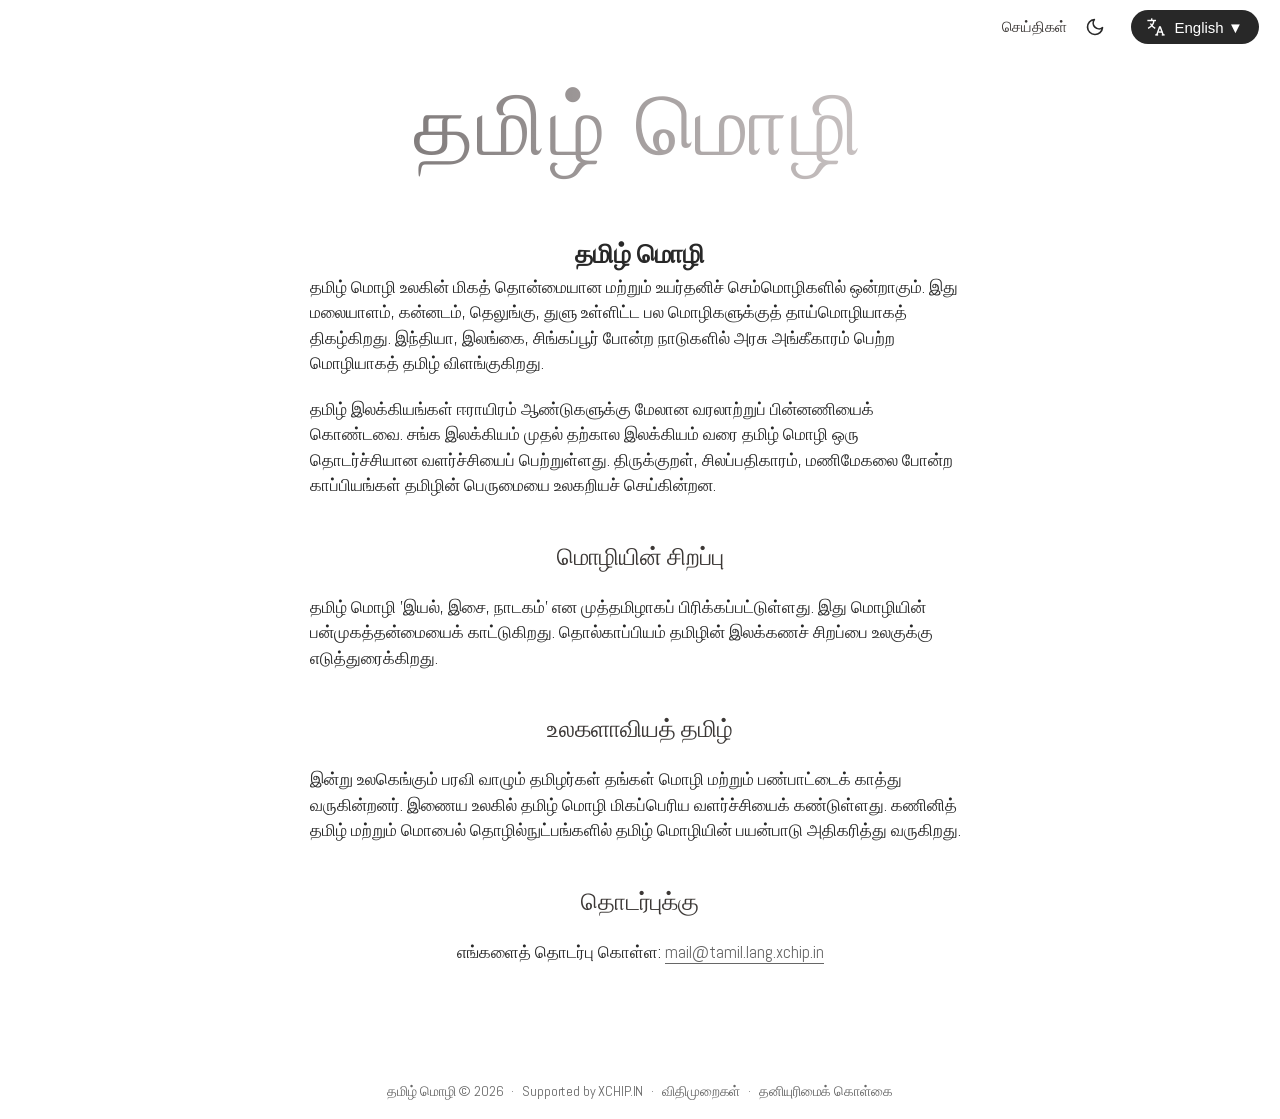
<file: index.html>
<!DOCTYPE html><html lang="en" class="__variable_bde904 __variable_f241f1"><head><meta charSet="utf-8"/><meta name="viewport" content="width=device-width, initial-scale=1"/><link rel="preload" href="/_next/static/media/4c7c43bdd7a35c63-s.p.woff2" as="font" crossorigin="" type="font/woff2"/><link rel="preload" href="/_next/static/media/5e1bda47f81ec89a-s.p.woff2" as="font" crossorigin="" type="font/woff2"/><link rel="preload" href="/_next/static/media/6681946d7a6ccbb7-s.p.woff2" as="font" crossorigin="" type="font/woff2"/><link rel="preload" href="/_next/static/media/84f090e3b62fb9e3-s.p.woff2" as="font" crossorigin="" type="font/woff2"/><link rel="preload" href="/_next/static/media/e6fd32ec5acdd27d-s.p.woff2" as="font" crossorigin="" type="font/woff2"/><link rel="stylesheet" href="/_next/static/css/48e87e5d915b7bb9.css" data-precedence="next"/><link rel="preload" as="script" fetchPriority="low" href="/_next/static/chunks/webpack-5a1255510ad6fb88.js"/><script src="/_next/static/chunks/4bd1b696-1129ded6c0b3841f.js" async=""></script><script src="/_next/static/chunks/517-d280133a0a607e3b.js" async=""></script><script src="/_next/static/chunks/main-app-f2e2899c8849ef08.js" async=""></script><script src="/_next/static/chunks/463-9179946f20cd15da.js" async=""></script><script src="/_next/static/chunks/51-3ece5718265432c0.js" async=""></script><script src="/_next/static/chunks/app/page-1ddaba3588563422.js" async=""></script><meta name="next-size-adjust"/><title>தமிழ் மொழி | முகப்பு</title><meta name="description" content="தமிழ் மொழியின் வரலாறு, சிறப்பு மற்றும் உலகளாவிய வளர்ச்சி குறித்த தளம்."/><link rel="canonical" href="https://tamil.lang.xchip.in"/><script>
              (function() {
                try {
                  var theme = localStorage.getItem('theme');
                  var supportDarkMode = window.matchMedia('(prefers-color-scheme: dark)').matches === true;
                  if (!theme && supportDarkMode) theme = 'dark';
                  if (theme === 'dark') document.documentElement.classList.add('darkmode');
                } catch (e) {}
              })();
            </script><script src="/_next/static/chunks/polyfills-42372ed130431b0a.js" noModule=""></script></head><body><div id="wrapper"><header id="header"><div id="site-header" class="site-header" style="justify-content:flex-end"><div class="navbar-logo navbar-logo-hidden"><a href="/">தமிழ் மொழி</a></div><div class="nav-group"><nav class="top-nav"><a href="/news">செய்திகள்</a></nav><button class="dark-mode-toggle" aria-label="Toggle dark mode"><svg id="sun" xmlns="http://www.w3.org/2000/svg" width="20" height="20" viewBox="0 0 24 24" fill="none" stroke="currentColor" stroke-width="2" stroke-linecap="round" stroke-linejoin="round"><circle cx="12" cy="12" r="5"></circle><line x1="12" y1="1" x2="12" y2="3"></line><line x1="12" y1="21" x2="12" y2="23"></line><line x1="4.22" y1="4.22" x2="5.64" y2="5.64"></line><line x1="18.36" y1="18.36" x2="19.78" y2="19.78"></line><line x1="1" y1="12" x2="3" y2="12"></line><line x1="21" y1="12" x2="23" y2="12"></line><line x1="4.22" y1="19.78" x2="5.64" y2="18.36"></line><line x1="18.36" y1="5.64" x2="19.78" y2="4.22"></line></svg><svg id="moon" xmlns="http://www.w3.org/2000/svg" width="20" height="20" viewBox="0 0 24 24" fill="none" stroke="currentColor" stroke-width="2" stroke-linecap="round" stroke-linejoin="round"><path d="M21 12.79A9 9 0 1 1 11.21 3 7 7 0 0 0 21 12.79z"></path></svg></button><div class="lang-dropdown-container"><button class="lang-btn" aria-label="Select language"><svg viewBox="0 0 24 24" width="18" height="18" xmlns="http://www.w3.org/2000/svg" style="flex-shrink:0"><line x1="0.5" y1="3.35" x2="12" y2="3.35" stroke="currentColor" stroke-width="1.92" stroke-miterlimit="10"></line><line x1="6.25" y1="0.48" x2="6.25" y2="3.35" stroke="currentColor" stroke-width="1.92" stroke-miterlimit="10"></line><path d="M9.12,3.35c0,3.52-3.28,8.2-7.66,10.55" stroke="currentColor" stroke-width="1.92" stroke-miterlimit="10" fill="none"></path><path d="M4.51,7.37A16.4,16.4,0,0,0,11,13.9" stroke="currentColor" stroke-width="1.92" stroke-miterlimit="10" fill="none"></path><polyline points="12.96 22.52 16.79 11.98 17.75 11.98 21.58 22.52" stroke="currentColor" stroke-width="1.92" stroke-miterlimit="10" fill="none"></polyline><line x1="20.43" y1="18.69" x2="15.07" y2="18.69" stroke="currentColor" stroke-width="1.92" stroke-miterlimit="10"></line><line x1="11.04" y1="22.52" x2="14.88" y2="22.52" stroke="currentColor" stroke-width="1.92" stroke-miterlimit="10"></line><line x1="19.67" y1="22.52" x2="23.5" y2="22.52" stroke="currentColor" stroke-width="1.92" stroke-miterlimit="10"></line></svg><span class="lang-text">English<!-- --> ▼</span></button></div><button id="menu-toggle" class="hamburger " aria-label="Open menu" aria-expanded="false" aria-controls="mobile-menu" type="button"><span></span><span></span><span></span></button></div></div><div id="mobile-menu" class="mobile-menu-overlay " aria-hidden="true" style="display:none"><div class="mobile-menu-header">தமிழ் மொழி</div><button class="mobile-menu-close" aria-label="Close menu">✕</button><nav class="mobile-menu-nav" role="navigation" aria-label="Mobile"><a href="/">முகப்பு</a><a href="/news">செய்திகள்</a></nav></div><div role="banner" class="logo-container"><a class="logo" href="/">தமிழ் மொழி</a></div></header><main id="main" class="index content"><article class="content"><h1 style="text-align:center">தமிழ் மொழி</h1><p>தமிழ் மொழி உலகின் மிகத் தொன்மையான மற்றும் உயர்தனிச் செம்மொழிகளில் ஒன்றாகும். இது மலையாளம், கன்னடம், தெலுங்கு, துளு உள்ளிட்ட பல மொழிகளுக்குத் தாய்மொழியாகத் திகழ்கிறது. இந்தியா, இலங்கை, சிங்கப்பூர் போன்ற நாடுகளில் அரசு அங்கீகாரம் பெற்ற மொழியாகத் தமிழ் விளங்குகிறது.</p><p>தமிழ் இலக்கியங்கள் ஈராயிரம் ஆண்டுகளுக்கு மேலான வரலாற்றுப் பின்னணியைக் கொண்டவை. சங்க இலக்கியம் முதல் தற்கால இலக்கியம் வரை தமிழ் மொழி ஒரு தொடர்ச்சியான வளர்ச்சியைப் பெற்றுள்ளது. திருக்குறள், சிலப்பதிகாரம், மணிமேகலை போன்ற காப்பியங்கள் தமிழின் பெருமையை உலகறியச் செய்கின்றன.</p><h2 style="text-align:center">மொழியின் சிறப்பு</h2><p>தமிழ் மொழி &#x27;இயல், இசை, நாடகம்&#x27; என முத்தமிழாகப் பிரிக்கப்பட்டுள்ளது. இது மொழியின் பன்முகத்தன்மையைக் காட்டுகிறது. தொல்காப்பியம் தமிழின் இலக்கணச் சிறப்பை உலகுக்கு எடுத்துரைக்கிறது.</p><h2 style="text-align:center">உலகளாவியத் தமிழ்</h2><p>இன்று உலகெங்கும் பரவி வாழும் தமிழர்கள் தங்கள் மொழி மற்றும் பண்பாட்டைக் காத்து வருகின்றனர். இணைய உலகில் தமிழ் மொழி மிகப்பெரிய வளர்ச்சியைக் கண்டுள்ளது. கணினித் தமிழ் மற்றும் மொபைல் தொழில்நுட்பங்களில் தமிழ் மொழியின் பயன்பாடு அதிகரித்து வருகிறது.</p><h2 style="text-align:center">தொடர்புக்கு</h2><p style="text-align:center">எங்களைத் தொடர்பு கொள்ள: <a href="mailto:mail@tamil.lang.xchip.in">mail@tamil.lang.xchip.in</a></p></article></main><footer id="footer"><div><span><a href="/">தமிழ் மொழி</a> © <!-- -->2026</span><span class="footer-separator">·</span><span>Supported by<!-- --> <a href="https://www.xchip.in" target="_blank" rel="noopener noreferrer">XCHIP.IN</a></span><span class="footer-separator" id="first-footer-separator">·</span><span><a href="/legal/terms">விதிமுறைகள்</a></span><span class="footer-separator">·</span><span><a href="/legal/privacy">தனியுரிமைக் கொள்கை</a></span></div></footer></div><script src="/_next/static/chunks/webpack-5a1255510ad6fb88.js" async=""></script><script>(self.__next_f=self.__next_f||[]).push([0])</script><script>self.__next_f.push([1,"7:\"$Sreact.fragment\"\n8:I[5244,[],\"\"]\n9:I[3866,[],\"\"]\na:I[4719,[\"463\",\"static/chunks/463-9179946f20cd15da.js\",\"51\",\"static/chunks/51-3ece5718265432c0.js\",\"974\",\"static/chunks/app/page-1ddaba3588563422.js\"],\"default\"]\nb:I[2509,[\"463\",\"static/chunks/463-9179946f20cd15da.js\",\"51\",\"static/chunks/51-3ece5718265432c0.js\",\"974\",\"static/chunks/app/page-1ddaba3588563422.js\"],\"default\"]\nc:I[6213,[],\"OutletBoundary\"]\ne:I[6213,[],\"MetadataBoundary\"]\n10:I[6213,[],\"ViewportBoundary\"]\n12:I[4835,[],\"\"]\n1:HL[\"/_next/static/media/4c7c43bdd7a35c63-s.p.woff2\",\"font\",{\"crossOrigin\":\"\",\"type\":\"font/woff2\"}]\n2:HL[\"/_next/static/media/5e1bda47f81ec89a-s.p.woff2\",\"font\",{\"crossOrigin\":\"\",\"type\":\"font/woff2\"}]\n3:HL[\"/_next/static/media/6681946d7a6ccbb7-s.p.woff2\",\"font\",{\"crossOrigin\":\"\",\"type\":\"font/woff2\"}]\n4:HL[\"/_next/static/media/84f090e3b62fb9e3-s.p.woff2\",\"font\",{\"crossOrigin\":\"\",\"type\":\"font/woff2\"}]\n5:HL[\"/_next/static/media/e6fd32ec5acdd27d-s.p.woff2\",\"font\",{\"crossOrigin\":\"\",\"type\":\"font/woff2\"}]\n6:HL[\"/_next/static/css/48e87e5d915b7bb9.css\",\"style\"]\n"])</script><script>self.__next_f.push([1,"0:{\"P\":null,\"b\":\"b-frshAvfudmJvDi7wuSL\",\"p\":\"\",\"c\":[\"\",\"\"],\"i\":false,\"f\":[[[\"\",{\"children\":[\"__PAGE__\",{}]},\"$undefined\",\"$undefined\",true],[\"\",[\"$\",\"$7\",\"c\",{\"children\":[[[\"$\",\"link\",\"0\",{\"rel\":\"stylesheet\",\"href\":\"/_next/static/css/48e87e5d915b7bb9.css\",\"precedence\":\"next\",\"crossOrigin\":\"$undefined\",\"nonce\":\"$undefined\"}]],[\"$\",\"html\",null,{\"lang\":\"en\",\"className\":\"__variable_bde904 __variable_f241f1\",\"children\":[[\"$\",\"head\",null,{\"children\":[\"$\",\"script\",null,{\"dangerouslySetInnerHTML\":{\"__html\":\"\\n              (function() {\\n                try {\\n                  var theme = localStorage.getItem('theme');\\n                  var supportDarkMode = window.matchMedia('(prefers-color-scheme: dark)').matches === true;\\n                  if (!theme \u0026\u0026 supportDarkMode) theme = 'dark';\\n                  if (theme === 'dark') document.documentElement.classList.add('darkmode');\\n                } catch (e) {}\\n              })();\\n            \"}}]}],[\"$\",\"body\",null,{\"children\":[\"$\",\"$L8\",null,{\"parallelRouterKey\":\"children\",\"segmentPath\":[\"children\"],\"error\":\"$undefined\",\"errorStyles\":\"$undefined\",\"errorScripts\":\"$undefined\",\"template\":[\"$\",\"$L9\",null,{}],\"templateStyles\":\"$undefined\",\"templateScripts\":\"$undefined\",\"notFound\":[[\"$\",\"title\",null,{\"children\":\"404: This page could not be found.\"}],[\"$\",\"div\",null,{\"style\":{\"fontFamily\":\"system-ui,\\\"Segoe UI\\\",Roboto,Helvetica,Arial,sans-serif,\\\"Apple Color Emoji\\\",\\\"Segoe UI Emoji\\\"\",\"height\":\"100vh\",\"textAlign\":\"center\",\"display\":\"flex\",\"flexDirection\":\"column\",\"alignItems\":\"center\",\"justifyContent\":\"center\"},\"children\":[\"$\",\"div\",null,{\"children\":[[\"$\",\"style\",null,{\"dangerouslySetInnerHTML\":{\"__html\":\"body{color:#000;background:#fff;margin:0}.next-error-h1{border-right:1px solid rgba(0,0,0,.3)}@media (prefers-color-scheme:dark){body{color:#fff;background:#000}.next-error-h1{border-right:1px solid rgba(255,255,255,.3)}}\"}}],[\"$\",\"h1\",null,{\"className\":\"next-error-h1\",\"style\":{\"display\":\"inline-block\",\"margin\":\"0 20px 0 0\",\"padding\":\"0 23px 0 0\",\"fontSize\":24,\"fontWeight\":500,\"verticalAlign\":\"top\",\"lineHeight\":\"49px\"},\"children\":\"404\"}],[\"$\",\"div\",null,{\"style\":{\"display\":\"inline-block\"},\"children\":[\"$\",\"h2\",null,{\"style\":{\"fontSize\":14,\"fontWeight\":400,\"lineHeight\":\"49px\",\"margin\":0},\"children\":\"This page could not be found.\"}]}]]}]}]],\"notFoundStyles\":[]}]}]]}]]}],{\"children\":[\"__PAGE__\",[\"$\",\"$7\",\"c\",{\"children\":[[\"$\",\"div\",null,{\"id\":\"wrapper\",\"children\":[[\"$\",\"$La\",null,{\"showLogo\":true,\"showNavbarLogo\":true}],[\"$\",\"main\",null,{\"id\":\"main\",\"className\":\"index content\",\"children\":[\"$\",\"article\",null,{\"className\":\"content\",\"children\":[[\"$\",\"h1\",null,{\"style\":{\"textAlign\":\"center\"},\"children\":\"தமிழ் மொழி\"}],[\"$\",\"p\",null,{\"children\":\"தமிழ் மொழி உலகின் மிகத் தொன்மையான மற்றும் உயர்தனிச் செம்மொழிகளில் ஒன்றாகும். இது மலையாளம், கன்னடம், தெலுங்கு, துளு உள்ளிட்ட பல மொழிகளுக்குத் தாய்மொழியாகத் திகழ்கிறது. இந்தியா, இலங்கை, சிங்கப்பூர் போன்ற நாடுகளில் அரசு அங்கீகாரம் பெற்ற மொழியாகத் தமிழ் விளங்குகிறது.\"}],[\"$\",\"p\",null,{\"children\":\"தமிழ் இலக்கியங்கள் ஈராயிரம் ஆண்டுகளுக்கு மேலான வரலாற்றுப் பின்னணியைக் கொண்டவை. சங்க இலக்கியம் முதல் தற்கால இலக்கியம் வரை தமிழ் மொழி ஒரு தொடர்ச்சியான வளர்ச்சியைப் பெற்றுள்ளது. திருக்குறள், சிலப்பதிகாரம், மணிமேகலை போன்ற காப்பியங்கள் தமிழின் பெருமையை உலகறியச் செய்கின்றன.\"}],[\"$\",\"h2\",null,{\"style\":{\"textAlign\":\"center\"},\"children\":\"மொழியின் சிறப்பு\"}],[\"$\",\"p\",null,{\"children\":\"தமிழ் மொழி 'இயல், இசை, நாடகம்' என முத்தமிழாகப் பிரிக்கப்பட்டுள்ளது. இது மொழியின் பன்முகத்தன்மையைக் காட்டுகிறது. தொல்காப்பியம் தமிழின் இலக்கணச் சிறப்பை உலகுக்கு எடுத்துரைக்கிறது.\"}],[\"$\",\"h2\",null,{\"style\":{\"textAlign\":\"center\"},\"children\":\"உலகளாவியத் தமிழ்\"}],[\"$\",\"p\",null,{\"children\":\"இன்று உலகெங்கும் பரவி வாழும் தமிழர்கள் தங்கள் மொழி மற்றும் பண்பாட்டைக் காத்து வருகின்றனர். இணைய உலகில் தமிழ் மொழி மிகப்பெரிய வளர்ச்சியைக் கண்டுள்ளது. கணினித் தமிழ் மற்றும் மொபைல் தொழில்நுட்பங்களில் தமிழ் மொழியின் பயன்பாடு அதிகரித்து வருகிறது.\"}],[\"$\",\"h2\",null,{\"style\":{\"textAlign\":\"center\"},\"children\":\"தொடர்புக்கு\"}],[\"$\",\"p\",null,{\"style\":{\"textAlign\":\"center\"},\"children\":[\"எங்களைத் தொடர்பு கொள்ள: \",[\"$\",\"a\",null,{\"href\":\"mailto:mail@tamil.lang.xchip.in\",\"children\":\"mail@tamil.lang.xchip.in\"}]]}]]}]}],[\"$\",\"$Lb\",null,{}]]}],null,[\"$\",\"$Lc\",null,{\"children\":\"$Ld\"}]]}],{},null]},null],[\"$\",\"$7\",\"h\",{\"children\":[null,[\"$\",\"$7\",\"ygT_4AnmS3zRXimuLc13u\",{\"children\":[[\"$\",\"$Le\",null,{\"children\":\"$Lf\"}],[\"$\",\"$L10\",null,{\"children\":\"$L11\"}],[\"$\",\"meta\",null,{\"name\":\"next-size-adjust\"}]]}]]}]]],\"m\":\"$undefined\",\"G\":[\"$12\",\"$undefined\"],\"s\":false,\"S\":true}\n"])</script><script>self.__next_f.push([1,"11:[[\"$\",\"meta\",\"0\",{\"name\":\"viewport\",\"content\":\"width=device-width, initial-scale=1\"}]]\nf:[[\"$\",\"meta\",\"0\",{\"charSet\":\"utf-8\"}],[\"$\",\"title\",\"1\",{\"children\":\"தமிழ் மொழி | முகப்பு\"}],[\"$\",\"meta\",\"2\",{\"name\":\"description\",\"content\":\"தமிழ் மொழியின் வரலாறு, சிறப்பு மற்றும் உலகளாவிய வளர்ச்சி குறித்த தளம்.\"}],[\"$\",\"link\",\"3\",{\"rel\":\"canonical\",\"href\":\"https://tamil.lang.xchip.in\"}]]\n"])</script><script>self.__next_f.push([1,"d:null\n"])</script></body></html>
</file>
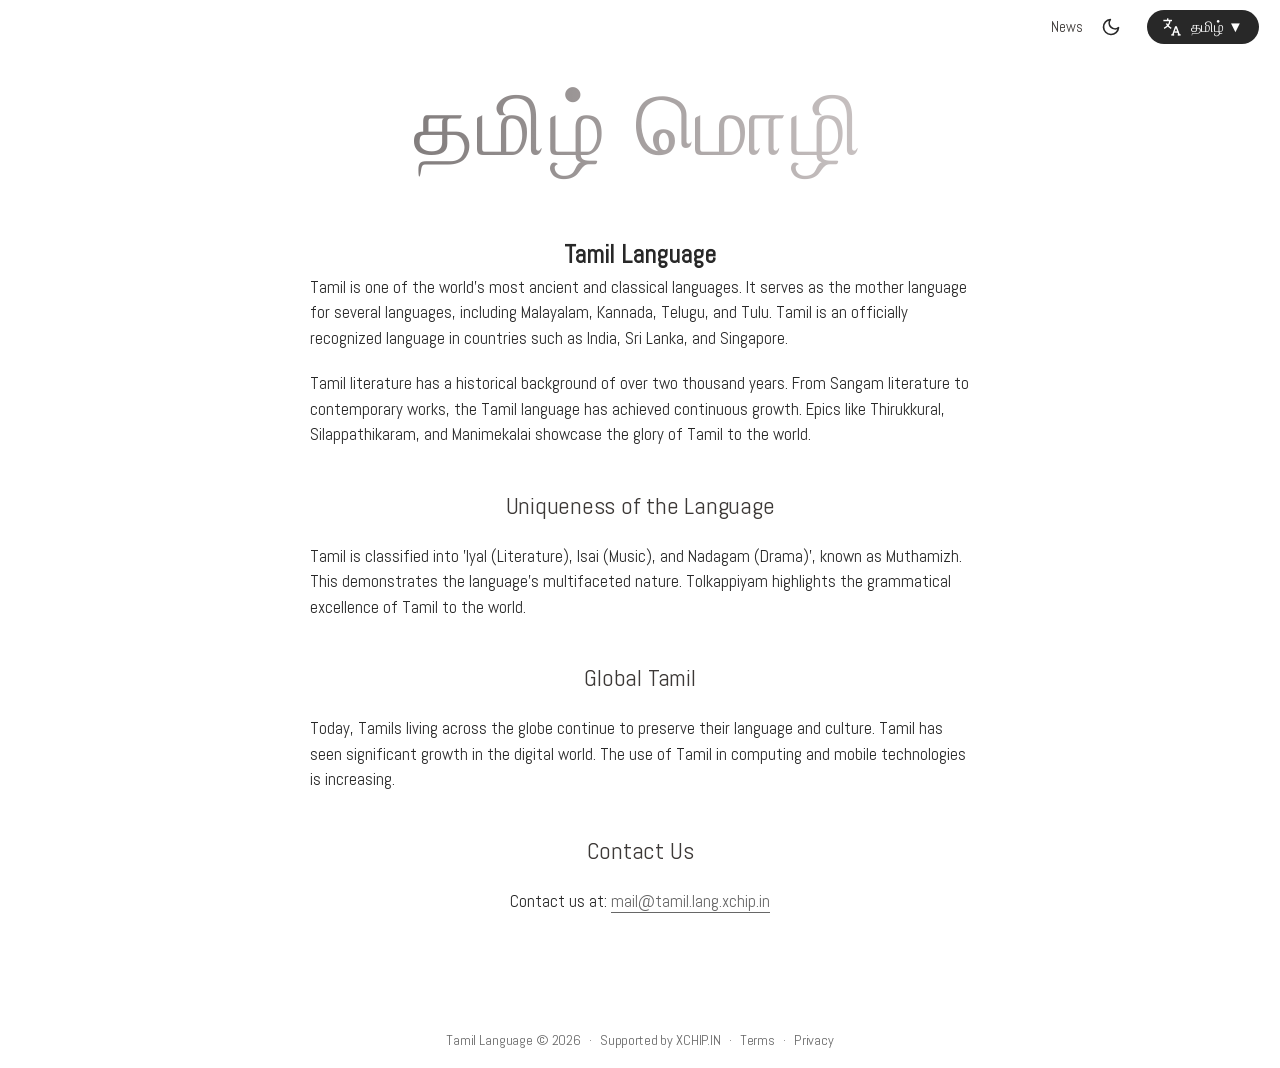
<file: en.html>
<!DOCTYPE html><html lang="en" class="__variable_bde904 __variable_f241f1"><head><meta charSet="utf-8"/><meta name="viewport" content="width=device-width, initial-scale=1"/><link rel="preload" href="/_next/static/media/4c7c43bdd7a35c63-s.p.woff2" as="font" crossorigin="" type="font/woff2"/><link rel="preload" href="/_next/static/media/5e1bda47f81ec89a-s.p.woff2" as="font" crossorigin="" type="font/woff2"/><link rel="preload" href="/_next/static/media/6681946d7a6ccbb7-s.p.woff2" as="font" crossorigin="" type="font/woff2"/><link rel="preload" href="/_next/static/media/84f090e3b62fb9e3-s.p.woff2" as="font" crossorigin="" type="font/woff2"/><link rel="preload" href="/_next/static/media/e6fd32ec5acdd27d-s.p.woff2" as="font" crossorigin="" type="font/woff2"/><link rel="stylesheet" href="/_next/static/css/48e87e5d915b7bb9.css" data-precedence="next"/><link rel="preload" as="script" fetchPriority="low" href="/_next/static/chunks/webpack-5a1255510ad6fb88.js"/><script src="/_next/static/chunks/4bd1b696-1129ded6c0b3841f.js" async=""></script><script src="/_next/static/chunks/517-d280133a0a607e3b.js" async=""></script><script src="/_next/static/chunks/main-app-f2e2899c8849ef08.js" async=""></script><script src="/_next/static/chunks/463-9179946f20cd15da.js" async=""></script><script src="/_next/static/chunks/51-3ece5718265432c0.js" async=""></script><script src="/_next/static/chunks/app/en/page-5094a0fef3529b3d.js" async=""></script><meta name="next-size-adjust"/><title>Tamil Language | Home</title><meta name="description" content="Exploring the history, beauty, and significance of the Tamil language."/><link rel="canonical" href="https://tamil.lang.xchip.in"/><script>
              (function() {
                try {
                  var theme = localStorage.getItem('theme');
                  var supportDarkMode = window.matchMedia('(prefers-color-scheme: dark)').matches === true;
                  if (!theme && supportDarkMode) theme = 'dark';
                  if (theme === 'dark') document.documentElement.classList.add('darkmode');
                } catch (e) {}
              })();
            </script><script src="/_next/static/chunks/polyfills-42372ed130431b0a.js" noModule=""></script></head><body><div id="wrapper"><header id="header"><div id="site-header" class="site-header" style="justify-content:flex-end"><div class="navbar-logo navbar-logo-hidden"><a href="/en">தமிழ் மொழி</a></div><div class="nav-group"><nav class="top-nav"><a href="/en/news">News</a></nav><button class="dark-mode-toggle" aria-label="Toggle dark mode"><svg id="sun" xmlns="http://www.w3.org/2000/svg" width="20" height="20" viewBox="0 0 24 24" fill="none" stroke="currentColor" stroke-width="2" stroke-linecap="round" stroke-linejoin="round"><circle cx="12" cy="12" r="5"></circle><line x1="12" y1="1" x2="12" y2="3"></line><line x1="12" y1="21" x2="12" y2="23"></line><line x1="4.22" y1="4.22" x2="5.64" y2="5.64"></line><line x1="18.36" y1="18.36" x2="19.78" y2="19.78"></line><line x1="1" y1="12" x2="3" y2="12"></line><line x1="21" y1="12" x2="23" y2="12"></line><line x1="4.22" y1="19.78" x2="5.64" y2="18.36"></line><line x1="18.36" y1="5.64" x2="19.78" y2="4.22"></line></svg><svg id="moon" xmlns="http://www.w3.org/2000/svg" width="20" height="20" viewBox="0 0 24 24" fill="none" stroke="currentColor" stroke-width="2" stroke-linecap="round" stroke-linejoin="round"><path d="M21 12.79A9 9 0 1 1 11.21 3 7 7 0 0 0 21 12.79z"></path></svg></button><div class="lang-dropdown-container"><button class="lang-btn" aria-label="Select language"><svg viewBox="0 0 24 24" width="18" height="18" xmlns="http://www.w3.org/2000/svg" style="flex-shrink:0"><line x1="0.5" y1="3.35" x2="12" y2="3.35" stroke="currentColor" stroke-width="1.92" stroke-miterlimit="10"></line><line x1="6.25" y1="0.48" x2="6.25" y2="3.35" stroke="currentColor" stroke-width="1.92" stroke-miterlimit="10"></line><path d="M9.12,3.35c0,3.52-3.28,8.2-7.66,10.55" stroke="currentColor" stroke-width="1.92" stroke-miterlimit="10" fill="none"></path><path d="M4.51,7.37A16.4,16.4,0,0,0,11,13.9" stroke="currentColor" stroke-width="1.92" stroke-miterlimit="10" fill="none"></path><polyline points="12.96 22.52 16.79 11.98 17.75 11.98 21.58 22.52" stroke="currentColor" stroke-width="1.92" stroke-miterlimit="10" fill="none"></polyline><line x1="20.43" y1="18.69" x2="15.07" y2="18.69" stroke="currentColor" stroke-width="1.92" stroke-miterlimit="10"></line><line x1="11.04" y1="22.52" x2="14.88" y2="22.52" stroke="currentColor" stroke-width="1.92" stroke-miterlimit="10"></line><line x1="19.67" y1="22.52" x2="23.5" y2="22.52" stroke="currentColor" stroke-width="1.92" stroke-miterlimit="10"></line></svg><span class="lang-text">தமிழ்<!-- --> ▼</span></button></div><button id="menu-toggle" class="hamburger " aria-label="Open menu" aria-expanded="false" aria-controls="mobile-menu" type="button"><span></span><span></span><span></span></button></div></div><div id="mobile-menu" class="mobile-menu-overlay " aria-hidden="true" style="display:none"><div class="mobile-menu-header">தமிழ் மொழி</div><button class="mobile-menu-close" aria-label="Close menu">✕</button><nav class="mobile-menu-nav" role="navigation" aria-label="Mobile"><a href="/en">Home</a><a href="/en/news">News</a></nav></div><div role="banner" class="logo-container"><a class="logo" href="/en">தமிழ் மொழி</a></div></header><main id="main" class="index content"><article class="content"><h1 style="text-align:center">Tamil Language</h1><p>Tamil is one of the world&#x27;s most ancient and classical languages. It serves as the mother language for several languages, including Malayalam, Kannada, Telugu, and Tulu. Tamil is an officially recognized language in countries such as India, Sri Lanka, and Singapore.</p><p>Tamil literature has a historical background of over two thousand years. From Sangam literature to contemporary works, the Tamil language has achieved continuous growth. Epics like Thirukkural, Silappathikaram, and Manimekalai showcase the glory of Tamil to the world.</p><h2 style="text-align:center">Uniqueness of the Language</h2><p>Tamil is classified into &#x27;Iyal (Literature), Isai (Music), and Nadagam (Drama)&#x27;, known as Muthamizh. This demonstrates the language&#x27;s multifaceted nature. Tolkappiyam highlights the grammatical excellence of Tamil to the world.</p><h2 style="text-align:center">Global Tamil</h2><p>Today, Tamils living across the globe continue to preserve their language and culture. Tamil has seen significant growth in the digital world. The use of Tamil in computing and mobile technologies is increasing.</p><h2 style="text-align:center">Contact Us</h2><p style="text-align:center">Contact us at:<!-- --> <a href="mailto:mail@tamil.lang.xchip.in">mail@tamil.lang.xchip.in</a></p></article></main><footer id="footer"><div><span><a href="/en">Tamil Language</a> © <!-- -->2026</span><span class="footer-separator">·</span><span>Supported by<!-- --> <a href="https://www.xchip.in" target="_blank" rel="noopener noreferrer">XCHIP.IN</a></span><span class="footer-separator" id="first-footer-separator">·</span><span><a href="/en/legal/terms">Terms</a></span><span class="footer-separator">·</span><span><a href="/en/legal/privacy">Privacy</a></span></div></footer></div><script src="/_next/static/chunks/webpack-5a1255510ad6fb88.js" async=""></script><script>(self.__next_f=self.__next_f||[]).push([0])</script><script>self.__next_f.push([1,"7:\"$Sreact.fragment\"\n8:I[5244,[],\"\"]\n9:I[3866,[],\"\"]\na:I[4719,[\"463\",\"static/chunks/463-9179946f20cd15da.js\",\"51\",\"static/chunks/51-3ece5718265432c0.js\",\"496\",\"static/chunks/app/en/page-5094a0fef3529b3d.js\"],\"default\"]\nb:I[2509,[\"463\",\"static/chunks/463-9179946f20cd15da.js\",\"51\",\"static/chunks/51-3ece5718265432c0.js\",\"496\",\"static/chunks/app/en/page-5094a0fef3529b3d.js\"],\"default\"]\nc:I[6213,[],\"OutletBoundary\"]\ne:I[6213,[],\"MetadataBoundary\"]\n10:I[6213,[],\"ViewportBoundary\"]\n12:I[4835,[],\"\"]\n1:HL[\"/_next/static/media/4c7c43bdd7a35c63-s.p.woff2\",\"font\",{\"crossOrigin\":\"\",\"type\":\"font/woff2\"}]\n2:HL[\"/_next/static/media/5e1bda47f81ec89a-s.p.woff2\",\"font\",{\"crossOrigin\":\"\",\"type\":\"font/woff2\"}]\n3:HL[\"/_next/static/media/6681946d7a6ccbb7-s.p.woff2\",\"font\",{\"crossOrigin\":\"\",\"type\":\"font/woff2\"}]\n4:HL[\"/_next/static/media/84f090e3b62fb9e3-s.p.woff2\",\"font\",{\"crossOrigin\":\"\",\"type\":\"font/woff2\"}]\n5:HL[\"/_next/static/media/e6fd32ec5acdd27d-s.p.woff2\",\"font\",{\"crossOrigin\":\"\",\"type\":\"font/woff2\"}]\n6:HL[\"/_next/static/css/48e87e5d915b7bb9.css\",\"style\"]\n"])</script><script>self.__next_f.push([1,"0:{\"P\":null,\"b\":\"b-frshAvfudmJvDi7wuSL\",\"p\":\"\",\"c\":[\"\",\"en\"],\"i\":false,\"f\":[[[\"\",{\"children\":[\"en\",{\"children\":[\"__PAGE__\",{}]}]},\"$undefined\",\"$undefined\",true],[\"\",[\"$\",\"$7\",\"c\",{\"children\":[[[\"$\",\"link\",\"0\",{\"rel\":\"stylesheet\",\"href\":\"/_next/static/css/48e87e5d915b7bb9.css\",\"precedence\":\"next\",\"crossOrigin\":\"$undefined\",\"nonce\":\"$undefined\"}]],[\"$\",\"html\",null,{\"lang\":\"en\",\"className\":\"__variable_bde904 __variable_f241f1\",\"children\":[[\"$\",\"head\",null,{\"children\":[\"$\",\"script\",null,{\"dangerouslySetInnerHTML\":{\"__html\":\"\\n              (function() {\\n                try {\\n                  var theme = localStorage.getItem('theme');\\n                  var supportDarkMode = window.matchMedia('(prefers-color-scheme: dark)').matches === true;\\n                  if (!theme \u0026\u0026 supportDarkMode) theme = 'dark';\\n                  if (theme === 'dark') document.documentElement.classList.add('darkmode');\\n                } catch (e) {}\\n              })();\\n            \"}}]}],[\"$\",\"body\",null,{\"children\":[\"$\",\"$L8\",null,{\"parallelRouterKey\":\"children\",\"segmentPath\":[\"children\"],\"error\":\"$undefined\",\"errorStyles\":\"$undefined\",\"errorScripts\":\"$undefined\",\"template\":[\"$\",\"$L9\",null,{}],\"templateStyles\":\"$undefined\",\"templateScripts\":\"$undefined\",\"notFound\":[[\"$\",\"title\",null,{\"children\":\"404: This page could not be found.\"}],[\"$\",\"div\",null,{\"style\":{\"fontFamily\":\"system-ui,\\\"Segoe UI\\\",Roboto,Helvetica,Arial,sans-serif,\\\"Apple Color Emoji\\\",\\\"Segoe UI Emoji\\\"\",\"height\":\"100vh\",\"textAlign\":\"center\",\"display\":\"flex\",\"flexDirection\":\"column\",\"alignItems\":\"center\",\"justifyContent\":\"center\"},\"children\":[\"$\",\"div\",null,{\"children\":[[\"$\",\"style\",null,{\"dangerouslySetInnerHTML\":{\"__html\":\"body{color:#000;background:#fff;margin:0}.next-error-h1{border-right:1px solid rgba(0,0,0,.3)}@media (prefers-color-scheme:dark){body{color:#fff;background:#000}.next-error-h1{border-right:1px solid rgba(255,255,255,.3)}}\"}}],[\"$\",\"h1\",null,{\"className\":\"next-error-h1\",\"style\":{\"display\":\"inline-block\",\"margin\":\"0 20px 0 0\",\"padding\":\"0 23px 0 0\",\"fontSize\":24,\"fontWeight\":500,\"verticalAlign\":\"top\",\"lineHeight\":\"49px\"},\"children\":\"404\"}],[\"$\",\"div\",null,{\"style\":{\"display\":\"inline-block\"},\"children\":[\"$\",\"h2\",null,{\"style\":{\"fontSize\":14,\"fontWeight\":400,\"lineHeight\":\"49px\",\"margin\":0},\"children\":\"This page could not be found.\"}]}]]}]}]],\"notFoundStyles\":[]}]}]]}]]}],{\"children\":[\"en\",[\"$\",\"$7\",\"c\",{\"children\":[null,[\"$\",\"$L8\",null,{\"parallelRouterKey\":\"children\",\"segmentPath\":[\"children\",\"en\",\"children\"],\"error\":\"$undefined\",\"errorStyles\":\"$undefined\",\"errorScripts\":\"$undefined\",\"template\":[\"$\",\"$L9\",null,{}],\"templateStyles\":\"$undefined\",\"templateScripts\":\"$undefined\",\"notFound\":\"$undefined\",\"notFoundStyles\":\"$undefined\"}]]}],{\"children\":[\"__PAGE__\",[\"$\",\"$7\",\"c\",{\"children\":[[\"$\",\"div\",null,{\"id\":\"wrapper\",\"children\":[[\"$\",\"$La\",null,{\"showLogo\":true,\"showNavbarLogo\":true}],[\"$\",\"main\",null,{\"id\":\"main\",\"className\":\"index content\",\"children\":[\"$\",\"article\",null,{\"className\":\"content\",\"children\":[[\"$\",\"h1\",null,{\"style\":{\"textAlign\":\"center\"},\"children\":\"Tamil Language\"}],[\"$\",\"p\",null,{\"children\":\"Tamil is one of the world's most ancient and classical languages. It serves as the mother language for several languages, including Malayalam, Kannada, Telugu, and Tulu. Tamil is an officially recognized language in countries such as India, Sri Lanka, and Singapore.\"}],[\"$\",\"p\",null,{\"children\":\"Tamil literature has a historical background of over two thousand years. From Sangam literature to contemporary works, the Tamil language has achieved continuous growth. Epics like Thirukkural, Silappathikaram, and Manimekalai showcase the glory of Tamil to the world.\"}],[\"$\",\"h2\",null,{\"style\":{\"textAlign\":\"center\"},\"children\":\"Uniqueness of the Language\"}],[\"$\",\"p\",null,{\"children\":\"Tamil is classified into 'Iyal (Literature), Isai (Music), and Nadagam (Drama)', known as Muthamizh. This demonstrates the language's multifaceted nature. Tolkappiyam highlights the grammatical excellence of Tamil to the world.\"}],[\"$\",\"h2\",null,{\"style\":{\"textAlign\":\"center\"},\"children\":\"Global Tamil\"}],[\"$\",\"p\",null,{\"children\":\"Today, Tamils living across the globe continue to preserve their language and culture. Tamil has seen significant growth in the digital world. The use of Tamil in computing and mobile technologies is increasing.\"}],[\"$\",\"h2\",null,{\"style\":{\"textAlign\":\"center\"},\"children\":\"Contact Us\"}],[\"$\",\"p\",null,{\"style\":{\"textAlign\":\"center\"},\"children\":[\"Contact us at:\",\" \",[\"$\",\"a\",null,{\"href\":\"mailto:mail@tamil.lang.xchip.in\",\"children\":\"mail@tamil.lang.xchip.in\"}]]}]]}]}],[\"$\",\"$Lb\",null,{}]]}],null,[\"$\",\"$Lc\",null,{\"children\":\"$Ld\"}]]}],{},null]},null]},null],[\"$\",\"$7\",\"h\",{\"children\":[null,[\"$\",\"$7\",\"QO1A96CgPkH37VZsE8oUb\",{\"children\":[[\"$\",\"$Le\",null,{\"children\":\"$Lf\"}],[\"$\",\"$L10\",null,{\"children\":\"$L11\"}],[\"$\",\"meta\",null,{\"name\":\"next-size-adjust\"}]]}]]}]]],\"m\":\"$undefined\",\"G\":[\"$12\",\"$undefined\"],\"s\":false,\"S\":true}\n"])</script><script>self.__next_f.push([1,"11:[[\"$\",\"meta\",\"0\",{\"name\":\"viewport\",\"content\":\"width=device-width, initial-scale=1\"}]]\nf:[[\"$\",\"meta\",\"0\",{\"charSet\":\"utf-8\"}],[\"$\",\"title\",\"1\",{\"children\":\"Tamil Language | Home\"}],[\"$\",\"meta\",\"2\",{\"name\":\"description\",\"content\":\"Exploring the history, beauty, and significance of the Tamil language.\"}],[\"$\",\"link\",\"3\",{\"rel\":\"canonical\",\"href\":\"https://tamil.lang.xchip.in\"}]]\n"])</script><script>self.__next_f.push([1,"d:null\n"])</script></body></html>
</file>
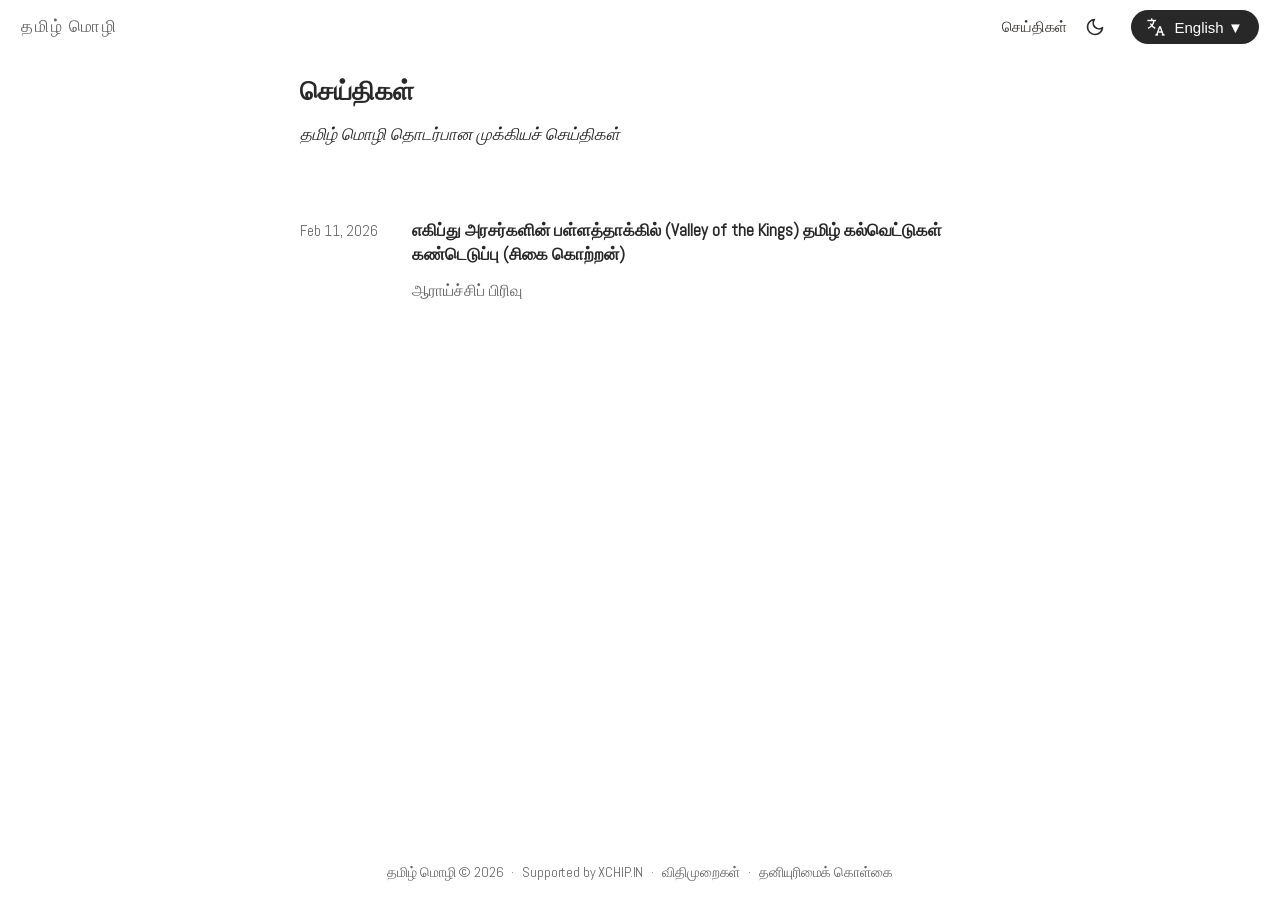
<file: news.html>
<!DOCTYPE html><html lang="en" class="__variable_bde904 __variable_f241f1"><head><meta charSet="utf-8"/><meta name="viewport" content="width=device-width, initial-scale=1"/><link rel="preload" href="/_next/static/media/4c7c43bdd7a35c63-s.p.woff2" as="font" crossorigin="" type="font/woff2"/><link rel="preload" href="/_next/static/media/5e1bda47f81ec89a-s.p.woff2" as="font" crossorigin="" type="font/woff2"/><link rel="preload" href="/_next/static/media/6681946d7a6ccbb7-s.p.woff2" as="font" crossorigin="" type="font/woff2"/><link rel="preload" href="/_next/static/media/84f090e3b62fb9e3-s.p.woff2" as="font" crossorigin="" type="font/woff2"/><link rel="preload" href="/_next/static/media/e6fd32ec5acdd27d-s.p.woff2" as="font" crossorigin="" type="font/woff2"/><link rel="stylesheet" href="/_next/static/css/48e87e5d915b7bb9.css" data-precedence="next"/><link rel="preload" as="script" fetchPriority="low" href="/_next/static/chunks/webpack-5a1255510ad6fb88.js"/><script src="/_next/static/chunks/4bd1b696-1129ded6c0b3841f.js" async=""></script><script src="/_next/static/chunks/517-d280133a0a607e3b.js" async=""></script><script src="/_next/static/chunks/main-app-f2e2899c8849ef08.js" async=""></script><script src="/_next/static/chunks/463-9179946f20cd15da.js" async=""></script><script src="/_next/static/chunks/51-3ece5718265432c0.js" async=""></script><script src="/_next/static/chunks/app/news/page-eedc5449624ed4db.js" async=""></script><meta name="next-size-adjust"/><title>தமிழ் செய்திகள் | கட்டுரைகள்</title><meta name="description" content="தமிழ் மொழி தொடர்பான முக்கிய மற்றும் அண்மைக்காலச் செய்திகள்."/><link rel="canonical" href="https://tamil.lang.xchip.in"/><script>
              (function() {
                try {
                  var theme = localStorage.getItem('theme');
                  var supportDarkMode = window.matchMedia('(prefers-color-scheme: dark)').matches === true;
                  if (!theme && supportDarkMode) theme = 'dark';
                  if (theme === 'dark') document.documentElement.classList.add('darkmode');
                } catch (e) {}
              })();
            </script><script src="/_next/static/chunks/polyfills-42372ed130431b0a.js" noModule=""></script></head><body><div id="wrapper"><header id="header"><div id="site-header" class="site-header" style="justify-content:space-between"><div class="navbar-logo "><a href="/">தமிழ் மொழி</a></div><div class="nav-group"><nav class="top-nav"><a href="/news">செய்திகள்</a></nav><button class="dark-mode-toggle" aria-label="Toggle dark mode"><svg id="sun" xmlns="http://www.w3.org/2000/svg" width="20" height="20" viewBox="0 0 24 24" fill="none" stroke="currentColor" stroke-width="2" stroke-linecap="round" stroke-linejoin="round"><circle cx="12" cy="12" r="5"></circle><line x1="12" y1="1" x2="12" y2="3"></line><line x1="12" y1="21" x2="12" y2="23"></line><line x1="4.22" y1="4.22" x2="5.64" y2="5.64"></line><line x1="18.36" y1="18.36" x2="19.78" y2="19.78"></line><line x1="1" y1="12" x2="3" y2="12"></line><line x1="21" y1="12" x2="23" y2="12"></line><line x1="4.22" y1="19.78" x2="5.64" y2="18.36"></line><line x1="18.36" y1="5.64" x2="19.78" y2="4.22"></line></svg><svg id="moon" xmlns="http://www.w3.org/2000/svg" width="20" height="20" viewBox="0 0 24 24" fill="none" stroke="currentColor" stroke-width="2" stroke-linecap="round" stroke-linejoin="round"><path d="M21 12.79A9 9 0 1 1 11.21 3 7 7 0 0 0 21 12.79z"></path></svg></button><div class="lang-dropdown-container"><button class="lang-btn" aria-label="Select language"><svg viewBox="0 0 24 24" width="18" height="18" xmlns="http://www.w3.org/2000/svg" style="flex-shrink:0"><line x1="0.5" y1="3.35" x2="12" y2="3.35" stroke="currentColor" stroke-width="1.92" stroke-miterlimit="10"></line><line x1="6.25" y1="0.48" x2="6.25" y2="3.35" stroke="currentColor" stroke-width="1.92" stroke-miterlimit="10"></line><path d="M9.12,3.35c0,3.52-3.28,8.2-7.66,10.55" stroke="currentColor" stroke-width="1.92" stroke-miterlimit="10" fill="none"></path><path d="M4.51,7.37A16.4,16.4,0,0,0,11,13.9" stroke="currentColor" stroke-width="1.92" stroke-miterlimit="10" fill="none"></path><polyline points="12.96 22.52 16.79 11.98 17.75 11.98 21.58 22.52" stroke="currentColor" stroke-width="1.92" stroke-miterlimit="10" fill="none"></polyline><line x1="20.43" y1="18.69" x2="15.07" y2="18.69" stroke="currentColor" stroke-width="1.92" stroke-miterlimit="10"></line><line x1="11.04" y1="22.52" x2="14.88" y2="22.52" stroke="currentColor" stroke-width="1.92" stroke-miterlimit="10"></line><line x1="19.67" y1="22.52" x2="23.5" y2="22.52" stroke="currentColor" stroke-width="1.92" stroke-miterlimit="10"></line></svg><span class="lang-text">English<!-- --> ▼</span></button></div><button id="menu-toggle" class="hamburger " aria-label="Open menu" aria-expanded="false" aria-controls="mobile-menu" type="button"><span></span><span></span><span></span></button></div></div><div id="mobile-menu" class="mobile-menu-overlay " aria-hidden="true" style="display:none"><div class="mobile-menu-header">தமிழ் மொழி</div><button class="mobile-menu-close" aria-label="Close menu">✕</button><nav class="mobile-menu-nav" role="navigation" aria-label="Mobile"><a href="/">முகப்பு</a><a href="/news">செய்திகள்</a></nav></div></header><main id="main" class="index list"><h1 class="blog-page-title">செய்திகள்</h1><div class="content"><p>தமிழ் மொழி தொடர்பான முக்கியச் செய்திகள்</p></div><div class="post-group"><ul><li><a class="post-item-link" href="/news/egypt-tamil-discovery"><time class="desktop-time">Feb 11, 2026</time><div class="post-info"><div class="post-title">எகிப்து அரசர்களின் பள்ளத்தாக்கில் (Valley of the Kings) தமிழ் கல்வெட்டுகள் கண்டெடுப்பு (சிகை கொற்றன்)</div><div class="author-date-wrapper"><span class="author">ஆராய்ச்சிப் பிரிவு</span><time class="mobile-time">Feb 11, 2026</time></div></div></a></li></ul></div></main><footer id="footer"><div><span><a href="/">தமிழ் மொழி</a> © <!-- -->2026</span><span class="footer-separator">·</span><span>Supported by<!-- --> <a href="https://www.xchip.in" target="_blank" rel="noopener noreferrer">XCHIP.IN</a></span><span class="footer-separator" id="first-footer-separator">·</span><span><a href="/legal/terms">விதிமுறைகள்</a></span><span class="footer-separator">·</span><span><a href="/legal/privacy">தனியுரிமைக் கொள்கை</a></span></div></footer></div><script src="/_next/static/chunks/webpack-5a1255510ad6fb88.js" async=""></script><script>(self.__next_f=self.__next_f||[]).push([0])</script><script>self.__next_f.push([1,"7:\"$Sreact.fragment\"\n8:I[5244,[],\"\"]\n9:I[3866,[],\"\"]\na:I[4719,[\"463\",\"static/chunks/463-9179946f20cd15da.js\",\"51\",\"static/chunks/51-3ece5718265432c0.js\",\"324\",\"static/chunks/app/news/page-eedc5449624ed4db.js\"],\"default\"]\nb:I[4839,[\"463\",\"static/chunks/463-9179946f20cd15da.js\",\"51\",\"static/chunks/51-3ece5718265432c0.js\",\"324\",\"static/chunks/app/news/page-eedc5449624ed4db.js\"],\"\"]\nc:I[2509,[\"463\",\"static/chunks/463-9179946f20cd15da.js\",\"51\",\"static/chunks/51-3ece5718265432c0.js\",\"324\",\"static/chunks/app/news/page-eedc5449624ed4db.js\"],\"default\"]\nd:I[6213,[],\"OutletBoundary\"]\nf:I[6213,[],\"MetadataBoundary\"]\n11:I[6213,[],\"ViewportBoundary\"]\n13:I[4835,[],\"\"]\n1:HL[\"/_next/static/media/4c7c43bdd7a35c63-s.p.woff2\",\"font\",{\"crossOrigin\":\"\",\"type\":\"font/woff2\"}]\n2:HL[\"/_next/static/media/5e1bda47f81ec89a-s.p.woff2\",\"font\",{\"crossOrigin\":\"\",\"type\":\"font/woff2\"}]\n3:HL[\"/_next/static/media/6681946d7a6ccbb7-s.p.woff2\",\"font\",{\"crossOrigin\":\"\",\"type\":\"font/woff2\"}]\n4:HL[\"/_next/static/media/84f090e3b62fb9e3-s.p.woff2\",\"font\",{\"crossOrigin\":\"\",\"type\":\"font/woff2\"}]\n5:HL[\"/_next/static/media/e6fd32ec5acdd27d-s.p.woff2\",\"font\",{\"crossOrigin\":\"\",\"type\":\"font/woff2\"}]\n6:HL[\"/_next/static/css/48e87e5d915b7bb9.css\",\"style\"]\n"])</script><script>self.__next_f.push([1,"0:{\"P\":null,\"b\":\"b-frshAvfudmJvDi7wuSL\",\"p\":\"\",\"c\":[\"\",\"news\"],\"i\":false,\"f\":[[[\"\",{\"children\":[\"news\",{\"children\":[\"__PAGE__\",{}]}]},\"$undefined\",\"$undefined\",true],[\"\",[\"$\",\"$7\",\"c\",{\"children\":[[[\"$\",\"link\",\"0\",{\"rel\":\"stylesheet\",\"href\":\"/_next/static/css/48e87e5d915b7bb9.css\",\"precedence\":\"next\",\"crossOrigin\":\"$undefined\",\"nonce\":\"$undefined\"}]],[\"$\",\"html\",null,{\"lang\":\"en\",\"className\":\"__variable_bde904 __variable_f241f1\",\"children\":[[\"$\",\"head\",null,{\"children\":[\"$\",\"script\",null,{\"dangerouslySetInnerHTML\":{\"__html\":\"\\n              (function() {\\n                try {\\n                  var theme = localStorage.getItem('theme');\\n                  var supportDarkMode = window.matchMedia('(prefers-color-scheme: dark)').matches === true;\\n                  if (!theme \u0026\u0026 supportDarkMode) theme = 'dark';\\n                  if (theme === 'dark') document.documentElement.classList.add('darkmode');\\n                } catch (e) {}\\n              })();\\n            \"}}]}],[\"$\",\"body\",null,{\"children\":[\"$\",\"$L8\",null,{\"parallelRouterKey\":\"children\",\"segmentPath\":[\"children\"],\"error\":\"$undefined\",\"errorStyles\":\"$undefined\",\"errorScripts\":\"$undefined\",\"template\":[\"$\",\"$L9\",null,{}],\"templateStyles\":\"$undefined\",\"templateScripts\":\"$undefined\",\"notFound\":[[\"$\",\"title\",null,{\"children\":\"404: This page could not be found.\"}],[\"$\",\"div\",null,{\"style\":{\"fontFamily\":\"system-ui,\\\"Segoe UI\\\",Roboto,Helvetica,Arial,sans-serif,\\\"Apple Color Emoji\\\",\\\"Segoe UI Emoji\\\"\",\"height\":\"100vh\",\"textAlign\":\"center\",\"display\":\"flex\",\"flexDirection\":\"column\",\"alignItems\":\"center\",\"justifyContent\":\"center\"},\"children\":[\"$\",\"div\",null,{\"children\":[[\"$\",\"style\",null,{\"dangerouslySetInnerHTML\":{\"__html\":\"body{color:#000;background:#fff;margin:0}.next-error-h1{border-right:1px solid rgba(0,0,0,.3)}@media (prefers-color-scheme:dark){body{color:#fff;background:#000}.next-error-h1{border-right:1px solid rgba(255,255,255,.3)}}\"}}],[\"$\",\"h1\",null,{\"className\":\"next-error-h1\",\"style\":{\"display\":\"inline-block\",\"margin\":\"0 20px 0 0\",\"padding\":\"0 23px 0 0\",\"fontSize\":24,\"fontWeight\":500,\"verticalAlign\":\"top\",\"lineHeight\":\"49px\"},\"children\":\"404\"}],[\"$\",\"div\",null,{\"style\":{\"display\":\"inline-block\"},\"children\":[\"$\",\"h2\",null,{\"style\":{\"fontSize\":14,\"fontWeight\":400,\"lineHeight\":\"49px\",\"margin\":0},\"children\":\"This page could not be found.\"}]}]]}]}]],\"notFoundStyles\":[]}]}]]}]]}],{\"children\":[\"news\",[\"$\",\"$7\",\"c\",{\"children\":[null,[\"$\",\"$L8\",null,{\"parallelRouterKey\":\"children\",\"segmentPath\":[\"children\",\"news\",\"children\"],\"error\":\"$undefined\",\"errorStyles\":\"$undefined\",\"errorScripts\":\"$undefined\",\"template\":[\"$\",\"$L9\",null,{}],\"templateStyles\":\"$undefined\",\"templateScripts\":\"$undefined\",\"notFound\":\"$undefined\",\"notFoundStyles\":\"$undefined\"}]]}],{\"children\":[\"__PAGE__\",[\"$\",\"$7\",\"c\",{\"children\":[[\"$\",\"div\",null,{\"id\":\"wrapper\",\"children\":[[\"$\",\"$La\",null,{\"showLogo\":false}],[\"$\",\"main\",null,{\"id\":\"main\",\"className\":\"index list\",\"children\":[[\"$\",\"h1\",null,{\"className\":\"blog-page-title\",\"children\":\"செய்திகள்\"}],[\"$\",\"div\",null,{\"className\":\"content\",\"children\":[\"$\",\"p\",null,{\"children\":\"தமிழ் மொழி தொடர்பான முக்கியச் செய்திகள்\"}]}],[\"$\",\"div\",null,{\"className\":\"post-group\",\"children\":[\"$\",\"ul\",null,{\"children\":[[\"$\",\"li\",\"egypt-tamil-discovery\",{\"children\":[\"$\",\"$Lb\",null,{\"href\":\"/news/egypt-tamil-discovery\",\"className\":\"post-item-link\",\"children\":[[\"$\",\"time\",null,{\"className\":\"desktop-time\",\"children\":\"Feb 11, 2026\"}],[\"$\",\"div\",null,{\"className\":\"post-info\",\"children\":[[\"$\",\"div\",null,{\"className\":\"post-title\",\"children\":\"எகிப்து அரசர்களின் பள்ளத்தாக்கில் (Valley of the Kings) தமிழ் கல்வெட்டுகள் கண்டெடுப்பு (சிகை கொற்றன்)\"}],[\"$\",\"div\",null,{\"className\":\"author-date-wrapper\",\"children\":[[\"$\",\"span\",null,{\"className\":\"author\",\"children\":\"ஆராய்ச்சிப் பிரிவு\"}],[\"$\",\"time\",null,{\"className\":\"mobile-time\",\"children\":\"Feb 11, 2026\"}]]}]]}]]}]}]]}]}]]}],[\"$\",\"$Lc\",null,{}]]}],null,[\"$\",\"$Ld\",null,{\"children\":\"$Le\"}]]}],{},null]},null]},null],[\"$\",\"$7\",\"h\",{\"children\":[null,[\"$\",\"$7\",\"lRmHV2AbHQ0d2Q12PUcf1\",{\"children\":[[\"$\",\"$Lf\",null,{\"children\":\"$L10\"}],[\"$\",\"$L11\",null,{\"children\":\"$L12\"}],[\"$\",\"meta\",null,{\"name\":\"next-size-adjust\"}]]}]]}]]],\"m\":\"$undefined\",\"G\":[\"$13\",\"$undefined\"],\"s\":false,\"S\":true}\n"])</script><script>self.__next_f.push([1,"12:[[\"$\",\"meta\",\"0\",{\"name\":\"viewport\",\"content\":\"width=device-width, initial-scale=1\"}]]\n10:[[\"$\",\"meta\",\"0\",{\"charSet\":\"utf-8\"}],[\"$\",\"title\",\"1\",{\"children\":\"தமிழ் செய்திகள் | கட்டுரைகள்\"}],[\"$\",\"meta\",\"2\",{\"name\":\"description\",\"content\":\"தமிழ் மொழி தொடர்பான முக்கிய மற்றும் அண்மைக்காலச் செய்திகள்.\"}],[\"$\",\"link\",\"3\",{\"rel\":\"canonical\",\"href\":\"https://tamil.lang.xchip.in\"}]]\n"])</script><script>self.__next_f.push([1,"e:null\n"])</script></body></html>
</file>
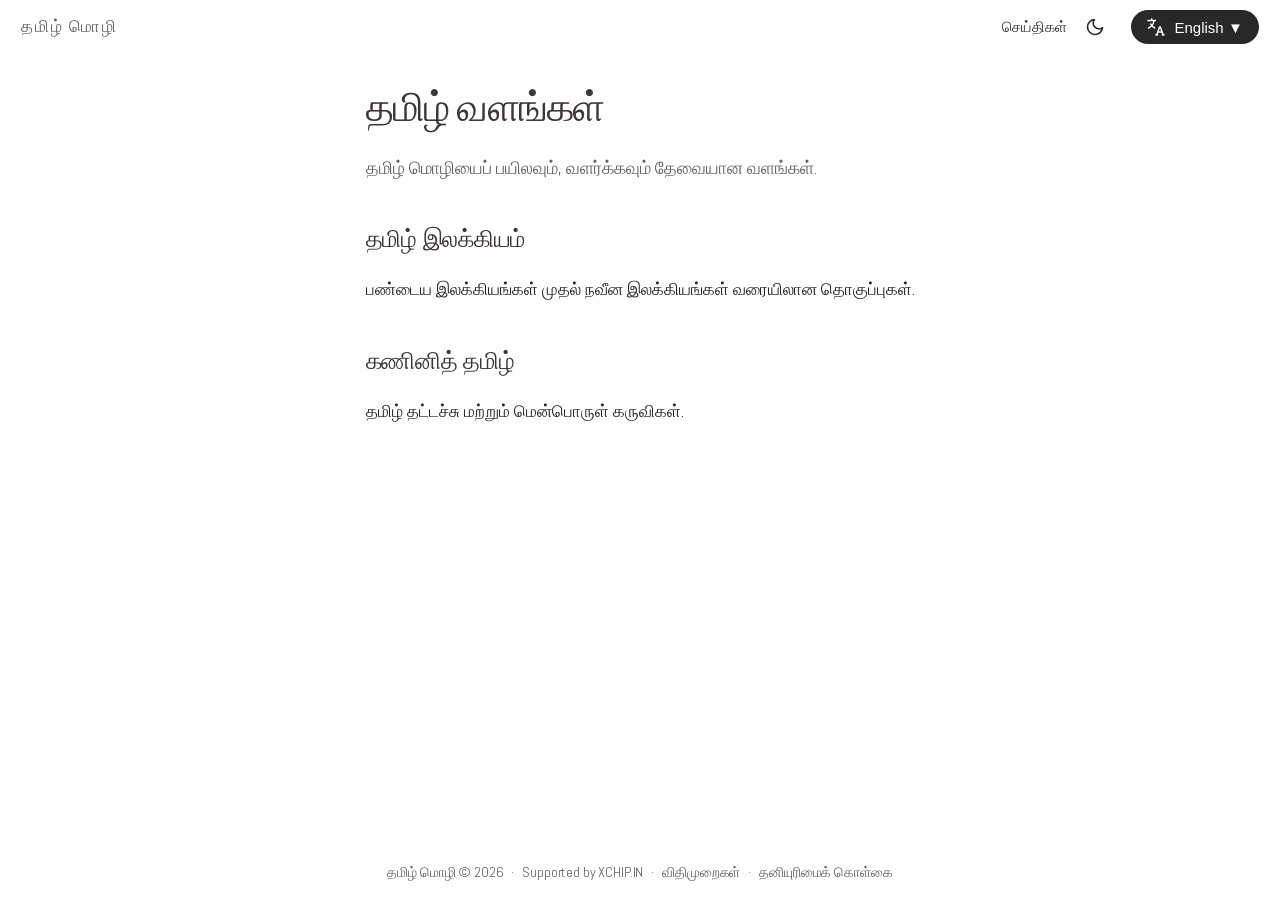
<file: solutions.html>
<!DOCTYPE html><html lang="en" class="__variable_bde904 __variable_f241f1"><head><meta charSet="utf-8"/><meta name="viewport" content="width=device-width, initial-scale=1"/><link rel="preload" href="/_next/static/media/4c7c43bdd7a35c63-s.p.woff2" as="font" crossorigin="" type="font/woff2"/><link rel="preload" href="/_next/static/media/5e1bda47f81ec89a-s.p.woff2" as="font" crossorigin="" type="font/woff2"/><link rel="preload" href="/_next/static/media/6681946d7a6ccbb7-s.p.woff2" as="font" crossorigin="" type="font/woff2"/><link rel="preload" href="/_next/static/media/84f090e3b62fb9e3-s.p.woff2" as="font" crossorigin="" type="font/woff2"/><link rel="preload" href="/_next/static/media/e6fd32ec5acdd27d-s.p.woff2" as="font" crossorigin="" type="font/woff2"/><link rel="stylesheet" href="/_next/static/css/48e87e5d915b7bb9.css" data-precedence="next"/><link rel="preload" as="script" fetchPriority="low" href="/_next/static/chunks/webpack-5a1255510ad6fb88.js"/><script src="/_next/static/chunks/4bd1b696-1129ded6c0b3841f.js" async=""></script><script src="/_next/static/chunks/517-d280133a0a607e3b.js" async=""></script><script src="/_next/static/chunks/main-app-f2e2899c8849ef08.js" async=""></script><script src="/_next/static/chunks/463-9179946f20cd15da.js" async=""></script><script src="/_next/static/chunks/51-3ece5718265432c0.js" async=""></script><script src="/_next/static/chunks/app/solutions/page-395179a4f01ea277.js" async=""></script><meta name="next-size-adjust"/><title>தமிழ் மொழி</title><meta name="description" content="தமிழ் மொழி"/><link rel="canonical" href="https://tamil.lang.xchip.in"/><script>
              (function() {
                try {
                  var theme = localStorage.getItem('theme');
                  var supportDarkMode = window.matchMedia('(prefers-color-scheme: dark)').matches === true;
                  if (!theme && supportDarkMode) theme = 'dark';
                  if (theme === 'dark') document.documentElement.classList.add('darkmode');
                } catch (e) {}
              })();
            </script><script src="/_next/static/chunks/polyfills-42372ed130431b0a.js" noModule=""></script></head><body><div id="wrapper"><header id="header"><div id="site-header" class="site-header" style="justify-content:space-between"><div class="navbar-logo "><a href="/">தமிழ் மொழி</a></div><div class="nav-group"><nav class="top-nav"><a href="/news">செய்திகள்</a></nav><button class="dark-mode-toggle" aria-label="Toggle dark mode"><svg id="sun" xmlns="http://www.w3.org/2000/svg" width="20" height="20" viewBox="0 0 24 24" fill="none" stroke="currentColor" stroke-width="2" stroke-linecap="round" stroke-linejoin="round"><circle cx="12" cy="12" r="5"></circle><line x1="12" y1="1" x2="12" y2="3"></line><line x1="12" y1="21" x2="12" y2="23"></line><line x1="4.22" y1="4.22" x2="5.64" y2="5.64"></line><line x1="18.36" y1="18.36" x2="19.78" y2="19.78"></line><line x1="1" y1="12" x2="3" y2="12"></line><line x1="21" y1="12" x2="23" y2="12"></line><line x1="4.22" y1="19.78" x2="5.64" y2="18.36"></line><line x1="18.36" y1="5.64" x2="19.78" y2="4.22"></line></svg><svg id="moon" xmlns="http://www.w3.org/2000/svg" width="20" height="20" viewBox="0 0 24 24" fill="none" stroke="currentColor" stroke-width="2" stroke-linecap="round" stroke-linejoin="round"><path d="M21 12.79A9 9 0 1 1 11.21 3 7 7 0 0 0 21 12.79z"></path></svg></button><div class="lang-dropdown-container"><button class="lang-btn" aria-label="Select language"><svg viewBox="0 0 24 24" width="18" height="18" xmlns="http://www.w3.org/2000/svg" style="flex-shrink:0"><line x1="0.5" y1="3.35" x2="12" y2="3.35" stroke="currentColor" stroke-width="1.92" stroke-miterlimit="10"></line><line x1="6.25" y1="0.48" x2="6.25" y2="3.35" stroke="currentColor" stroke-width="1.92" stroke-miterlimit="10"></line><path d="M9.12,3.35c0,3.52-3.28,8.2-7.66,10.55" stroke="currentColor" stroke-width="1.92" stroke-miterlimit="10" fill="none"></path><path d="M4.51,7.37A16.4,16.4,0,0,0,11,13.9" stroke="currentColor" stroke-width="1.92" stroke-miterlimit="10" fill="none"></path><polyline points="12.96 22.52 16.79 11.98 17.75 11.98 21.58 22.52" stroke="currentColor" stroke-width="1.92" stroke-miterlimit="10" fill="none"></polyline><line x1="20.43" y1="18.69" x2="15.07" y2="18.69" stroke="currentColor" stroke-width="1.92" stroke-miterlimit="10"></line><line x1="11.04" y1="22.52" x2="14.88" y2="22.52" stroke="currentColor" stroke-width="1.92" stroke-miterlimit="10"></line><line x1="19.67" y1="22.52" x2="23.5" y2="22.52" stroke="currentColor" stroke-width="1.92" stroke-miterlimit="10"></line></svg><span class="lang-text">English<!-- --> ▼</span></button></div><button id="menu-toggle" class="hamburger " aria-label="Open menu" aria-expanded="false" aria-controls="mobile-menu" type="button"><span></span><span></span><span></span></button></div></div><div id="mobile-menu" class="mobile-menu-overlay " aria-hidden="true" style="display:none"><div class="mobile-menu-header">தமிழ் மொழி</div><button class="mobile-menu-close" aria-label="Close menu">✕</button><nav class="mobile-menu-nav" role="navigation" aria-label="Mobile"><a href="/">முகப்பு</a><a href="/news">செய்திகள்</a></nav></div></header><main id="main" class="index content"><article class="content"><h1 class="page-title">தமிழ் வளங்கள்</h1><p class="page-subtitle">தமிழ் மொழியைப் பயிலவும், வளர்க்கவும் தேவையான வளங்கள்.</p><h2>தமிழ் இலக்கியம்</h2><p>பண்டைய இலக்கியங்கள் முதல் நவீன இலக்கியங்கள் வரையிலான தொகுப்புகள்.</p><h2>கணினித் தமிழ்</h2><p>தமிழ் தட்டச்சு மற்றும் மென்பொருள் கருவிகள்.</p></article></main><footer id="footer"><div><span><a href="/">தமிழ் மொழி</a> © <!-- -->2026</span><span class="footer-separator">·</span><span>Supported by<!-- --> <a href="https://www.xchip.in" target="_blank" rel="noopener noreferrer">XCHIP.IN</a></span><span class="footer-separator" id="first-footer-separator">·</span><span><a href="/legal/terms">விதிமுறைகள்</a></span><span class="footer-separator">·</span><span><a href="/legal/privacy">தனியுரிமைக் கொள்கை</a></span></div></footer></div><script src="/_next/static/chunks/webpack-5a1255510ad6fb88.js" async=""></script><script>(self.__next_f=self.__next_f||[]).push([0])</script><script>self.__next_f.push([1,"7:\"$Sreact.fragment\"\n8:I[5244,[],\"\"]\n9:I[3866,[],\"\"]\na:I[4719,[\"463\",\"static/chunks/463-9179946f20cd15da.js\",\"51\",\"static/chunks/51-3ece5718265432c0.js\",\"805\",\"static/chunks/app/solutions/page-395179a4f01ea277.js\"],\"default\"]\nb:I[2509,[\"463\",\"static/chunks/463-9179946f20cd15da.js\",\"51\",\"static/chunks/51-3ece5718265432c0.js\",\"805\",\"static/chunks/app/solutions/page-395179a4f01ea277.js\"],\"default\"]\nc:I[6213,[],\"OutletBoundary\"]\ne:I[6213,[],\"MetadataBoundary\"]\n10:I[6213,[],\"ViewportBoundary\"]\n12:I[4835,[],\"\"]\n1:HL[\"/_next/static/media/4c7c43bdd7a35c63-s.p.woff2\",\"font\",{\"crossOrigin\":\"\",\"type\":\"font/woff2\"}]\n2:HL[\"/_next/static/media/5e1bda47f81ec89a-s.p.woff2\",\"font\",{\"crossOrigin\":\"\",\"type\":\"font/woff2\"}]\n3:HL[\"/_next/static/media/6681946d7a6ccbb7-s.p.woff2\",\"font\",{\"crossOrigin\":\"\",\"type\":\"font/woff2\"}]\n4:HL[\"/_next/static/media/84f090e3b62fb9e3-s.p.woff2\",\"font\",{\"crossOrigin\":\"\",\"type\":\"font/woff2\"}]\n5:HL[\"/_next/static/media/e6fd32ec5acdd27d-s.p.woff2\",\"font\",{\"crossOrigin\":\"\",\"type\":\"font/woff2\"}]\n6:HL[\"/_next/static/css/48e87e5d915b7bb9.css\",\"style\"]\n"])</script><script>self.__next_f.push([1,"0:{\"P\":null,\"b\":\"b-frshAvfudmJvDi7wuSL\",\"p\":\"\",\"c\":[\"\",\"solutions\"],\"i\":false,\"f\":[[[\"\",{\"children\":[\"solutions\",{\"children\":[\"__PAGE__\",{}]}]},\"$undefined\",\"$undefined\",true],[\"\",[\"$\",\"$7\",\"c\",{\"children\":[[[\"$\",\"link\",\"0\",{\"rel\":\"stylesheet\",\"href\":\"/_next/static/css/48e87e5d915b7bb9.css\",\"precedence\":\"next\",\"crossOrigin\":\"$undefined\",\"nonce\":\"$undefined\"}]],[\"$\",\"html\",null,{\"lang\":\"en\",\"className\":\"__variable_bde904 __variable_f241f1\",\"children\":[[\"$\",\"head\",null,{\"children\":[\"$\",\"script\",null,{\"dangerouslySetInnerHTML\":{\"__html\":\"\\n              (function() {\\n                try {\\n                  var theme = localStorage.getItem('theme');\\n                  var supportDarkMode = window.matchMedia('(prefers-color-scheme: dark)').matches === true;\\n                  if (!theme \u0026\u0026 supportDarkMode) theme = 'dark';\\n                  if (theme === 'dark') document.documentElement.classList.add('darkmode');\\n                } catch (e) {}\\n              })();\\n            \"}}]}],[\"$\",\"body\",null,{\"children\":[\"$\",\"$L8\",null,{\"parallelRouterKey\":\"children\",\"segmentPath\":[\"children\"],\"error\":\"$undefined\",\"errorStyles\":\"$undefined\",\"errorScripts\":\"$undefined\",\"template\":[\"$\",\"$L9\",null,{}],\"templateStyles\":\"$undefined\",\"templateScripts\":\"$undefined\",\"notFound\":[[\"$\",\"title\",null,{\"children\":\"404: This page could not be found.\"}],[\"$\",\"div\",null,{\"style\":{\"fontFamily\":\"system-ui,\\\"Segoe UI\\\",Roboto,Helvetica,Arial,sans-serif,\\\"Apple Color Emoji\\\",\\\"Segoe UI Emoji\\\"\",\"height\":\"100vh\",\"textAlign\":\"center\",\"display\":\"flex\",\"flexDirection\":\"column\",\"alignItems\":\"center\",\"justifyContent\":\"center\"},\"children\":[\"$\",\"div\",null,{\"children\":[[\"$\",\"style\",null,{\"dangerouslySetInnerHTML\":{\"__html\":\"body{color:#000;background:#fff;margin:0}.next-error-h1{border-right:1px solid rgba(0,0,0,.3)}@media (prefers-color-scheme:dark){body{color:#fff;background:#000}.next-error-h1{border-right:1px solid rgba(255,255,255,.3)}}\"}}],[\"$\",\"h1\",null,{\"className\":\"next-error-h1\",\"style\":{\"display\":\"inline-block\",\"margin\":\"0 20px 0 0\",\"padding\":\"0 23px 0 0\",\"fontSize\":24,\"fontWeight\":500,\"verticalAlign\":\"top\",\"lineHeight\":\"49px\"},\"children\":\"404\"}],[\"$\",\"div\",null,{\"style\":{\"display\":\"inline-block\"},\"children\":[\"$\",\"h2\",null,{\"style\":{\"fontSize\":14,\"fontWeight\":400,\"lineHeight\":\"49px\",\"margin\":0},\"children\":\"This page could not be found.\"}]}]]}]}]],\"notFoundStyles\":[]}]}]]}]]}],{\"children\":[\"solutions\",[\"$\",\"$7\",\"c\",{\"children\":[null,[\"$\",\"$L8\",null,{\"parallelRouterKey\":\"children\",\"segmentPath\":[\"children\",\"solutions\",\"children\"],\"error\":\"$undefined\",\"errorStyles\":\"$undefined\",\"errorScripts\":\"$undefined\",\"template\":[\"$\",\"$L9\",null,{}],\"templateStyles\":\"$undefined\",\"templateScripts\":\"$undefined\",\"notFound\":\"$undefined\",\"notFoundStyles\":\"$undefined\"}]]}],{\"children\":[\"__PAGE__\",[\"$\",\"$7\",\"c\",{\"children\":[[\"$\",\"div\",null,{\"id\":\"wrapper\",\"children\":[[\"$\",\"$La\",null,{\"showLogo\":false}],[\"$\",\"main\",null,{\"id\":\"main\",\"className\":\"index content\",\"children\":[\"$\",\"article\",null,{\"className\":\"content\",\"children\":[[\"$\",\"h1\",null,{\"className\":\"page-title\",\"children\":\"தமிழ் வளங்கள்\"}],[\"$\",\"p\",null,{\"className\":\"page-subtitle\",\"children\":\"தமிழ் மொழியைப் பயிலவும், வளர்க்கவும் தேவையான வளங்கள்.\"}],[\"$\",\"h2\",null,{\"children\":\"தமிழ் இலக்கியம்\"}],[\"$\",\"p\",null,{\"children\":\"பண்டைய இலக்கியங்கள் முதல் நவீன இலக்கியங்கள் வரையிலான தொகுப்புகள்.\"}],[\"$\",\"h2\",null,{\"children\":\"கணினித் தமிழ்\"}],[\"$\",\"p\",null,{\"children\":\"தமிழ் தட்டச்சு மற்றும் மென்பொருள் கருவிகள்.\"}]]}]}],[\"$\",\"$Lb\",null,{}]]}],null,[\"$\",\"$Lc\",null,{\"children\":\"$Ld\"}]]}],{},null]},null]},null],[\"$\",\"$7\",\"h\",{\"children\":[null,[\"$\",\"$7\",\"KMXfnr-0hxvMNElOUnA0n\",{\"children\":[[\"$\",\"$Le\",null,{\"children\":\"$Lf\"}],[\"$\",\"$L10\",null,{\"children\":\"$L11\"}],[\"$\",\"meta\",null,{\"name\":\"next-size-adjust\"}]]}]]}]]],\"m\":\"$undefined\",\"G\":[\"$12\",\"$undefined\"],\"s\":false,\"S\":true}\n"])</script><script>self.__next_f.push([1,"11:[[\"$\",\"meta\",\"0\",{\"name\":\"viewport\",\"content\":\"width=device-width, initial-scale=1\"}]]\nf:[[\"$\",\"meta\",\"0\",{\"charSet\":\"utf-8\"}],[\"$\",\"title\",\"1\",{\"children\":\"தமிழ் மொழி\"}],[\"$\",\"meta\",\"2\",{\"name\":\"description\",\"content\":\"தமிழ் மொழி\"}],[\"$\",\"link\",\"3\",{\"rel\":\"canonical\",\"href\":\"https://tamil.lang.xchip.in\"}]]\n"])</script><script>self.__next_f.push([1,"d:null\n"])</script></body></html>
</file>
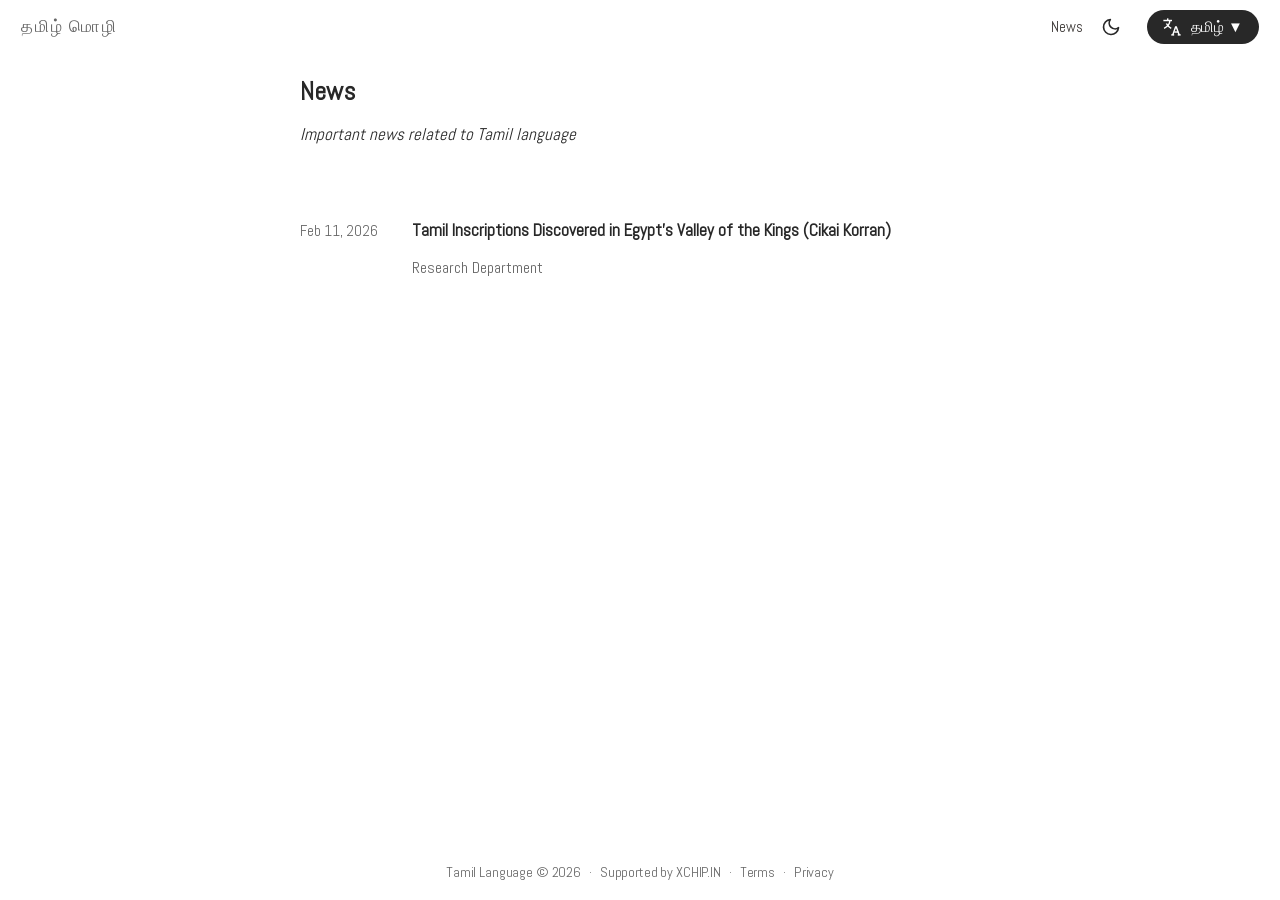
<file: en/news.html>
<!DOCTYPE html><html lang="en" class="__variable_bde904 __variable_f241f1"><head><meta charSet="utf-8"/><meta name="viewport" content="width=device-width, initial-scale=1"/><link rel="preload" href="/_next/static/media/4c7c43bdd7a35c63-s.p.woff2" as="font" crossorigin="" type="font/woff2"/><link rel="preload" href="/_next/static/media/5e1bda47f81ec89a-s.p.woff2" as="font" crossorigin="" type="font/woff2"/><link rel="preload" href="/_next/static/media/6681946d7a6ccbb7-s.p.woff2" as="font" crossorigin="" type="font/woff2"/><link rel="preload" href="/_next/static/media/84f090e3b62fb9e3-s.p.woff2" as="font" crossorigin="" type="font/woff2"/><link rel="preload" href="/_next/static/media/e6fd32ec5acdd27d-s.p.woff2" as="font" crossorigin="" type="font/woff2"/><link rel="stylesheet" href="/_next/static/css/48e87e5d915b7bb9.css" data-precedence="next"/><link rel="preload" as="script" fetchPriority="low" href="/_next/static/chunks/webpack-5a1255510ad6fb88.js"/><script src="/_next/static/chunks/4bd1b696-1129ded6c0b3841f.js" async=""></script><script src="/_next/static/chunks/517-d280133a0a607e3b.js" async=""></script><script src="/_next/static/chunks/main-app-f2e2899c8849ef08.js" async=""></script><script src="/_next/static/chunks/463-9179946f20cd15da.js" async=""></script><script src="/_next/static/chunks/51-3ece5718265432c0.js" async=""></script><script src="/_next/static/chunks/app/en/news/page-a34ae9a7bf9f7239.js" async=""></script><meta name="next-size-adjust"/><title>Tamil News | Articles</title><meta name="description" content="Latest news and research articles related to the Tamil language."/><link rel="canonical" href="https://tamil.lang.xchip.in"/><script>
              (function() {
                try {
                  var theme = localStorage.getItem('theme');
                  var supportDarkMode = window.matchMedia('(prefers-color-scheme: dark)').matches === true;
                  if (!theme && supportDarkMode) theme = 'dark';
                  if (theme === 'dark') document.documentElement.classList.add('darkmode');
                } catch (e) {}
              })();
            </script><script src="/_next/static/chunks/polyfills-42372ed130431b0a.js" noModule=""></script></head><body><div id="wrapper"><header id="header"><div id="site-header" class="site-header" style="justify-content:space-between"><div class="navbar-logo "><a href="/en">தமிழ் மொழி</a></div><div class="nav-group"><nav class="top-nav"><a href="/en/news">News</a></nav><button class="dark-mode-toggle" aria-label="Toggle dark mode"><svg id="sun" xmlns="http://www.w3.org/2000/svg" width="20" height="20" viewBox="0 0 24 24" fill="none" stroke="currentColor" stroke-width="2" stroke-linecap="round" stroke-linejoin="round"><circle cx="12" cy="12" r="5"></circle><line x1="12" y1="1" x2="12" y2="3"></line><line x1="12" y1="21" x2="12" y2="23"></line><line x1="4.22" y1="4.22" x2="5.64" y2="5.64"></line><line x1="18.36" y1="18.36" x2="19.78" y2="19.78"></line><line x1="1" y1="12" x2="3" y2="12"></line><line x1="21" y1="12" x2="23" y2="12"></line><line x1="4.22" y1="19.78" x2="5.64" y2="18.36"></line><line x1="18.36" y1="5.64" x2="19.78" y2="4.22"></line></svg><svg id="moon" xmlns="http://www.w3.org/2000/svg" width="20" height="20" viewBox="0 0 24 24" fill="none" stroke="currentColor" stroke-width="2" stroke-linecap="round" stroke-linejoin="round"><path d="M21 12.79A9 9 0 1 1 11.21 3 7 7 0 0 0 21 12.79z"></path></svg></button><div class="lang-dropdown-container"><button class="lang-btn" aria-label="Select language"><svg viewBox="0 0 24 24" width="18" height="18" xmlns="http://www.w3.org/2000/svg" style="flex-shrink:0"><line x1="0.5" y1="3.35" x2="12" y2="3.35" stroke="currentColor" stroke-width="1.92" stroke-miterlimit="10"></line><line x1="6.25" y1="0.48" x2="6.25" y2="3.35" stroke="currentColor" stroke-width="1.92" stroke-miterlimit="10"></line><path d="M9.12,3.35c0,3.52-3.28,8.2-7.66,10.55" stroke="currentColor" stroke-width="1.92" stroke-miterlimit="10" fill="none"></path><path d="M4.51,7.37A16.4,16.4,0,0,0,11,13.9" stroke="currentColor" stroke-width="1.92" stroke-miterlimit="10" fill="none"></path><polyline points="12.96 22.52 16.79 11.98 17.75 11.98 21.58 22.52" stroke="currentColor" stroke-width="1.92" stroke-miterlimit="10" fill="none"></polyline><line x1="20.43" y1="18.69" x2="15.07" y2="18.69" stroke="currentColor" stroke-width="1.92" stroke-miterlimit="10"></line><line x1="11.04" y1="22.52" x2="14.88" y2="22.52" stroke="currentColor" stroke-width="1.92" stroke-miterlimit="10"></line><line x1="19.67" y1="22.52" x2="23.5" y2="22.52" stroke="currentColor" stroke-width="1.92" stroke-miterlimit="10"></line></svg><span class="lang-text">தமிழ்<!-- --> ▼</span></button></div><button id="menu-toggle" class="hamburger " aria-label="Open menu" aria-expanded="false" aria-controls="mobile-menu" type="button"><span></span><span></span><span></span></button></div></div><div id="mobile-menu" class="mobile-menu-overlay " aria-hidden="true" style="display:none"><div class="mobile-menu-header">தமிழ் மொழி</div><button class="mobile-menu-close" aria-label="Close menu">✕</button><nav class="mobile-menu-nav" role="navigation" aria-label="Mobile"><a href="/en">Home</a><a href="/en/news">News</a></nav></div></header><main id="main" class="index list"><h1 class="blog-page-title">News</h1><div class="content"><p>Important news related to Tamil language</p></div><div class="post-group"><ul><li><a class="post-item-link" href="/en/news/egypt-tamil-discovery"><time class="desktop-time">Feb 11, 2026</time><div class="post-info"><div class="post-title">Tamil Inscriptions Discovered in Egypt&#x27;s Valley of the Kings (Cikai Korran)</div><div class="author-date-wrapper"><span class="author">Research Department</span><time class="mobile-time">Feb 11, 2026</time></div></div></a></li></ul></div></main><footer id="footer"><div><span><a href="/en">Tamil Language</a> © <!-- -->2026</span><span class="footer-separator">·</span><span>Supported by<!-- --> <a href="https://www.xchip.in" target="_blank" rel="noopener noreferrer">XCHIP.IN</a></span><span class="footer-separator" id="first-footer-separator">·</span><span><a href="/en/legal/terms">Terms</a></span><span class="footer-separator">·</span><span><a href="/en/legal/privacy">Privacy</a></span></div></footer></div><script src="/_next/static/chunks/webpack-5a1255510ad6fb88.js" async=""></script><script>(self.__next_f=self.__next_f||[]).push([0])</script><script>self.__next_f.push([1,"7:\"$Sreact.fragment\"\n8:I[5244,[],\"\"]\n9:I[3866,[],\"\"]\na:I[4719,[\"463\",\"static/chunks/463-9179946f20cd15da.js\",\"51\",\"static/chunks/51-3ece5718265432c0.js\",\"994\",\"static/chunks/app/en/news/page-a34ae9a7bf9f7239.js\"],\"default\"]\nb:I[4839,[\"463\",\"static/chunks/463-9179946f20cd15da.js\",\"51\",\"static/chunks/51-3ece5718265432c0.js\",\"994\",\"static/chunks/app/en/news/page-a34ae9a7bf9f7239.js\"],\"\"]\nc:I[2509,[\"463\",\"static/chunks/463-9179946f20cd15da.js\",\"51\",\"static/chunks/51-3ece5718265432c0.js\",\"994\",\"static/chunks/app/en/news/page-a34ae9a7bf9f7239.js\"],\"default\"]\nd:I[6213,[],\"OutletBoundary\"]\nf:I[6213,[],\"MetadataBoundary\"]\n11:I[6213,[],\"ViewportBoundary\"]\n13:I[4835,[],\"\"]\n1:HL[\"/_next/static/media/4c7c43bdd7a35c63-s.p.woff2\",\"font\",{\"crossOrigin\":\"\",\"type\":\"font/woff2\"}]\n2:HL[\"/_next/static/media/5e1bda47f81ec89a-s.p.woff2\",\"font\",{\"crossOrigin\":\"\",\"type\":\"font/woff2\"}]\n3:HL[\"/_next/static/media/6681946d7a6ccbb7-s.p.woff2\",\"font\",{\"crossOrigin\":\"\",\"type\":\"font/woff2\"}]\n4:HL[\"/_next/static/media/84f090e3b62fb9e3-s.p.woff2\",\"font\",{\"crossOrigin\":\"\",\"type\":\"font/woff2\"}]\n5:HL[\"/_next/static/media/e6fd32ec5acdd27d-s.p.woff2\",\"font\",{\"crossOrigin\":\"\",\"type\":\"font/woff2\"}]\n6:HL[\"/_next/static/css/48e87e5d915b7bb9.css\",\"style\"]\n"])</script><script>self.__next_f.push([1,"0:{\"P\":null,\"b\":\"b-frshAvfudmJvDi7wuSL\",\"p\":\"\",\"c\":[\"\",\"en\",\"news\"],\"i\":false,\"f\":[[[\"\",{\"children\":[\"en\",{\"children\":[\"news\",{\"children\":[\"__PAGE__\",{}]}]}]},\"$undefined\",\"$undefined\",true],[\"\",[\"$\",\"$7\",\"c\",{\"children\":[[[\"$\",\"link\",\"0\",{\"rel\":\"stylesheet\",\"href\":\"/_next/static/css/48e87e5d915b7bb9.css\",\"precedence\":\"next\",\"crossOrigin\":\"$undefined\",\"nonce\":\"$undefined\"}]],[\"$\",\"html\",null,{\"lang\":\"en\",\"className\":\"__variable_bde904 __variable_f241f1\",\"children\":[[\"$\",\"head\",null,{\"children\":[\"$\",\"script\",null,{\"dangerouslySetInnerHTML\":{\"__html\":\"\\n              (function() {\\n                try {\\n                  var theme = localStorage.getItem('theme');\\n                  var supportDarkMode = window.matchMedia('(prefers-color-scheme: dark)').matches === true;\\n                  if (!theme \u0026\u0026 supportDarkMode) theme = 'dark';\\n                  if (theme === 'dark') document.documentElement.classList.add('darkmode');\\n                } catch (e) {}\\n              })();\\n            \"}}]}],[\"$\",\"body\",null,{\"children\":[\"$\",\"$L8\",null,{\"parallelRouterKey\":\"children\",\"segmentPath\":[\"children\"],\"error\":\"$undefined\",\"errorStyles\":\"$undefined\",\"errorScripts\":\"$undefined\",\"template\":[\"$\",\"$L9\",null,{}],\"templateStyles\":\"$undefined\",\"templateScripts\":\"$undefined\",\"notFound\":[[\"$\",\"title\",null,{\"children\":\"404: This page could not be found.\"}],[\"$\",\"div\",null,{\"style\":{\"fontFamily\":\"system-ui,\\\"Segoe UI\\\",Roboto,Helvetica,Arial,sans-serif,\\\"Apple Color Emoji\\\",\\\"Segoe UI Emoji\\\"\",\"height\":\"100vh\",\"textAlign\":\"center\",\"display\":\"flex\",\"flexDirection\":\"column\",\"alignItems\":\"center\",\"justifyContent\":\"center\"},\"children\":[\"$\",\"div\",null,{\"children\":[[\"$\",\"style\",null,{\"dangerouslySetInnerHTML\":{\"__html\":\"body{color:#000;background:#fff;margin:0}.next-error-h1{border-right:1px solid rgba(0,0,0,.3)}@media (prefers-color-scheme:dark){body{color:#fff;background:#000}.next-error-h1{border-right:1px solid rgba(255,255,255,.3)}}\"}}],[\"$\",\"h1\",null,{\"className\":\"next-error-h1\",\"style\":{\"display\":\"inline-block\",\"margin\":\"0 20px 0 0\",\"padding\":\"0 23px 0 0\",\"fontSize\":24,\"fontWeight\":500,\"verticalAlign\":\"top\",\"lineHeight\":\"49px\"},\"children\":\"404\"}],[\"$\",\"div\",null,{\"style\":{\"display\":\"inline-block\"},\"children\":[\"$\",\"h2\",null,{\"style\":{\"fontSize\":14,\"fontWeight\":400,\"lineHeight\":\"49px\",\"margin\":0},\"children\":\"This page could not be found.\"}]}]]}]}]],\"notFoundStyles\":[]}]}]]}]]}],{\"children\":[\"en\",[\"$\",\"$7\",\"c\",{\"children\":[null,[\"$\",\"$L8\",null,{\"parallelRouterKey\":\"children\",\"segmentPath\":[\"children\",\"en\",\"children\"],\"error\":\"$undefined\",\"errorStyles\":\"$undefined\",\"errorScripts\":\"$undefined\",\"template\":[\"$\",\"$L9\",null,{}],\"templateStyles\":\"$undefined\",\"templateScripts\":\"$undefined\",\"notFound\":\"$undefined\",\"notFoundStyles\":\"$undefined\"}]]}],{\"children\":[\"news\",[\"$\",\"$7\",\"c\",{\"children\":[null,[\"$\",\"$L8\",null,{\"parallelRouterKey\":\"children\",\"segmentPath\":[\"children\",\"en\",\"children\",\"news\",\"children\"],\"error\":\"$undefined\",\"errorStyles\":\"$undefined\",\"errorScripts\":\"$undefined\",\"template\":[\"$\",\"$L9\",null,{}],\"templateStyles\":\"$undefined\",\"templateScripts\":\"$undefined\",\"notFound\":\"$undefined\",\"notFoundStyles\":\"$undefined\"}]]}],{\"children\":[\"__PAGE__\",[\"$\",\"$7\",\"c\",{\"children\":[[\"$\",\"div\",null,{\"id\":\"wrapper\",\"children\":[[\"$\",\"$La\",null,{\"showLogo\":false}],[\"$\",\"main\",null,{\"id\":\"main\",\"className\":\"index list\",\"children\":[[\"$\",\"h1\",null,{\"className\":\"blog-page-title\",\"children\":\"News\"}],[\"$\",\"div\",null,{\"className\":\"content\",\"children\":[\"$\",\"p\",null,{\"children\":\"Important news related to Tamil language\"}]}],[\"$\",\"div\",null,{\"className\":\"post-group\",\"children\":[\"$\",\"ul\",null,{\"children\":[[\"$\",\"li\",\"egypt-tamil-discovery\",{\"children\":[\"$\",\"$Lb\",null,{\"href\":\"/en/news/egypt-tamil-discovery\",\"className\":\"post-item-link\",\"children\":[[\"$\",\"time\",null,{\"className\":\"desktop-time\",\"children\":\"Feb 11, 2026\"}],[\"$\",\"div\",null,{\"className\":\"post-info\",\"children\":[[\"$\",\"div\",null,{\"className\":\"post-title\",\"children\":\"Tamil Inscriptions Discovered in Egypt's Valley of the Kings (Cikai Korran)\"}],[\"$\",\"div\",null,{\"className\":\"author-date-wrapper\",\"children\":[[\"$\",\"span\",null,{\"className\":\"author\",\"children\":\"Research Department\"}],[\"$\",\"time\",null,{\"className\":\"mobile-time\",\"children\":\"Feb 11, 2026\"}]]}]]}]]}]}]]}]}]]}],[\"$\",\"$Lc\",null,{}]]}],null,[\"$\",\"$Ld\",null,{\"children\":\"$Le\"}]]}],{},null]},null]},null]},null],[\"$\",\"$7\",\"h\",{\"children\":[null,[\"$\",\"$7\",\"xr00e49AYPk7LuJ2cd6zX\",{\"children\":[[\"$\",\"$Lf\",null,{\"children\":\"$L10\"}],[\"$\",\"$L11\",null,{\"children\":\"$L12\"}],[\"$\",\"meta\",null,{\"name\":\"next-size-adjust\"}]]}]]}]]],\"m\":\"$undefined\",\"G\":[\"$13\",\"$undefined\"],\"s\":false,\"S\":true}\n"])</script><script>self.__next_f.push([1,"12:[[\"$\",\"meta\",\"0\",{\"name\":\"viewport\",\"content\":\"width=device-width, initial-scale=1\"}]]\n10:[[\"$\",\"meta\",\"0\",{\"charSet\":\"utf-8\"}],[\"$\",\"title\",\"1\",{\"children\":\"Tamil News | Articles\"}],[\"$\",\"meta\",\"2\",{\"name\":\"description\",\"content\":\"Latest news and research articles related to the Tamil language.\"}],[\"$\",\"link\",\"3\",{\"rel\":\"canonical\",\"href\":\"https://tamil.lang.xchip.in\"}]]\n"])</script><script>self.__next_f.push([1,"e:null\n"])</script></body></html>
</file>
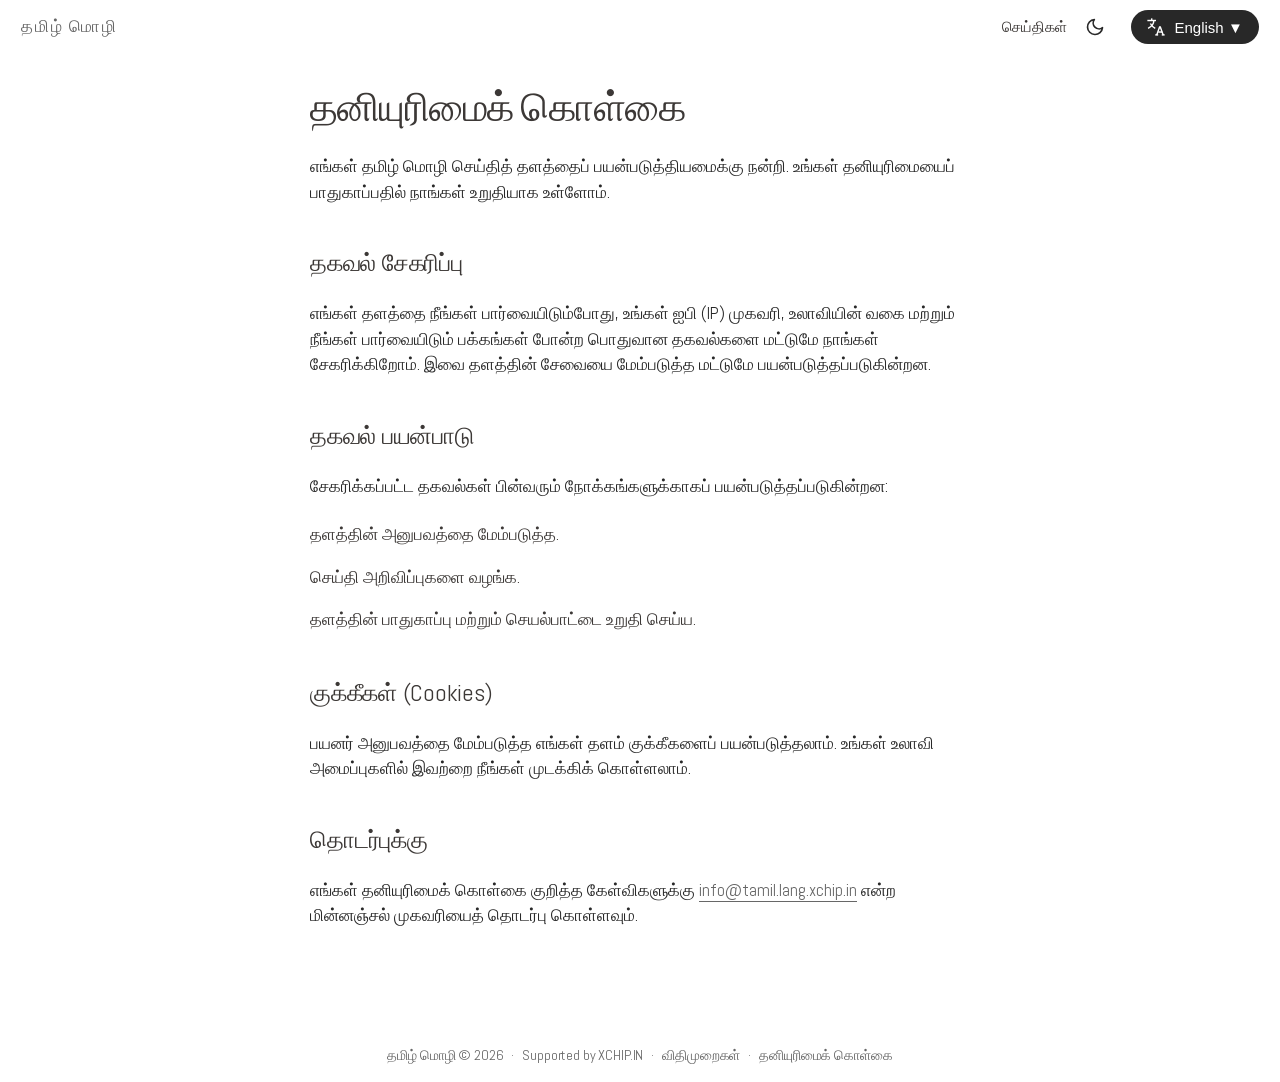
<file: legal/privacy.html>
<!DOCTYPE html><html lang="en" class="__variable_bde904 __variable_f241f1"><head><meta charSet="utf-8"/><meta name="viewport" content="width=device-width, initial-scale=1"/><link rel="preload" href="/_next/static/media/4c7c43bdd7a35c63-s.p.woff2" as="font" crossorigin="" type="font/woff2"/><link rel="preload" href="/_next/static/media/5e1bda47f81ec89a-s.p.woff2" as="font" crossorigin="" type="font/woff2"/><link rel="preload" href="/_next/static/media/6681946d7a6ccbb7-s.p.woff2" as="font" crossorigin="" type="font/woff2"/><link rel="preload" href="/_next/static/media/84f090e3b62fb9e3-s.p.woff2" as="font" crossorigin="" type="font/woff2"/><link rel="preload" href="/_next/static/media/e6fd32ec5acdd27d-s.p.woff2" as="font" crossorigin="" type="font/woff2"/><link rel="stylesheet" href="/_next/static/css/48e87e5d915b7bb9.css" data-precedence="next"/><link rel="preload" as="script" fetchPriority="low" href="/_next/static/chunks/webpack-5a1255510ad6fb88.js"/><script src="/_next/static/chunks/4bd1b696-1129ded6c0b3841f.js" async=""></script><script src="/_next/static/chunks/517-d280133a0a607e3b.js" async=""></script><script src="/_next/static/chunks/main-app-f2e2899c8849ef08.js" async=""></script><script src="/_next/static/chunks/463-9179946f20cd15da.js" async=""></script><script src="/_next/static/chunks/51-3ece5718265432c0.js" async=""></script><script src="/_next/static/chunks/app/legal/privacy/page-b847a6a89c045e97.js" async=""></script><meta name="next-size-adjust"/><title>தமிழ் மொழி</title><meta name="description" content="தமிழ் மொழி"/><link rel="canonical" href="https://tamil.lang.xchip.in"/><script>
              (function() {
                try {
                  var theme = localStorage.getItem('theme');
                  var supportDarkMode = window.matchMedia('(prefers-color-scheme: dark)').matches === true;
                  if (!theme && supportDarkMode) theme = 'dark';
                  if (theme === 'dark') document.documentElement.classList.add('darkmode');
                } catch (e) {}
              })();
            </script><script src="/_next/static/chunks/polyfills-42372ed130431b0a.js" noModule=""></script></head><body><div id="wrapper"><header id="header"><div id="site-header" class="site-header" style="justify-content:space-between"><div class="navbar-logo "><a href="/">தமிழ் மொழி</a></div><div class="nav-group"><nav class="top-nav"><a href="/news">செய்திகள்</a></nav><button class="dark-mode-toggle" aria-label="Toggle dark mode"><svg id="sun" xmlns="http://www.w3.org/2000/svg" width="20" height="20" viewBox="0 0 24 24" fill="none" stroke="currentColor" stroke-width="2" stroke-linecap="round" stroke-linejoin="round"><circle cx="12" cy="12" r="5"></circle><line x1="12" y1="1" x2="12" y2="3"></line><line x1="12" y1="21" x2="12" y2="23"></line><line x1="4.22" y1="4.22" x2="5.64" y2="5.64"></line><line x1="18.36" y1="18.36" x2="19.78" y2="19.78"></line><line x1="1" y1="12" x2="3" y2="12"></line><line x1="21" y1="12" x2="23" y2="12"></line><line x1="4.22" y1="19.78" x2="5.64" y2="18.36"></line><line x1="18.36" y1="5.64" x2="19.78" y2="4.22"></line></svg><svg id="moon" xmlns="http://www.w3.org/2000/svg" width="20" height="20" viewBox="0 0 24 24" fill="none" stroke="currentColor" stroke-width="2" stroke-linecap="round" stroke-linejoin="round"><path d="M21 12.79A9 9 0 1 1 11.21 3 7 7 0 0 0 21 12.79z"></path></svg></button><div class="lang-dropdown-container"><button class="lang-btn" aria-label="Select language"><svg viewBox="0 0 24 24" width="18" height="18" xmlns="http://www.w3.org/2000/svg" style="flex-shrink:0"><line x1="0.5" y1="3.35" x2="12" y2="3.35" stroke="currentColor" stroke-width="1.92" stroke-miterlimit="10"></line><line x1="6.25" y1="0.48" x2="6.25" y2="3.35" stroke="currentColor" stroke-width="1.92" stroke-miterlimit="10"></line><path d="M9.12,3.35c0,3.52-3.28,8.2-7.66,10.55" stroke="currentColor" stroke-width="1.92" stroke-miterlimit="10" fill="none"></path><path d="M4.51,7.37A16.4,16.4,0,0,0,11,13.9" stroke="currentColor" stroke-width="1.92" stroke-miterlimit="10" fill="none"></path><polyline points="12.96 22.52 16.79 11.98 17.75 11.98 21.58 22.52" stroke="currentColor" stroke-width="1.92" stroke-miterlimit="10" fill="none"></polyline><line x1="20.43" y1="18.69" x2="15.07" y2="18.69" stroke="currentColor" stroke-width="1.92" stroke-miterlimit="10"></line><line x1="11.04" y1="22.52" x2="14.88" y2="22.52" stroke="currentColor" stroke-width="1.92" stroke-miterlimit="10"></line><line x1="19.67" y1="22.52" x2="23.5" y2="22.52" stroke="currentColor" stroke-width="1.92" stroke-miterlimit="10"></line></svg><span class="lang-text">English<!-- --> ▼</span></button></div><button id="menu-toggle" class="hamburger " aria-label="Open menu" aria-expanded="false" aria-controls="mobile-menu" type="button"><span></span><span></span><span></span></button></div></div><div id="mobile-menu" class="mobile-menu-overlay " aria-hidden="true" style="display:none"><div class="mobile-menu-header">தமிழ் மொழி</div><button class="mobile-menu-close" aria-label="Close menu">✕</button><nav class="mobile-menu-nav" role="navigation" aria-label="Mobile"><a href="/">முகப்பு</a><a href="/news">செய்திகள்</a></nav></div></header><main id="main" class="index content"><article class="content"><h1 class="page-title">தனியுரிமைக் கொள்கை</h1><p>எங்கள் தமிழ் மொழி செய்தித் தளத்தைப் பயன்படுத்தியமைக்கு நன்றி. உங்கள் தனியுரிமையைப் பாதுகாப்பதில் நாங்கள் உறுதியாக உள்ளோம்.</p><h2>தகவல் சேகரிப்பு</h2><p>எங்கள் தளத்தை நீங்கள் பார்வையிடும்போது, உங்கள் ஐபி (IP) முகவரி, உலாவியின் வகை மற்றும் நீங்கள் பார்வையிடும் பக்கங்கள் போன்ற பொதுவான தகவல்களை மட்டுமே நாங்கள் சேகரிக்கிறோம். இவை தளத்தின் சேவையை மேம்படுத்த மட்டுமே பயன்படுத்தப்படுகின்றன.</p><h2>தகவல் பயன்பாடு</h2><p>சேகரிக்கப்பட்ட தகவல்கள் பின்வரும் நோக்கங்களுக்காகப் பயன்படுத்தப்படுகின்றன:</p><ul><li>தளத்தின் அனுபவத்தை மேம்படுத்த.</li><li>செய்தி அறிவிப்புகளை வழங்க.</li><li>தளத்தின் பாதுகாப்பு மற்றும் செயல்பாட்டை உறுதி செய்ய.</li></ul><h2>குக்கீகள் (Cookies)</h2><p>பயனர் அனுபவத்தை மேம்படுத்த எங்கள் தளம் குக்கீகளைப் பயன்படுத்தலாம். உங்கள் உலாவி அமைப்புகளில் இவற்றை நீங்கள் முடக்கிக் கொள்ளலாம்.</p><h2>தொடர்புக்கு</h2><p>எங்கள் தனியுரிமைக் கொள்கை குறித்த கேள்விகளுக்கு <a href="mailto:info@tamil.lang.xchip.in">info@tamil.lang.xchip.in</a> என்ற மின்னஞ்சல் முகவரியைத் தொடர்பு கொள்ளவும்.</p></article></main><footer id="footer"><div><span><a href="/">தமிழ் மொழி</a> © <!-- -->2026</span><span class="footer-separator">·</span><span>Supported by<!-- --> <a href="https://www.xchip.in" target="_blank" rel="noopener noreferrer">XCHIP.IN</a></span><span class="footer-separator" id="first-footer-separator">·</span><span><a href="/legal/terms">விதிமுறைகள்</a></span><span class="footer-separator">·</span><span><a href="/legal/privacy">தனியுரிமைக் கொள்கை</a></span></div></footer></div><script src="/_next/static/chunks/webpack-5a1255510ad6fb88.js" async=""></script><script>(self.__next_f=self.__next_f||[]).push([0])</script><script>self.__next_f.push([1,"7:\"$Sreact.fragment\"\n8:I[5244,[],\"\"]\n9:I[3866,[],\"\"]\na:I[4719,[\"463\",\"static/chunks/463-9179946f20cd15da.js\",\"51\",\"static/chunks/51-3ece5718265432c0.js\",\"567\",\"static/chunks/app/legal/privacy/page-b847a6a89c045e97.js\"],\"default\"]\nb:I[2509,[\"463\",\"static/chunks/463-9179946f20cd15da.js\",\"51\",\"static/chunks/51-3ece5718265432c0.js\",\"567\",\"static/chunks/app/legal/privacy/page-b847a6a89c045e97.js\"],\"default\"]\nc:I[6213,[],\"OutletBoundary\"]\ne:I[6213,[],\"MetadataBoundary\"]\n10:I[6213,[],\"ViewportBoundary\"]\n12:I[4835,[],\"\"]\n1:HL[\"/_next/static/media/4c7c43bdd7a35c63-s.p.woff2\",\"font\",{\"crossOrigin\":\"\",\"type\":\"font/woff2\"}]\n2:HL[\"/_next/static/media/5e1bda47f81ec89a-s.p.woff2\",\"font\",{\"crossOrigin\":\"\",\"type\":\"font/woff2\"}]\n3:HL[\"/_next/static/media/6681946d7a6ccbb7-s.p.woff2\",\"font\",{\"crossOrigin\":\"\",\"type\":\"font/woff2\"}]\n4:HL[\"/_next/static/media/84f090e3b62fb9e3-s.p.woff2\",\"font\",{\"crossOrigin\":\"\",\"type\":\"font/woff2\"}]\n5:HL[\"/_next/static/media/e6fd32ec5acdd27d-s.p.woff2\",\"font\",{\"crossOrigin\":\"\",\"type\":\"font/woff2\"}]\n6:HL[\"/_next/static/css/48e87e5d915b7bb9.css\",\"style\"]\n"])</script><script>self.__next_f.push([1,"0:{\"P\":null,\"b\":\"b-frshAvfudmJvDi7wuSL\",\"p\":\"\",\"c\":[\"\",\"legal\",\"privacy\"],\"i\":false,\"f\":[[[\"\",{\"children\":[\"legal\",{\"children\":[\"privacy\",{\"children\":[\"__PAGE__\",{}]}]}]},\"$undefined\",\"$undefined\",true],[\"\",[\"$\",\"$7\",\"c\",{\"children\":[[[\"$\",\"link\",\"0\",{\"rel\":\"stylesheet\",\"href\":\"/_next/static/css/48e87e5d915b7bb9.css\",\"precedence\":\"next\",\"crossOrigin\":\"$undefined\",\"nonce\":\"$undefined\"}]],[\"$\",\"html\",null,{\"lang\":\"en\",\"className\":\"__variable_bde904 __variable_f241f1\",\"children\":[[\"$\",\"head\",null,{\"children\":[\"$\",\"script\",null,{\"dangerouslySetInnerHTML\":{\"__html\":\"\\n              (function() {\\n                try {\\n                  var theme = localStorage.getItem('theme');\\n                  var supportDarkMode = window.matchMedia('(prefers-color-scheme: dark)').matches === true;\\n                  if (!theme \u0026\u0026 supportDarkMode) theme = 'dark';\\n                  if (theme === 'dark') document.documentElement.classList.add('darkmode');\\n                } catch (e) {}\\n              })();\\n            \"}}]}],[\"$\",\"body\",null,{\"children\":[\"$\",\"$L8\",null,{\"parallelRouterKey\":\"children\",\"segmentPath\":[\"children\"],\"error\":\"$undefined\",\"errorStyles\":\"$undefined\",\"errorScripts\":\"$undefined\",\"template\":[\"$\",\"$L9\",null,{}],\"templateStyles\":\"$undefined\",\"templateScripts\":\"$undefined\",\"notFound\":[[\"$\",\"title\",null,{\"children\":\"404: This page could not be found.\"}],[\"$\",\"div\",null,{\"style\":{\"fontFamily\":\"system-ui,\\\"Segoe UI\\\",Roboto,Helvetica,Arial,sans-serif,\\\"Apple Color Emoji\\\",\\\"Segoe UI Emoji\\\"\",\"height\":\"100vh\",\"textAlign\":\"center\",\"display\":\"flex\",\"flexDirection\":\"column\",\"alignItems\":\"center\",\"justifyContent\":\"center\"},\"children\":[\"$\",\"div\",null,{\"children\":[[\"$\",\"style\",null,{\"dangerouslySetInnerHTML\":{\"__html\":\"body{color:#000;background:#fff;margin:0}.next-error-h1{border-right:1px solid rgba(0,0,0,.3)}@media (prefers-color-scheme:dark){body{color:#fff;background:#000}.next-error-h1{border-right:1px solid rgba(255,255,255,.3)}}\"}}],[\"$\",\"h1\",null,{\"className\":\"next-error-h1\",\"style\":{\"display\":\"inline-block\",\"margin\":\"0 20px 0 0\",\"padding\":\"0 23px 0 0\",\"fontSize\":24,\"fontWeight\":500,\"verticalAlign\":\"top\",\"lineHeight\":\"49px\"},\"children\":\"404\"}],[\"$\",\"div\",null,{\"style\":{\"display\":\"inline-block\"},\"children\":[\"$\",\"h2\",null,{\"style\":{\"fontSize\":14,\"fontWeight\":400,\"lineHeight\":\"49px\",\"margin\":0},\"children\":\"This page could not be found.\"}]}]]}]}]],\"notFoundStyles\":[]}]}]]}]]}],{\"children\":[\"legal\",[\"$\",\"$7\",\"c\",{\"children\":[null,[\"$\",\"$L8\",null,{\"parallelRouterKey\":\"children\",\"segmentPath\":[\"children\",\"legal\",\"children\"],\"error\":\"$undefined\",\"errorStyles\":\"$undefined\",\"errorScripts\":\"$undefined\",\"template\":[\"$\",\"$L9\",null,{}],\"templateStyles\":\"$undefined\",\"templateScripts\":\"$undefined\",\"notFound\":\"$undefined\",\"notFoundStyles\":\"$undefined\"}]]}],{\"children\":[\"privacy\",[\"$\",\"$7\",\"c\",{\"children\":[null,[\"$\",\"$L8\",null,{\"parallelRouterKey\":\"children\",\"segmentPath\":[\"children\",\"legal\",\"children\",\"privacy\",\"children\"],\"error\":\"$undefined\",\"errorStyles\":\"$undefined\",\"errorScripts\":\"$undefined\",\"template\":[\"$\",\"$L9\",null,{}],\"templateStyles\":\"$undefined\",\"templateScripts\":\"$undefined\",\"notFound\":\"$undefined\",\"notFoundStyles\":\"$undefined\"}]]}],{\"children\":[\"__PAGE__\",[\"$\",\"$7\",\"c\",{\"children\":[[\"$\",\"div\",null,{\"id\":\"wrapper\",\"children\":[[\"$\",\"$La\",null,{\"showLogo\":false}],[\"$\",\"main\",null,{\"id\":\"main\",\"className\":\"index content\",\"children\":[\"$\",\"article\",null,{\"className\":\"content\",\"children\":[[\"$\",\"h1\",null,{\"className\":\"page-title\",\"children\":\"தனியுரிமைக் கொள்கை\"}],[\"$\",\"p\",null,{\"children\":\"எங்கள் தமிழ் மொழி செய்தித் தளத்தைப் பயன்படுத்தியமைக்கு நன்றி. உங்கள் தனியுரிமையைப் பாதுகாப்பதில் நாங்கள் உறுதியாக உள்ளோம்.\"}],[\"$\",\"h2\",null,{\"children\":\"தகவல் சேகரிப்பு\"}],[\"$\",\"p\",null,{\"children\":\"எங்கள் தளத்தை நீங்கள் பார்வையிடும்போது, உங்கள் ஐபி (IP) முகவரி, உலாவியின் வகை மற்றும் நீங்கள் பார்வையிடும் பக்கங்கள் போன்ற பொதுவான தகவல்களை மட்டுமே நாங்கள் சேகரிக்கிறோம். இவை தளத்தின் சேவையை மேம்படுத்த மட்டுமே பயன்படுத்தப்படுகின்றன.\"}],[\"$\",\"h2\",null,{\"children\":\"தகவல் பயன்பாடு\"}],[\"$\",\"p\",null,{\"children\":\"சேகரிக்கப்பட்ட தகவல்கள் பின்வரும் நோக்கங்களுக்காகப் பயன்படுத்தப்படுகின்றன:\"}],[\"$\",\"ul\",null,{\"children\":[[\"$\",\"li\",null,{\"children\":\"தளத்தின் அனுபவத்தை மேம்படுத்த.\"}],[\"$\",\"li\",null,{\"children\":\"செய்தி அறிவிப்புகளை வழங்க.\"}],[\"$\",\"li\",null,{\"children\":\"தளத்தின் பாதுகாப்பு மற்றும் செயல்பாட்டை உறுதி செய்ய.\"}]]}],[\"$\",\"h2\",null,{\"children\":\"குக்கீகள் (Cookies)\"}],[\"$\",\"p\",null,{\"children\":\"பயனர் அனுபவத்தை மேம்படுத்த எங்கள் தளம் குக்கீகளைப் பயன்படுத்தலாம். உங்கள் உலாவி அமைப்புகளில் இவற்றை நீங்கள் முடக்கிக் கொள்ளலாம்.\"}],[\"$\",\"h2\",null,{\"children\":\"தொடர்புக்கு\"}],[\"$\",\"p\",null,{\"children\":[\"எங்கள் தனியுரிமைக் கொள்கை குறித்த கேள்விகளுக்கு \",[\"$\",\"a\",null,{\"href\":\"mailto:info@tamil.lang.xchip.in\",\"children\":\"info@tamil.lang.xchip.in\"}],\" என்ற மின்னஞ்சல் முகவரியைத் தொடர்பு கொள்ளவும்.\"]}]]}]}],[\"$\",\"$Lb\",null,{}]]}],null,[\"$\",\"$Lc\",null,{\"children\":\"$Ld\"}]]}],{},null]},null]},null]},null],[\"$\",\"$7\",\"h\",{\"children\":[null,[\"$\",\"$7\",\"tqdSaolUq_dYhlLuZOdAc\",{\"children\":[[\"$\",\"$Le\",null,{\"children\":\"$Lf\"}],[\"$\",\"$L10\",null,{\"children\":\"$L11\"}],[\"$\",\"meta\",null,{\"name\":\"next-size-adjust\"}]]}]]}]]],\"m\":\"$undefined\",\"G\":[\"$12\",\"$undefined\"],\"s\":false,\"S\":true}\n"])</script><script>self.__next_f.push([1,"11:[[\"$\",\"meta\",\"0\",{\"name\":\"viewport\",\"content\":\"width=device-width, initial-scale=1\"}]]\nf:[[\"$\",\"meta\",\"0\",{\"charSet\":\"utf-8\"}],[\"$\",\"title\",\"1\",{\"children\":\"தமிழ் மொழி\"}],[\"$\",\"meta\",\"2\",{\"name\":\"description\",\"content\":\"தமிழ் மொழி\"}],[\"$\",\"link\",\"3\",{\"rel\":\"canonical\",\"href\":\"https://tamil.lang.xchip.in\"}]]\n"])</script><script>self.__next_f.push([1,"d:null\n"])</script></body></html>
</file>
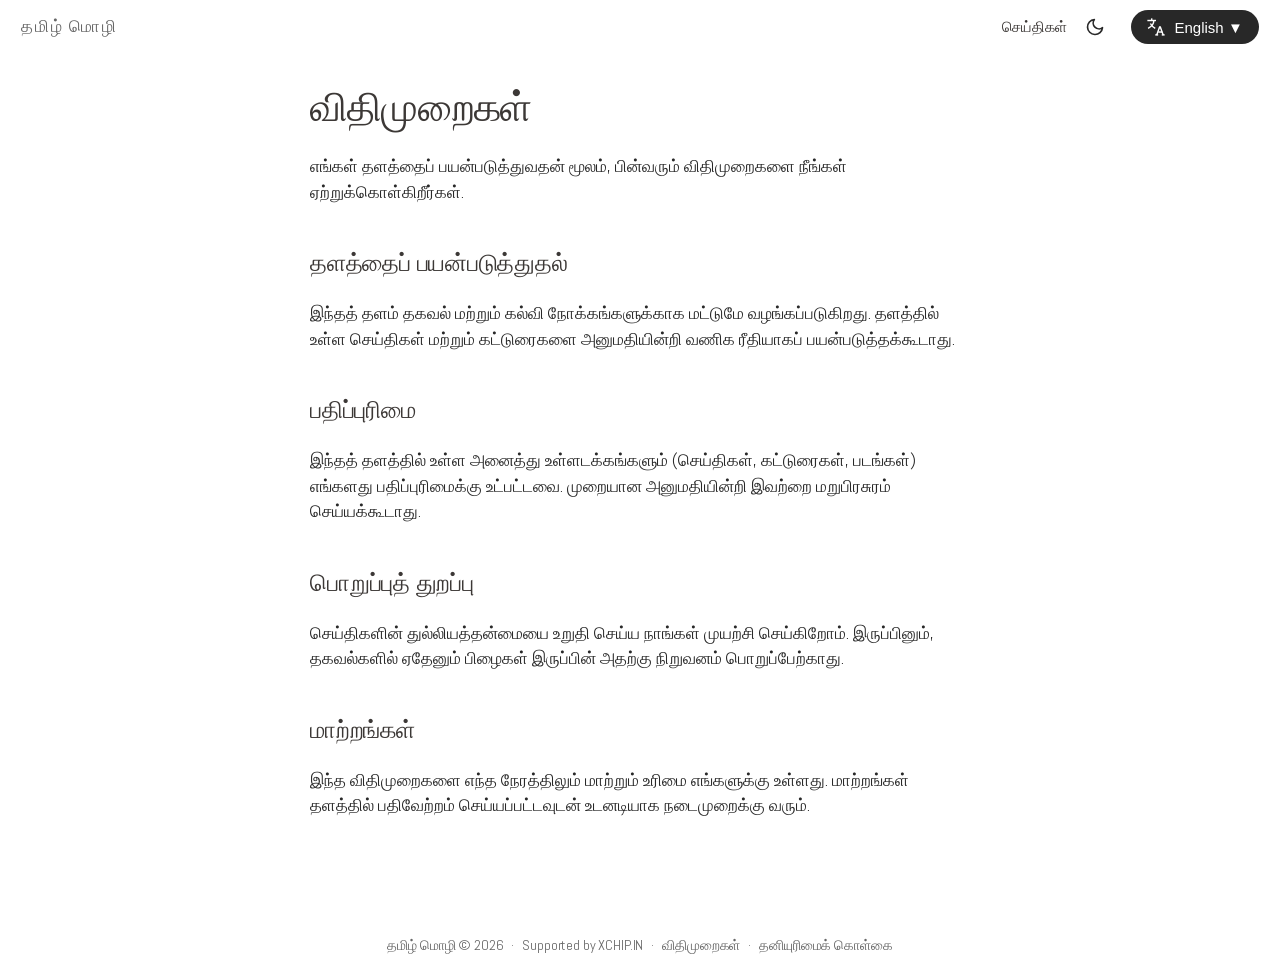
<file: legal/terms.html>
<!DOCTYPE html><html lang="en" class="__variable_bde904 __variable_f241f1"><head><meta charSet="utf-8"/><meta name="viewport" content="width=device-width, initial-scale=1"/><link rel="preload" href="/_next/static/media/4c7c43bdd7a35c63-s.p.woff2" as="font" crossorigin="" type="font/woff2"/><link rel="preload" href="/_next/static/media/5e1bda47f81ec89a-s.p.woff2" as="font" crossorigin="" type="font/woff2"/><link rel="preload" href="/_next/static/media/6681946d7a6ccbb7-s.p.woff2" as="font" crossorigin="" type="font/woff2"/><link rel="preload" href="/_next/static/media/84f090e3b62fb9e3-s.p.woff2" as="font" crossorigin="" type="font/woff2"/><link rel="preload" href="/_next/static/media/e6fd32ec5acdd27d-s.p.woff2" as="font" crossorigin="" type="font/woff2"/><link rel="stylesheet" href="/_next/static/css/48e87e5d915b7bb9.css" data-precedence="next"/><link rel="preload" as="script" fetchPriority="low" href="/_next/static/chunks/webpack-5a1255510ad6fb88.js"/><script src="/_next/static/chunks/4bd1b696-1129ded6c0b3841f.js" async=""></script><script src="/_next/static/chunks/517-d280133a0a607e3b.js" async=""></script><script src="/_next/static/chunks/main-app-f2e2899c8849ef08.js" async=""></script><script src="/_next/static/chunks/463-9179946f20cd15da.js" async=""></script><script src="/_next/static/chunks/51-3ece5718265432c0.js" async=""></script><script src="/_next/static/chunks/app/legal/terms/page-d180cd0c3c1bfdf6.js" async=""></script><meta name="next-size-adjust"/><title>தமிழ் மொழி</title><meta name="description" content="தமிழ் மொழி"/><link rel="canonical" href="https://tamil.lang.xchip.in"/><script>
              (function() {
                try {
                  var theme = localStorage.getItem('theme');
                  var supportDarkMode = window.matchMedia('(prefers-color-scheme: dark)').matches === true;
                  if (!theme && supportDarkMode) theme = 'dark';
                  if (theme === 'dark') document.documentElement.classList.add('darkmode');
                } catch (e) {}
              })();
            </script><script src="/_next/static/chunks/polyfills-42372ed130431b0a.js" noModule=""></script></head><body><div id="wrapper"><header id="header"><div id="site-header" class="site-header" style="justify-content:space-between"><div class="navbar-logo "><a href="/">தமிழ் மொழி</a></div><div class="nav-group"><nav class="top-nav"><a href="/news">செய்திகள்</a></nav><button class="dark-mode-toggle" aria-label="Toggle dark mode"><svg id="sun" xmlns="http://www.w3.org/2000/svg" width="20" height="20" viewBox="0 0 24 24" fill="none" stroke="currentColor" stroke-width="2" stroke-linecap="round" stroke-linejoin="round"><circle cx="12" cy="12" r="5"></circle><line x1="12" y1="1" x2="12" y2="3"></line><line x1="12" y1="21" x2="12" y2="23"></line><line x1="4.22" y1="4.22" x2="5.64" y2="5.64"></line><line x1="18.36" y1="18.36" x2="19.78" y2="19.78"></line><line x1="1" y1="12" x2="3" y2="12"></line><line x1="21" y1="12" x2="23" y2="12"></line><line x1="4.22" y1="19.78" x2="5.64" y2="18.36"></line><line x1="18.36" y1="5.64" x2="19.78" y2="4.22"></line></svg><svg id="moon" xmlns="http://www.w3.org/2000/svg" width="20" height="20" viewBox="0 0 24 24" fill="none" stroke="currentColor" stroke-width="2" stroke-linecap="round" stroke-linejoin="round"><path d="M21 12.79A9 9 0 1 1 11.21 3 7 7 0 0 0 21 12.79z"></path></svg></button><div class="lang-dropdown-container"><button class="lang-btn" aria-label="Select language"><svg viewBox="0 0 24 24" width="18" height="18" xmlns="http://www.w3.org/2000/svg" style="flex-shrink:0"><line x1="0.5" y1="3.35" x2="12" y2="3.35" stroke="currentColor" stroke-width="1.92" stroke-miterlimit="10"></line><line x1="6.25" y1="0.48" x2="6.25" y2="3.35" stroke="currentColor" stroke-width="1.92" stroke-miterlimit="10"></line><path d="M9.12,3.35c0,3.52-3.28,8.2-7.66,10.55" stroke="currentColor" stroke-width="1.92" stroke-miterlimit="10" fill="none"></path><path d="M4.51,7.37A16.4,16.4,0,0,0,11,13.9" stroke="currentColor" stroke-width="1.92" stroke-miterlimit="10" fill="none"></path><polyline points="12.96 22.52 16.79 11.98 17.75 11.98 21.58 22.52" stroke="currentColor" stroke-width="1.92" stroke-miterlimit="10" fill="none"></polyline><line x1="20.43" y1="18.69" x2="15.07" y2="18.69" stroke="currentColor" stroke-width="1.92" stroke-miterlimit="10"></line><line x1="11.04" y1="22.52" x2="14.88" y2="22.52" stroke="currentColor" stroke-width="1.92" stroke-miterlimit="10"></line><line x1="19.67" y1="22.52" x2="23.5" y2="22.52" stroke="currentColor" stroke-width="1.92" stroke-miterlimit="10"></line></svg><span class="lang-text">English<!-- --> ▼</span></button></div><button id="menu-toggle" class="hamburger " aria-label="Open menu" aria-expanded="false" aria-controls="mobile-menu" type="button"><span></span><span></span><span></span></button></div></div><div id="mobile-menu" class="mobile-menu-overlay " aria-hidden="true" style="display:none"><div class="mobile-menu-header">தமிழ் மொழி</div><button class="mobile-menu-close" aria-label="Close menu">✕</button><nav class="mobile-menu-nav" role="navigation" aria-label="Mobile"><a href="/">முகப்பு</a><a href="/news">செய்திகள்</a></nav></div></header><main id="main" class="index content"><article class="content"><h1 class="page-title">விதிமுறைகள்</h1><p>எங்கள் தளத்தைப் பயன்படுத்துவதன் மூலம், பின்வரும் விதிமுறைகளை நீங்கள் ஏற்றுக்கொள்கிறீர்கள்.</p><h2>தளத்தைப் பயன்படுத்துதல்</h2><p>இந்தத் தளம் தகவல் மற்றும் கல்வி நோக்கங்களுக்காக மட்டுமே வழங்கப்படுகிறது. தளத்தில் உள்ள செய்திகள் மற்றும் கட்டுரைகளை அனுமதியின்றி வணிக ரீதியாகப் பயன்படுத்தக்கூடாது.</p><h2>பதிப்புரிமை</h2><p>இந்தத் தளத்தில் உள்ள அனைத்து உள்ளடக்கங்களும் (செய்திகள், கட்டுரைகள், படங்கள்) எங்களது பதிப்புரிமைக்கு உட்பட்டவை. முறையான அனுமதியின்றி இவற்றை மறுபிரசுரம் செய்யக்கூடாது.</p><h2>பொறுப்புத் துறப்பு</h2><p>செய்திகளின் துல்லியத்தன்மையை உறுதி செய்ய நாங்கள் முயற்சி செய்கிறோம். இருப்பினும், தகவல்களில் ஏதேனும் பிழைகள் இருப்பின் அதற்கு நிறுவனம் பொறுப்பேற்காது.</p><h2>மாற்றங்கள்</h2><p>இந்த விதிமுறைகளை எந்த நேரத்திலும் மாற்றும் உரிமை எங்களுக்கு உள்ளது. மாற்றங்கள் தளத்தில் பதிவேற்றம் செய்யப்பட்டவுடன் உடனடியாக நடைமுறைக்கு வரும்.</p></article></main><footer id="footer"><div><span><a href="/">தமிழ் மொழி</a> © <!-- -->2026</span><span class="footer-separator">·</span><span>Supported by<!-- --> <a href="https://www.xchip.in" target="_blank" rel="noopener noreferrer">XCHIP.IN</a></span><span class="footer-separator" id="first-footer-separator">·</span><span><a href="/legal/terms">விதிமுறைகள்</a></span><span class="footer-separator">·</span><span><a href="/legal/privacy">தனியுரிமைக் கொள்கை</a></span></div></footer></div><script src="/_next/static/chunks/webpack-5a1255510ad6fb88.js" async=""></script><script>(self.__next_f=self.__next_f||[]).push([0])</script><script>self.__next_f.push([1,"7:\"$Sreact.fragment\"\n8:I[5244,[],\"\"]\n9:I[3866,[],\"\"]\na:I[4719,[\"463\",\"static/chunks/463-9179946f20cd15da.js\",\"51\",\"static/chunks/51-3ece5718265432c0.js\",\"592\",\"static/chunks/app/legal/terms/page-d180cd0c3c1bfdf6.js\"],\"default\"]\nb:I[2509,[\"463\",\"static/chunks/463-9179946f20cd15da.js\",\"51\",\"static/chunks/51-3ece5718265432c0.js\",\"592\",\"static/chunks/app/legal/terms/page-d180cd0c3c1bfdf6.js\"],\"default\"]\nc:I[6213,[],\"OutletBoundary\"]\ne:I[6213,[],\"MetadataBoundary\"]\n10:I[6213,[],\"ViewportBoundary\"]\n12:I[4835,[],\"\"]\n1:HL[\"/_next/static/media/4c7c43bdd7a35c63-s.p.woff2\",\"font\",{\"crossOrigin\":\"\",\"type\":\"font/woff2\"}]\n2:HL[\"/_next/static/media/5e1bda47f81ec89a-s.p.woff2\",\"font\",{\"crossOrigin\":\"\",\"type\":\"font/woff2\"}]\n3:HL[\"/_next/static/media/6681946d7a6ccbb7-s.p.woff2\",\"font\",{\"crossOrigin\":\"\",\"type\":\"font/woff2\"}]\n4:HL[\"/_next/static/media/84f090e3b62fb9e3-s.p.woff2\",\"font\",{\"crossOrigin\":\"\",\"type\":\"font/woff2\"}]\n5:HL[\"/_next/static/media/e6fd32ec5acdd27d-s.p.woff2\",\"font\",{\"crossOrigin\":\"\",\"type\":\"font/woff2\"}]\n6:HL[\"/_next/static/css/48e87e5d915b7bb9.css\",\"style\"]\n"])</script><script>self.__next_f.push([1,"0:{\"P\":null,\"b\":\"b-frshAvfudmJvDi7wuSL\",\"p\":\"\",\"c\":[\"\",\"legal\",\"terms\"],\"i\":false,\"f\":[[[\"\",{\"children\":[\"legal\",{\"children\":[\"terms\",{\"children\":[\"__PAGE__\",{}]}]}]},\"$undefined\",\"$undefined\",true],[\"\",[\"$\",\"$7\",\"c\",{\"children\":[[[\"$\",\"link\",\"0\",{\"rel\":\"stylesheet\",\"href\":\"/_next/static/css/48e87e5d915b7bb9.css\",\"precedence\":\"next\",\"crossOrigin\":\"$undefined\",\"nonce\":\"$undefined\"}]],[\"$\",\"html\",null,{\"lang\":\"en\",\"className\":\"__variable_bde904 __variable_f241f1\",\"children\":[[\"$\",\"head\",null,{\"children\":[\"$\",\"script\",null,{\"dangerouslySetInnerHTML\":{\"__html\":\"\\n              (function() {\\n                try {\\n                  var theme = localStorage.getItem('theme');\\n                  var supportDarkMode = window.matchMedia('(prefers-color-scheme: dark)').matches === true;\\n                  if (!theme \u0026\u0026 supportDarkMode) theme = 'dark';\\n                  if (theme === 'dark') document.documentElement.classList.add('darkmode');\\n                } catch (e) {}\\n              })();\\n            \"}}]}],[\"$\",\"body\",null,{\"children\":[\"$\",\"$L8\",null,{\"parallelRouterKey\":\"children\",\"segmentPath\":[\"children\"],\"error\":\"$undefined\",\"errorStyles\":\"$undefined\",\"errorScripts\":\"$undefined\",\"template\":[\"$\",\"$L9\",null,{}],\"templateStyles\":\"$undefined\",\"templateScripts\":\"$undefined\",\"notFound\":[[\"$\",\"title\",null,{\"children\":\"404: This page could not be found.\"}],[\"$\",\"div\",null,{\"style\":{\"fontFamily\":\"system-ui,\\\"Segoe UI\\\",Roboto,Helvetica,Arial,sans-serif,\\\"Apple Color Emoji\\\",\\\"Segoe UI Emoji\\\"\",\"height\":\"100vh\",\"textAlign\":\"center\",\"display\":\"flex\",\"flexDirection\":\"column\",\"alignItems\":\"center\",\"justifyContent\":\"center\"},\"children\":[\"$\",\"div\",null,{\"children\":[[\"$\",\"style\",null,{\"dangerouslySetInnerHTML\":{\"__html\":\"body{color:#000;background:#fff;margin:0}.next-error-h1{border-right:1px solid rgba(0,0,0,.3)}@media (prefers-color-scheme:dark){body{color:#fff;background:#000}.next-error-h1{border-right:1px solid rgba(255,255,255,.3)}}\"}}],[\"$\",\"h1\",null,{\"className\":\"next-error-h1\",\"style\":{\"display\":\"inline-block\",\"margin\":\"0 20px 0 0\",\"padding\":\"0 23px 0 0\",\"fontSize\":24,\"fontWeight\":500,\"verticalAlign\":\"top\",\"lineHeight\":\"49px\"},\"children\":\"404\"}],[\"$\",\"div\",null,{\"style\":{\"display\":\"inline-block\"},\"children\":[\"$\",\"h2\",null,{\"style\":{\"fontSize\":14,\"fontWeight\":400,\"lineHeight\":\"49px\",\"margin\":0},\"children\":\"This page could not be found.\"}]}]]}]}]],\"notFoundStyles\":[]}]}]]}]]}],{\"children\":[\"legal\",[\"$\",\"$7\",\"c\",{\"children\":[null,[\"$\",\"$L8\",null,{\"parallelRouterKey\":\"children\",\"segmentPath\":[\"children\",\"legal\",\"children\"],\"error\":\"$undefined\",\"errorStyles\":\"$undefined\",\"errorScripts\":\"$undefined\",\"template\":[\"$\",\"$L9\",null,{}],\"templateStyles\":\"$undefined\",\"templateScripts\":\"$undefined\",\"notFound\":\"$undefined\",\"notFoundStyles\":\"$undefined\"}]]}],{\"children\":[\"terms\",[\"$\",\"$7\",\"c\",{\"children\":[null,[\"$\",\"$L8\",null,{\"parallelRouterKey\":\"children\",\"segmentPath\":[\"children\",\"legal\",\"children\",\"terms\",\"children\"],\"error\":\"$undefined\",\"errorStyles\":\"$undefined\",\"errorScripts\":\"$undefined\",\"template\":[\"$\",\"$L9\",null,{}],\"templateStyles\":\"$undefined\",\"templateScripts\":\"$undefined\",\"notFound\":\"$undefined\",\"notFoundStyles\":\"$undefined\"}]]}],{\"children\":[\"__PAGE__\",[\"$\",\"$7\",\"c\",{\"children\":[[\"$\",\"div\",null,{\"id\":\"wrapper\",\"children\":[[\"$\",\"$La\",null,{\"showLogo\":false}],[\"$\",\"main\",null,{\"id\":\"main\",\"className\":\"index content\",\"children\":[\"$\",\"article\",null,{\"className\":\"content\",\"children\":[[\"$\",\"h1\",null,{\"className\":\"page-title\",\"children\":\"விதிமுறைகள்\"}],[\"$\",\"p\",null,{\"children\":\"எங்கள் தளத்தைப் பயன்படுத்துவதன் மூலம், பின்வரும் விதிமுறைகளை நீங்கள் ஏற்றுக்கொள்கிறீர்கள்.\"}],[\"$\",\"h2\",null,{\"children\":\"தளத்தைப் பயன்படுத்துதல்\"}],[\"$\",\"p\",null,{\"children\":\"இந்தத் தளம் தகவல் மற்றும் கல்வி நோக்கங்களுக்காக மட்டுமே வழங்கப்படுகிறது. தளத்தில் உள்ள செய்திகள் மற்றும் கட்டுரைகளை அனுமதியின்றி வணிக ரீதியாகப் பயன்படுத்தக்கூடாது.\"}],[\"$\",\"h2\",null,{\"children\":\"பதிப்புரிமை\"}],[\"$\",\"p\",null,{\"children\":\"இந்தத் தளத்தில் உள்ள அனைத்து உள்ளடக்கங்களும் (செய்திகள், கட்டுரைகள், படங்கள்) எங்களது பதிப்புரிமைக்கு உட்பட்டவை. முறையான அனுமதியின்றி இவற்றை மறுபிரசுரம் செய்யக்கூடாது.\"}],[\"$\",\"h2\",null,{\"children\":\"பொறுப்புத் துறப்பு\"}],[\"$\",\"p\",null,{\"children\":\"செய்திகளின் துல்லியத்தன்மையை உறுதி செய்ய நாங்கள் முயற்சி செய்கிறோம். இருப்பினும், தகவல்களில் ஏதேனும் பிழைகள் இருப்பின் அதற்கு நிறுவனம் பொறுப்பேற்காது.\"}],[\"$\",\"h2\",null,{\"children\":\"மாற்றங்கள்\"}],[\"$\",\"p\",null,{\"children\":\"இந்த விதிமுறைகளை எந்த நேரத்திலும் மாற்றும் உரிமை எங்களுக்கு உள்ளது. மாற்றங்கள் தளத்தில் பதிவேற்றம் செய்யப்பட்டவுடன் உடனடியாக நடைமுறைக்கு வரும்.\"}]]}]}],[\"$\",\"$Lb\",null,{}]]}],null,[\"$\",\"$Lc\",null,{\"children\":\"$Ld\"}]]}],{},null]},null]},null]},null],[\"$\",\"$7\",\"h\",{\"children\":[null,[\"$\",\"$7\",\"6NM_aHXACWg90yM7Nc7WS\",{\"children\":[[\"$\",\"$Le\",null,{\"children\":\"$Lf\"}],[\"$\",\"$L10\",null,{\"children\":\"$L11\"}],[\"$\",\"meta\",null,{\"name\":\"next-size-adjust\"}]]}]]}]]],\"m\":\"$undefined\",\"G\":[\"$12\",\"$undefined\"],\"s\":false,\"S\":true}\n"])</script><script>self.__next_f.push([1,"11:[[\"$\",\"meta\",\"0\",{\"name\":\"viewport\",\"content\":\"width=device-width, initial-scale=1\"}]]\nf:[[\"$\",\"meta\",\"0\",{\"charSet\":\"utf-8\"}],[\"$\",\"title\",\"1\",{\"children\":\"தமிழ் மொழி\"}],[\"$\",\"meta\",\"2\",{\"name\":\"description\",\"content\":\"தமிழ் மொழி\"}],[\"$\",\"link\",\"3\",{\"rel\":\"canonical\",\"href\":\"https://tamil.lang.xchip.in\"}]]\n"])</script><script>self.__next_f.push([1,"d:null\n"])</script></body></html>
</file>
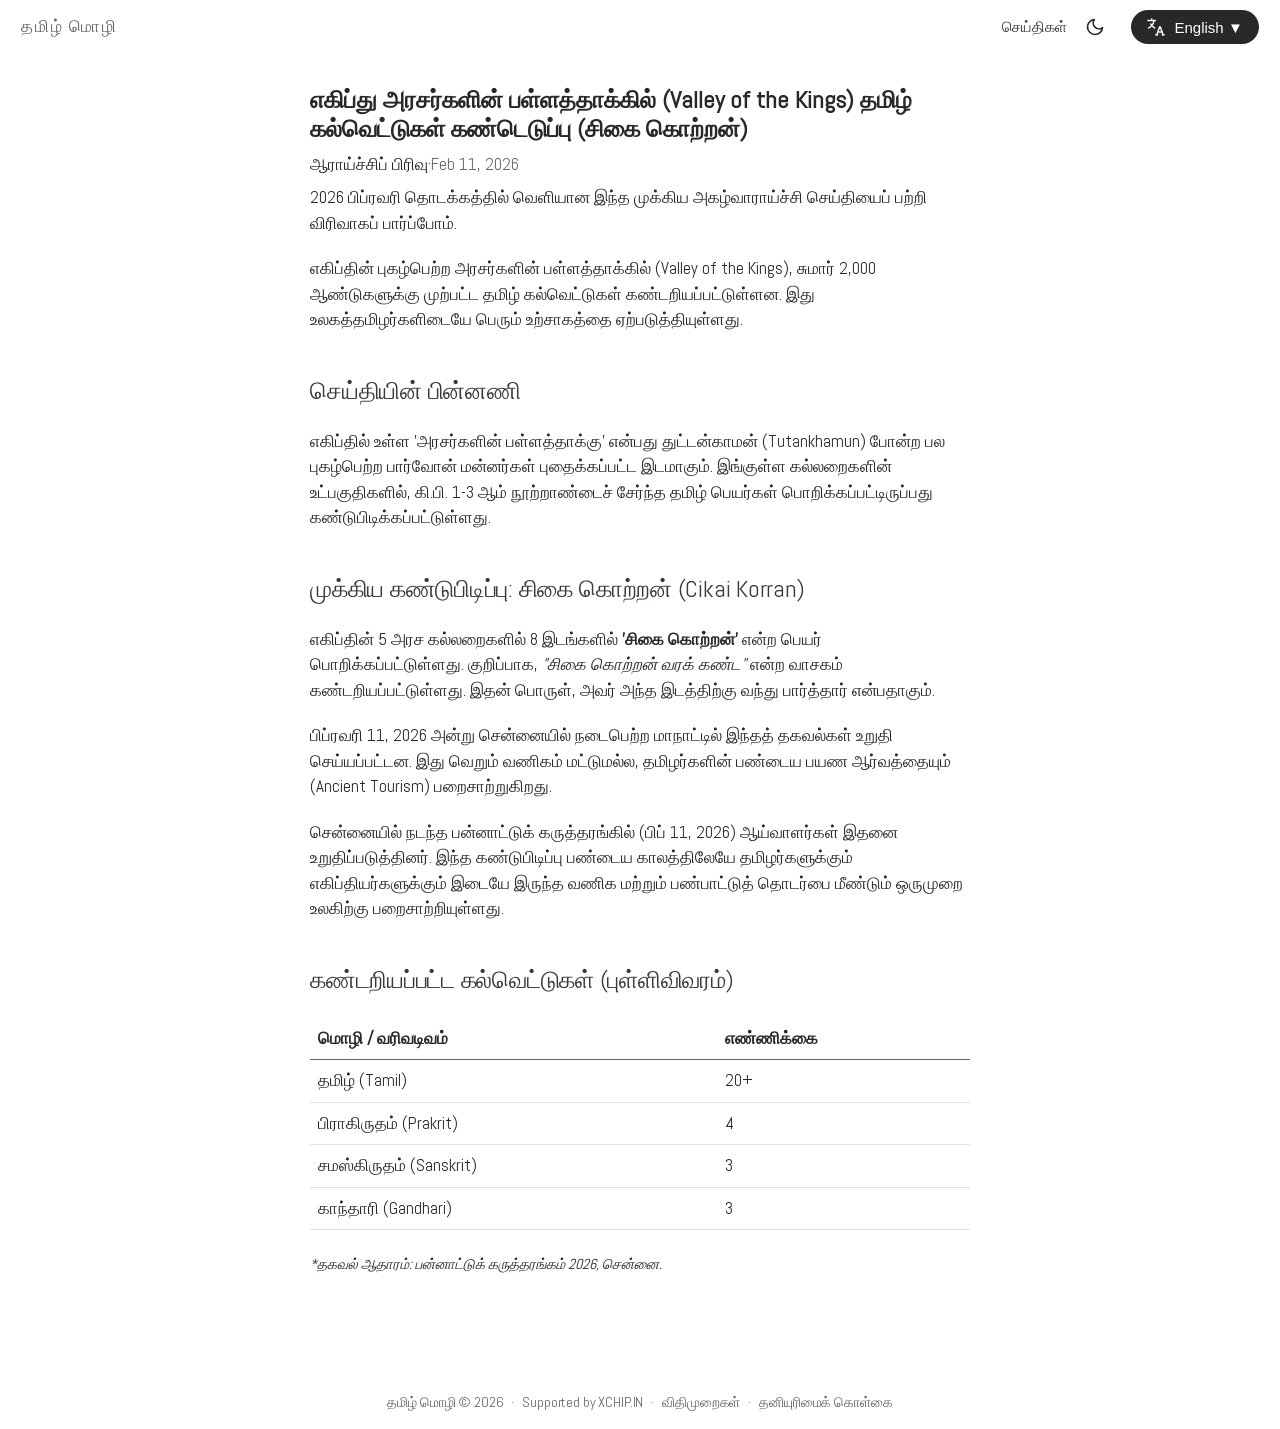
<file: news/egypt-tamil-discovery.html>
<!DOCTYPE html><html lang="en" class="__variable_bde904 __variable_f241f1"><head><meta charSet="utf-8"/><meta name="viewport" content="width=device-width, initial-scale=1"/><link rel="preload" href="/_next/static/media/4c7c43bdd7a35c63-s.p.woff2" as="font" crossorigin="" type="font/woff2"/><link rel="preload" href="/_next/static/media/5e1bda47f81ec89a-s.p.woff2" as="font" crossorigin="" type="font/woff2"/><link rel="preload" href="/_next/static/media/6681946d7a6ccbb7-s.p.woff2" as="font" crossorigin="" type="font/woff2"/><link rel="preload" href="/_next/static/media/84f090e3b62fb9e3-s.p.woff2" as="font" crossorigin="" type="font/woff2"/><link rel="preload" href="/_next/static/media/e6fd32ec5acdd27d-s.p.woff2" as="font" crossorigin="" type="font/woff2"/><link rel="stylesheet" href="/_next/static/css/48e87e5d915b7bb9.css" data-precedence="next"/><link rel="preload" as="script" fetchPriority="low" href="/_next/static/chunks/webpack-5a1255510ad6fb88.js"/><script src="/_next/static/chunks/4bd1b696-1129ded6c0b3841f.js" async=""></script><script src="/_next/static/chunks/517-d280133a0a607e3b.js" async=""></script><script src="/_next/static/chunks/main-app-f2e2899c8849ef08.js" async=""></script><script src="/_next/static/chunks/463-9179946f20cd15da.js" async=""></script><script src="/_next/static/chunks/51-3ece5718265432c0.js" async=""></script><script src="/_next/static/chunks/app/news/%5Bslug%5D/page-856988a78291cdc1.js" async=""></script><meta name="next-size-adjust"/><title>தமிழ் | எகிப்து அரசர்களின் பள்ளத்தாக்கில் (Valley of the Kings) தமிழ் கல்வெட்டுகள் கண்டெடுப்பு (சிகை கொற்றன்)</title><meta name="description" content="தமிழ் மொழி தொடர்பான முக்கியச் செய்தி: எகிப்து அரசர்களின் பள்ளத்தாக்கில் (Valley of the Kings) தமிழ் கல்வெட்டுகள் கண்டெடுப்பு (சிகை கொற்றன்)"/><link rel="canonical" href="https://tamil.lang.xchip.in"/><meta property="og:title" content="தமிழ் | எகிப்து அரசர்களின் பள்ளத்தாக்கில் (Valley of the Kings) தமிழ் கல்வெட்டுகள் கண்டெடுப்பு (சிகை கொற்றன்)"/><meta property="og:description" content="தமிழ் மொழி தொடர்பான முக்கியச் செய்தி: எகிப்து அரசர்களின் பள்ளத்தாக்கில் (Valley of the Kings) தமிழ் கல்வெட்டுகள் கண்டெடுப்பு (சிகை கொற்றன்)"/><meta property="og:type" content="article"/><meta name="twitter:card" content="summary"/><meta name="twitter:title" content="தமிழ் | எகிப்து அரசர்களின் பள்ளத்தாக்கில் (Valley of the Kings) தமிழ் கல்வெட்டுகள் கண்டெடுப்பு (சிகை கொற்றன்)"/><meta name="twitter:description" content="தமிழ் மொழி தொடர்பான முக்கியச் செய்தி: எகிப்து அரசர்களின் பள்ளத்தாக்கில் (Valley of the Kings) தமிழ் கல்வெட்டுகள் கண்டெடுப்பு (சிகை கொற்றன்)"/><script>
              (function() {
                try {
                  var theme = localStorage.getItem('theme');
                  var supportDarkMode = window.matchMedia('(prefers-color-scheme: dark)').matches === true;
                  if (!theme && supportDarkMode) theme = 'dark';
                  if (theme === 'dark') document.documentElement.classList.add('darkmode');
                } catch (e) {}
              })();
            </script><script src="/_next/static/chunks/polyfills-42372ed130431b0a.js" noModule=""></script></head><body><div id="wrapper"><header id="header"><div id="site-header" class="site-header" style="justify-content:space-between"><div class="navbar-logo "><a href="/">தமிழ் மொழி</a></div><div class="nav-group"><nav class="top-nav"><a href="/news">செய்திகள்</a></nav><button class="dark-mode-toggle" aria-label="Toggle dark mode"><svg id="sun" xmlns="http://www.w3.org/2000/svg" width="20" height="20" viewBox="0 0 24 24" fill="none" stroke="currentColor" stroke-width="2" stroke-linecap="round" stroke-linejoin="round"><circle cx="12" cy="12" r="5"></circle><line x1="12" y1="1" x2="12" y2="3"></line><line x1="12" y1="21" x2="12" y2="23"></line><line x1="4.22" y1="4.22" x2="5.64" y2="5.64"></line><line x1="18.36" y1="18.36" x2="19.78" y2="19.78"></line><line x1="1" y1="12" x2="3" y2="12"></line><line x1="21" y1="12" x2="23" y2="12"></line><line x1="4.22" y1="19.78" x2="5.64" y2="18.36"></line><line x1="18.36" y1="5.64" x2="19.78" y2="4.22"></line></svg><svg id="moon" xmlns="http://www.w3.org/2000/svg" width="20" height="20" viewBox="0 0 24 24" fill="none" stroke="currentColor" stroke-width="2" stroke-linecap="round" stroke-linejoin="round"><path d="M21 12.79A9 9 0 1 1 11.21 3 7 7 0 0 0 21 12.79z"></path></svg></button><div class="lang-dropdown-container"><button class="lang-btn" aria-label="Select language"><svg viewBox="0 0 24 24" width="18" height="18" xmlns="http://www.w3.org/2000/svg" style="flex-shrink:0"><line x1="0.5" y1="3.35" x2="12" y2="3.35" stroke="currentColor" stroke-width="1.92" stroke-miterlimit="10"></line><line x1="6.25" y1="0.48" x2="6.25" y2="3.35" stroke="currentColor" stroke-width="1.92" stroke-miterlimit="10"></line><path d="M9.12,3.35c0,3.52-3.28,8.2-7.66,10.55" stroke="currentColor" stroke-width="1.92" stroke-miterlimit="10" fill="none"></path><path d="M4.51,7.37A16.4,16.4,0,0,0,11,13.9" stroke="currentColor" stroke-width="1.92" stroke-miterlimit="10" fill="none"></path><polyline points="12.96 22.52 16.79 11.98 17.75 11.98 21.58 22.52" stroke="currentColor" stroke-width="1.92" stroke-miterlimit="10" fill="none"></polyline><line x1="20.43" y1="18.69" x2="15.07" y2="18.69" stroke="currentColor" stroke-width="1.92" stroke-miterlimit="10"></line><line x1="11.04" y1="22.52" x2="14.88" y2="22.52" stroke="currentColor" stroke-width="1.92" stroke-miterlimit="10"></line><line x1="19.67" y1="22.52" x2="23.5" y2="22.52" stroke="currentColor" stroke-width="1.92" stroke-miterlimit="10"></line></svg><span class="lang-text">English<!-- --> ▼</span></button></div><button id="menu-toggle" class="hamburger " aria-label="Open menu" aria-expanded="false" aria-controls="mobile-menu" type="button"><span></span><span></span><span></span></button></div></div><div id="mobile-menu" class="mobile-menu-overlay " aria-hidden="true" style="display:none"><div class="mobile-menu-header">தமிழ் மொழி</div><button class="mobile-menu-close" aria-label="Close menu">✕</button><nav class="mobile-menu-nav" role="navigation" aria-label="Mobile"><a href="/">முகப்பு</a><a href="/news">செய்திகள்</a></nav></div></header><main id="main" class="index content"><article class="content blog-post"><h1>எகிப்து அரசர்களின் பள்ளத்தாக்கில் (Valley of the Kings) தமிழ் கல்வெட்டுகள் கண்டெடுப்பு (சிகை கொற்றன்)</h1><div class="post-meta" style="margin-bottom:0.5rem"><span class="author">ஆராய்ச்சிப் பிரிவு</span><span class="separator">·</span><time>Feb 11, 2026</time></div><div class="post-content"><p>2026 பிப்ரவரி தொடக்கத்தில் வெளியான இந்த முக்கிய அகழ்வாராய்ச்சி செய்தியைப் பற்றி விரிவாகப் பார்ப்போம்.</p><p>எகிப்தின் புகழ்பெற்ற அரசர்களின் பள்ளத்தாக்கில் (Valley of the Kings), சுமார் 2,000 ஆண்டுகளுக்கு முற்பட்ட தமிழ் கல்வெட்டுகள் கண்டறியப்பட்டுள்ளன. இது உலகத்தமிழர்களிடையே பெரும் உற்சாகத்தை ஏற்படுத்தியுள்ளது.</p><h2>செய்தியின் பின்னணி</h2><p>எகிப்தில் உள்ள &#x27;அரசர்களின் பள்ளத்தாக்கு&#x27; என்பது துட்டன்காமன் (Tutankhamun) போன்ற பல புகழ்பெற்ற பார்வோன் மன்னர்கள் புதைக்கப்பட்ட இடமாகும். இங்குள்ள கல்லறைகளின் உட்பகுதிகளில், கி.பி. 1-3 ஆம் நூற்றாண்டைச் சேர்ந்த தமிழ் பெயர்கள் பொறிக்கப்பட்டிருப்பது கண்டுபிடிக்கப்பட்டுள்ளது.</p><h2>முக்கிய கண்டுபிடிப்பு: சிகை கொற்றன் (Cikai Korran)</h2><p>எகிப்தின் 5 அரச கல்லறைகளில் 8 இடங்களில் <strong>&#x27;சிகை கொற்றன்&#x27;</strong> என்ற பெயர் பொறிக்கப்பட்டுள்ளது. குறிப்பாக, <em>&quot;சிகை கொற்றன் வரக் கண்ட&quot;</em> என்ற வாசகம் கண்டறியப்பட்டுள்ளது. இதன் பொருள், அவர் அந்த இடத்திற்கு வந்து பார்த்தார் என்பதாகும்.</p><p>பிப்ரவரி 11, 2026 அன்று சென்னையில் நடைபெற்ற மாநாட்டில் இந்தத் தகவல்கள் உறுதி செய்யப்பட்டன. இது வெறும் வணிகம் மட்டுமல்ல, தமிழர்களின் பண்டைய பயண ஆர்வத்தையும் (Ancient Tourism) பறைசாற்றுகிறது.</p><p>சென்னையில் நடந்த பன்னாட்டுக் கருத்தரங்கில் (பிப் 11, 2026) ஆய்வாளர்கள் இதனை உறுதிப்படுத்தினர். இந்த கண்டுபிடிப்பு பண்டைய காலத்திலேயே தமிழர்களுக்கும் எகிப்தியர்களுக்கும் இடையே இருந்த வணிக மற்றும் பண்பாட்டுத் தொடர்பை மீண்டும் ஒருமுறை உலகிற்கு பறைசாற்றியுள்ளது.</p><h2>கண்டறியப்பட்ட கல்வெட்டுகள் (புள்ளிவிவரம்)</h2><table style="width:100%;border-collapse:collapse;margin-bottom:1.5rem"><thead><tr style="border-bottom:1px solid var(--fg4)"><th style="text-align:left;padding:0.5rem">மொழி / வரிவடிவம்</th><th style="text-align:left;padding:0.5rem">எண்ணிக்கை</th></tr></thead><tbody><tr style="border-bottom:1px solid color-mix(in srgb, var(--fg4) 20%, transparent)"><td style="padding:0.5rem">தமிழ் (Tamil)</td><td style="padding:0.5rem">20+</td></tr><tr style="border-bottom:1px solid color-mix(in srgb, var(--fg4) 20%, transparent)"><td style="padding:0.5rem">பிராகிருதம் (Prakrit)</td><td style="padding:0.5rem">4</td></tr><tr style="border-bottom:1px solid color-mix(in srgb, var(--fg4) 20%, transparent)"><td style="padding:0.5rem">சமஸ்கிருதம் (Sanskrit)</td><td style="padding:0.5rem">3</td></tr><tr style="border-bottom:1px solid color-mix(in srgb, var(--fg4) 20%, transparent)"><td style="padding:0.5rem">காந்தாரி (Gandhari)</td><td style="padding:0.5rem">3</td></tr></tbody></table><p style="font-style:italic;font-size:0.9rem">*தகவல் ஆதாரம்: பன்னாட்டுக் கருத்தரங்கம் 2026, சென்னை.</p></div></article></main><footer id="footer"><div><span><a href="/">தமிழ் மொழி</a> © <!-- -->2026</span><span class="footer-separator">·</span><span>Supported by<!-- --> <a href="https://www.xchip.in" target="_blank" rel="noopener noreferrer">XCHIP.IN</a></span><span class="footer-separator" id="first-footer-separator">·</span><span><a href="/legal/terms">விதிமுறைகள்</a></span><span class="footer-separator">·</span><span><a href="/legal/privacy">தனியுரிமைக் கொள்கை</a></span></div></footer></div><script src="/_next/static/chunks/webpack-5a1255510ad6fb88.js" async=""></script><script>(self.__next_f=self.__next_f||[]).push([0])</script><script>self.__next_f.push([1,"7:\"$Sreact.fragment\"\n8:I[5244,[],\"\"]\n9:I[3866,[],\"\"]\nb:I[6213,[],\"OutletBoundary\"]\nd:I[6213,[],\"MetadataBoundary\"]\nf:I[6213,[],\"ViewportBoundary\"]\n11:I[4835,[],\"\"]\n1:HL[\"/_next/static/media/4c7c43bdd7a35c63-s.p.woff2\",\"font\",{\"crossOrigin\":\"\",\"type\":\"font/woff2\"}]\n2:HL[\"/_next/static/media/5e1bda47f81ec89a-s.p.woff2\",\"font\",{\"crossOrigin\":\"\",\"type\":\"font/woff2\"}]\n3:HL[\"/_next/static/media/6681946d7a6ccbb7-s.p.woff2\",\"font\",{\"crossOrigin\":\"\",\"type\":\"font/woff2\"}]\n4:HL[\"/_next/static/media/84f090e3b62fb9e3-s.p.woff2\",\"font\",{\"crossOrigin\":\"\",\"type\":\"font/woff2\"}]\n5:HL[\"/_next/static/media/e6fd32ec5acdd27d-s.p.woff2\",\"font\",{\"crossOrigin\":\"\",\"type\":\"font/woff2\"}]\n6:HL[\"/_next/static/css/48e87e5d915b7bb9.css\",\"style\"]\n"])</script><script>self.__next_f.push([1,"0:{\"P\":null,\"b\":\"b-frshAvfudmJvDi7wuSL\",\"p\":\"\",\"c\":[\"\",\"news\",\"egypt-tamil-discovery\"],\"i\":false,\"f\":[[[\"\",{\"children\":[\"news\",{\"children\":[[\"slug\",\"egypt-tamil-discovery\",\"d\"],{\"children\":[\"__PAGE__\",{}]}]}]},\"$undefined\",\"$undefined\",true],[\"\",[\"$\",\"$7\",\"c\",{\"children\":[[[\"$\",\"link\",\"0\",{\"rel\":\"stylesheet\",\"href\":\"/_next/static/css/48e87e5d915b7bb9.css\",\"precedence\":\"next\",\"crossOrigin\":\"$undefined\",\"nonce\":\"$undefined\"}]],[\"$\",\"html\",null,{\"lang\":\"en\",\"className\":\"__variable_bde904 __variable_f241f1\",\"children\":[[\"$\",\"head\",null,{\"children\":[\"$\",\"script\",null,{\"dangerouslySetInnerHTML\":{\"__html\":\"\\n              (function() {\\n                try {\\n                  var theme = localStorage.getItem('theme');\\n                  var supportDarkMode = window.matchMedia('(prefers-color-scheme: dark)').matches === true;\\n                  if (!theme \u0026\u0026 supportDarkMode) theme = 'dark';\\n                  if (theme === 'dark') document.documentElement.classList.add('darkmode');\\n                } catch (e) {}\\n              })();\\n            \"}}]}],[\"$\",\"body\",null,{\"children\":[\"$\",\"$L8\",null,{\"parallelRouterKey\":\"children\",\"segmentPath\":[\"children\"],\"error\":\"$undefined\",\"errorStyles\":\"$undefined\",\"errorScripts\":\"$undefined\",\"template\":[\"$\",\"$L9\",null,{}],\"templateStyles\":\"$undefined\",\"templateScripts\":\"$undefined\",\"notFound\":[[\"$\",\"title\",null,{\"children\":\"404: This page could not be found.\"}],[\"$\",\"div\",null,{\"style\":{\"fontFamily\":\"system-ui,\\\"Segoe UI\\\",Roboto,Helvetica,Arial,sans-serif,\\\"Apple Color Emoji\\\",\\\"Segoe UI Emoji\\\"\",\"height\":\"100vh\",\"textAlign\":\"center\",\"display\":\"flex\",\"flexDirection\":\"column\",\"alignItems\":\"center\",\"justifyContent\":\"center\"},\"children\":[\"$\",\"div\",null,{\"children\":[[\"$\",\"style\",null,{\"dangerouslySetInnerHTML\":{\"__html\":\"body{color:#000;background:#fff;margin:0}.next-error-h1{border-right:1px solid rgba(0,0,0,.3)}@media (prefers-color-scheme:dark){body{color:#fff;background:#000}.next-error-h1{border-right:1px solid rgba(255,255,255,.3)}}\"}}],[\"$\",\"h1\",null,{\"className\":\"next-error-h1\",\"style\":{\"display\":\"inline-block\",\"margin\":\"0 20px 0 0\",\"padding\":\"0 23px 0 0\",\"fontSize\":24,\"fontWeight\":500,\"verticalAlign\":\"top\",\"lineHeight\":\"49px\"},\"children\":\"404\"}],[\"$\",\"div\",null,{\"style\":{\"display\":\"inline-block\"},\"children\":[\"$\",\"h2\",null,{\"style\":{\"fontSize\":14,\"fontWeight\":400,\"lineHeight\":\"49px\",\"margin\":0},\"children\":\"This page could not be found.\"}]}]]}]}]],\"notFoundStyles\":[]}]}]]}]]}],{\"children\":[\"news\",[\"$\",\"$7\",\"c\",{\"children\":[null,[\"$\",\"$L8\",null,{\"parallelRouterKey\":\"children\",\"segmentPath\":[\"children\",\"news\",\"children\"],\"error\":\"$undefined\",\"errorStyles\":\"$undefined\",\"errorScripts\":\"$undefined\",\"template\":[\"$\",\"$L9\",null,{}],\"templateStyles\":\"$undefined\",\"templateScripts\":\"$undefined\",\"notFound\":\"$undefined\",\"notFoundStyles\":\"$undefined\"}]]}],{\"children\":[[\"slug\",\"egypt-tamil-discovery\",\"d\"],[\"$\",\"$7\",\"c\",{\"children\":[null,[\"$\",\"$L8\",null,{\"parallelRouterKey\":\"children\",\"segmentPath\":[\"children\",\"news\",\"children\",\"$0:f:0:1:2:children:2:children:0\",\"children\"],\"error\":\"$undefined\",\"errorStyles\":\"$undefined\",\"errorScripts\":\"$undefined\",\"template\":[\"$\",\"$L9\",null,{}],\"templateStyles\":\"$undefined\",\"templateScripts\":\"$undefined\",\"notFound\":\"$undefined\",\"notFoundStyles\":\"$undefined\"}]]}],{\"children\":[\"__PAGE__\",[\"$\",\"$7\",\"c\",{\"children\":[\"$La\",null,[\"$\",\"$Lb\",null,{\"children\":\"$Lc\"}]]}],{},null]},null]},null]},null],[\"$\",\"$7\",\"h\",{\"children\":[null,[\"$\",\"$7\",\"ed-hylECd0AqFgH4o_vXv\",{\"children\":[[\"$\",\"$Ld\",null,{\"children\":\"$Le\"}],[\"$\",\"$Lf\",null,{\"children\":\"$L10\"}],[\"$\",\"meta\",null,{\"name\":\"next-size-adjust\"}]]}]]}]]],\"m\":\"$undefined\",\"G\":[\"$11\",\"$undefined\"],\"s\":false,\"S\":true}\n"])</script><script>self.__next_f.push([1,"12:I[4719,[\"463\",\"static/chunks/463-9179946f20cd15da.js\",\"51\",\"static/chunks/51-3ece5718265432c0.js\",\"120\",\"static/chunks/app/news/%5Bslug%5D/page-856988a78291cdc1.js\"],\"default\"]\n13:I[2509,[\"463\",\"static/chunks/463-9179946f20cd15da.js\",\"51\",\"static/chunks/51-3ece5718265432c0.js\",\"120\",\"static/chunks/app/news/%5Bslug%5D/page-856988a78291cdc1.js\"],\"default\"]\n"])</script><script>self.__next_f.push([1,"a:[\"$\",\"div\",null,{\"id\":\"wrapper\",\"children\":[[\"$\",\"$L12\",null,{\"showLogo\":false}],[\"$\",\"main\",null,{\"id\":\"main\",\"className\":\"index content\",\"children\":[\"$\",\"article\",null,{\"className\":\"content blog-post\",\"children\":[[\"$\",\"h1\",null,{\"children\":\"எகிப்து அரசர்களின் பள்ளத்தாக்கில் (Valley of the Kings) தமிழ் கல்வெட்டுகள் கண்டெடுப்பு (சிகை கொற்றன்)\"}],[\"$\",\"div\",null,{\"className\":\"post-meta\",\"style\":{\"marginBottom\":\"0.5rem\"},\"children\":[[\"$\",\"span\",null,{\"className\":\"author\",\"children\":\"ஆராய்ச்சிப் பிரிவு\"}],[\"$\",\"span\",null,{\"className\":\"separator\",\"children\":\"·\"}],[\"$\",\"time\",null,{\"children\":\"Feb 11, 2026\"}]]}],[\"$\",\"div\",null,{\"className\":\"post-content\",\"children\":[[\"$\",\"p\",null,{\"children\":\"2026 பிப்ரவரி தொடக்கத்தில் வெளியான இந்த முக்கிய அகழ்வாராய்ச்சி செய்தியைப் பற்றி விரிவாகப் பார்ப்போம்.\"}],[\"$\",\"p\",null,{\"children\":\"எகிப்தின் புகழ்பெற்ற அரசர்களின் பள்ளத்தாக்கில் (Valley of the Kings), சுமார் 2,000 ஆண்டுகளுக்கு முற்பட்ட தமிழ் கல்வெட்டுகள் கண்டறியப்பட்டுள்ளன. இது உலகத்தமிழர்களிடையே பெரும் உற்சாகத்தை ஏற்படுத்தியுள்ளது.\"}],[\"$\",\"h2\",null,{\"children\":\"செய்தியின் பின்னணி\"}],[\"$\",\"p\",null,{\"children\":\"எகிப்தில் உள்ள 'அரசர்களின் பள்ளத்தாக்கு' என்பது துட்டன்காமன் (Tutankhamun) போன்ற பல புகழ்பெற்ற பார்வோன் மன்னர்கள் புதைக்கப்பட்ட இடமாகும். இங்குள்ள கல்லறைகளின் உட்பகுதிகளில், கி.பி. 1-3 ஆம் நூற்றாண்டைச் சேர்ந்த தமிழ் பெயர்கள் பொறிக்கப்பட்டிருப்பது கண்டுபிடிக்கப்பட்டுள்ளது.\"}],[\"$\",\"h2\",null,{\"children\":\"முக்கிய கண்டுபிடிப்பு: சிகை கொற்றன் (Cikai Korran)\"}],[\"$\",\"p\",null,{\"children\":[\"எகிப்தின் 5 அரச கல்லறைகளில் 8 இடங்களில் \",[\"$\",\"strong\",null,{\"children\":\"'சிகை கொற்றன்'\"}],\" என்ற பெயர் பொறிக்கப்பட்டுள்ளது. குறிப்பாக, \",[\"$\",\"em\",null,{\"children\":\"\\\"சிகை கொற்றன் வரக் கண்ட\\\"\"}],\" என்ற வாசகம் கண்டறியப்பட்டுள்ளது. இதன் பொருள், அவர் அந்த இடத்திற்கு வந்து பார்த்தார் என்பதாகும்.\"]}],[\"$\",\"p\",null,{\"children\":\"பிப்ரவரி 11, 2026 அன்று சென்னையில் நடைபெற்ற மாநாட்டில் இந்தத் தகவல்கள் உறுதி செய்யப்பட்டன. இது வெறும் வணிகம் மட்டுமல்ல, தமிழர்களின் பண்டைய பயண ஆர்வத்தையும் (Ancient Tourism) பறைசாற்றுகிறது.\"}],[\"$\",\"p\",null,{\"children\":\"சென்னையில் நடந்த பன்னாட்டுக் கருத்தரங்கில் (பிப் 11, 2026) ஆய்வாளர்கள் இதனை உறுதிப்படுத்தினர். இந்த கண்டுபிடிப்பு பண்டைய காலத்திலேயே தமிழர்களுக்கும் எகிப்தியர்களுக்கும் இடையே இருந்த வணிக மற்றும் பண்பாட்டுத் தொடர்பை மீண்டும் ஒருமுறை உலகிற்கு பறைசாற்றியுள்ளது.\"}],[\"$\",\"h2\",null,{\"children\":\"கண்டறியப்பட்ட கல்வெட்டுகள் (புள்ளிவிவரம்)\"}],[\"$\",\"table\",null,{\"style\":{\"width\":\"100%\",\"borderCollapse\":\"collapse\",\"marginBottom\":\"1.5rem\"},\"children\":[[\"$\",\"thead\",null,{\"children\":[\"$\",\"tr\",null,{\"style\":{\"borderBottom\":\"1px solid var(--fg4)\"},\"children\":[[\"$\",\"th\",null,{\"style\":{\"textAlign\":\"left\",\"padding\":\"0.5rem\"},\"children\":\"மொழி / வரிவடிவம்\"}],[\"$\",\"th\",null,{\"style\":{\"textAlign\":\"left\",\"padding\":\"0.5rem\"},\"children\":\"எண்ணிக்கை\"}]]}]}],[\"$\",\"tbody\",null,{\"children\":[[\"$\",\"tr\",null,{\"style\":{\"borderBottom\":\"1px solid color-mix(in srgb, var(--fg4) 20%, transparent)\"},\"children\":[[\"$\",\"td\",null,{\"style\":{\"padding\":\"0.5rem\"},\"children\":\"தமிழ் (Tamil)\"}],[\"$\",\"td\",null,{\"style\":{\"padding\":\"0.5rem\"},\"children\":\"20+\"}]]}],[\"$\",\"tr\",null,{\"style\":{\"borderBottom\":\"1px solid color-mix(in srgb, var(--fg4) 20%, transparent)\"},\"children\":[[\"$\",\"td\",null,{\"style\":{\"padding\":\"0.5rem\"},\"children\":\"பிராகிருதம் (Prakrit)\"}],[\"$\",\"td\",null,{\"style\":{\"padding\":\"0.5rem\"},\"children\":\"4\"}]]}],[\"$\",\"tr\",null,{\"style\":{\"borderBottom\":\"1px solid color-mix(in srgb, var(--fg4) 20%, transparent)\"},\"children\":[[\"$\",\"td\",null,{\"style\":{\"padding\":\"0.5rem\"},\"children\":\"சமஸ்கிருதம் (Sanskrit)\"}],[\"$\",\"td\",null,{\"style\":{\"padding\":\"0.5rem\"},\"children\":\"3\"}]]}],[\"$\",\"tr\",null,{\"style\":{\"borderBottom\":\"1px solid color-mix(in srgb, var(--fg4) 20%, transparent)\"},\"children\":[[\"$\",\"td\",null,{\"style\":{\"padding\":\"0.5rem\"},\"children\":\"காந்தாரி (Gandhari)\"}],[\"$\",\"td\",null,{\"style\":{\"padding\":\"0.5rem\"},\"children\":\"3\"}]]}]]}]]}],[\"$\",\"p\",null,{\"style\":{\"fontStyle\":\"italic\",\"fontSize\":\"0.9rem\"},\"children\":\"*தகவல் ஆதாரம்: பன்னாட்டுக் கருத்தரங்கம் 2026, சென்னை.\"}]]}]]}]}],[\"$\",\"$L13\",null,{}]]}]\n"])</script><script>self.__next_f.push([1,"10:[[\"$\",\"meta\",\"0\",{\"name\":\"viewport\",\"content\":\"width=device-width, initial-scale=1\"}]]\n"])</script><script>self.__next_f.push([1,"e:[[\"$\",\"meta\",\"0\",{\"charSet\":\"utf-8\"}],[\"$\",\"title\",\"1\",{\"children\":\"தமிழ் | எகிப்து அரசர்களின் பள்ளத்தாக்கில் (Valley of the Kings) தமிழ் கல்வெட்டுகள் கண்டெடுப்பு (சிகை கொற்றன்)\"}],[\"$\",\"meta\",\"2\",{\"name\":\"description\",\"content\":\"தமிழ் மொழி தொடர்பான முக்கியச் செய்தி: எகிப்து அரசர்களின் பள்ளத்தாக்கில் (Valley of the Kings) தமிழ் கல்வெட்டுகள் கண்டெடுப்பு (சிகை கொற்றன்)\"}],[\"$\",\"link\",\"3\",{\"rel\":\"canonical\",\"href\":\"https://tamil.lang.xchip.in\"}],[\"$\",\"meta\",\"4\",{\"property\":\"og:title\",\"content\":\"தமிழ் | எகிப்து அரசர்களின் பள்ளத்தாக்கில் (Valley of the Kings) தமிழ் கல்வெட்டுகள் கண்டெடுப்பு (சிகை கொற்றன்)\"}],[\"$\",\"meta\",\"5\",{\"property\":\"og:description\",\"content\":\"தமிழ் மொழி தொடர்பான முக்கியச் செய்தி: எகிப்து அரசர்களின் பள்ளத்தாக்கில் (Valley of the Kings) தமிழ் கல்வெட்டுகள் கண்டெடுப்பு (சிகை கொற்றன்)\"}],[\"$\",\"meta\",\"6\",{\"property\":\"og:type\",\"content\":\"article\"}],[\"$\",\"meta\",\"7\",{\"name\":\"twitter:card\",\"content\":\"summary\"}],[\"$\",\"meta\",\"8\",{\"name\":\"twitter:title\",\"content\":\"தமிழ் | எகிப்து அரசர்களின் பள்ளத்தாக்கில் (Valley of the Kings) தமிழ் கல்வெட்டுகள் கண்டெடுப்பு (சிகை கொற்றன்)\"}],[\"$\",\"meta\",\"9\",{\"name\":\"twitter:description\",\"content\":\"தமிழ் மொழி தொடர்பான முக்கியச் செய்தி: எகிப்து அரசர்களின் பள்ளத்தாக்கில் (Valley of the Kings) தமிழ் கல்வெட்டுகள் கண்டெடுப்பு (சிகை கொற்றன்)\"}]]\n"])</script><script>self.__next_f.push([1,"c:null\n"])</script></body></html>
</file>
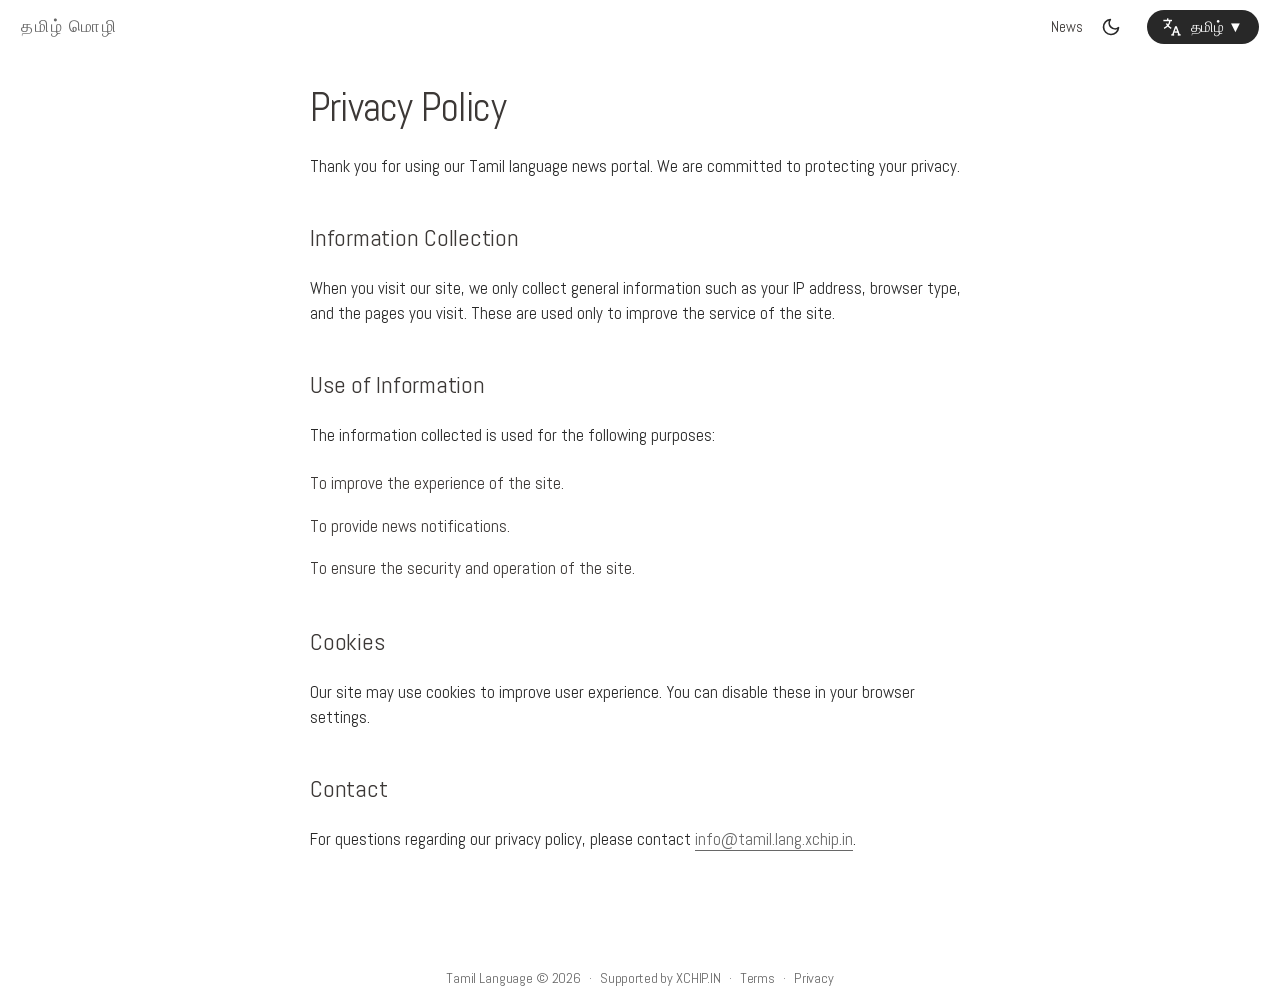
<file: en/legal/privacy.html>
<!DOCTYPE html><html lang="en" class="__variable_bde904 __variable_f241f1"><head><meta charSet="utf-8"/><meta name="viewport" content="width=device-width, initial-scale=1"/><link rel="preload" href="/_next/static/media/4c7c43bdd7a35c63-s.p.woff2" as="font" crossorigin="" type="font/woff2"/><link rel="preload" href="/_next/static/media/5e1bda47f81ec89a-s.p.woff2" as="font" crossorigin="" type="font/woff2"/><link rel="preload" href="/_next/static/media/6681946d7a6ccbb7-s.p.woff2" as="font" crossorigin="" type="font/woff2"/><link rel="preload" href="/_next/static/media/84f090e3b62fb9e3-s.p.woff2" as="font" crossorigin="" type="font/woff2"/><link rel="preload" href="/_next/static/media/e6fd32ec5acdd27d-s.p.woff2" as="font" crossorigin="" type="font/woff2"/><link rel="stylesheet" href="/_next/static/css/48e87e5d915b7bb9.css" data-precedence="next"/><link rel="preload" as="script" fetchPriority="low" href="/_next/static/chunks/webpack-5a1255510ad6fb88.js"/><script src="/_next/static/chunks/4bd1b696-1129ded6c0b3841f.js" async=""></script><script src="/_next/static/chunks/517-d280133a0a607e3b.js" async=""></script><script src="/_next/static/chunks/main-app-f2e2899c8849ef08.js" async=""></script><script src="/_next/static/chunks/463-9179946f20cd15da.js" async=""></script><script src="/_next/static/chunks/51-3ece5718265432c0.js" async=""></script><script src="/_next/static/chunks/app/en/legal/privacy/page-dd0fa7cd8b1bbc0b.js" async=""></script><meta name="next-size-adjust"/><title>தமிழ் மொழி</title><meta name="description" content="தமிழ் மொழி"/><link rel="canonical" href="https://tamil.lang.xchip.in"/><script>
              (function() {
                try {
                  var theme = localStorage.getItem('theme');
                  var supportDarkMode = window.matchMedia('(prefers-color-scheme: dark)').matches === true;
                  if (!theme && supportDarkMode) theme = 'dark';
                  if (theme === 'dark') document.documentElement.classList.add('darkmode');
                } catch (e) {}
              })();
            </script><script src="/_next/static/chunks/polyfills-42372ed130431b0a.js" noModule=""></script></head><body><div id="wrapper"><header id="header"><div id="site-header" class="site-header" style="justify-content:space-between"><div class="navbar-logo "><a href="/en">தமிழ் மொழி</a></div><div class="nav-group"><nav class="top-nav"><a href="/en/news">News</a></nav><button class="dark-mode-toggle" aria-label="Toggle dark mode"><svg id="sun" xmlns="http://www.w3.org/2000/svg" width="20" height="20" viewBox="0 0 24 24" fill="none" stroke="currentColor" stroke-width="2" stroke-linecap="round" stroke-linejoin="round"><circle cx="12" cy="12" r="5"></circle><line x1="12" y1="1" x2="12" y2="3"></line><line x1="12" y1="21" x2="12" y2="23"></line><line x1="4.22" y1="4.22" x2="5.64" y2="5.64"></line><line x1="18.36" y1="18.36" x2="19.78" y2="19.78"></line><line x1="1" y1="12" x2="3" y2="12"></line><line x1="21" y1="12" x2="23" y2="12"></line><line x1="4.22" y1="19.78" x2="5.64" y2="18.36"></line><line x1="18.36" y1="5.64" x2="19.78" y2="4.22"></line></svg><svg id="moon" xmlns="http://www.w3.org/2000/svg" width="20" height="20" viewBox="0 0 24 24" fill="none" stroke="currentColor" stroke-width="2" stroke-linecap="round" stroke-linejoin="round"><path d="M21 12.79A9 9 0 1 1 11.21 3 7 7 0 0 0 21 12.79z"></path></svg></button><div class="lang-dropdown-container"><button class="lang-btn" aria-label="Select language"><svg viewBox="0 0 24 24" width="18" height="18" xmlns="http://www.w3.org/2000/svg" style="flex-shrink:0"><line x1="0.5" y1="3.35" x2="12" y2="3.35" stroke="currentColor" stroke-width="1.92" stroke-miterlimit="10"></line><line x1="6.25" y1="0.48" x2="6.25" y2="3.35" stroke="currentColor" stroke-width="1.92" stroke-miterlimit="10"></line><path d="M9.12,3.35c0,3.52-3.28,8.2-7.66,10.55" stroke="currentColor" stroke-width="1.92" stroke-miterlimit="10" fill="none"></path><path d="M4.51,7.37A16.4,16.4,0,0,0,11,13.9" stroke="currentColor" stroke-width="1.92" stroke-miterlimit="10" fill="none"></path><polyline points="12.96 22.52 16.79 11.98 17.75 11.98 21.58 22.52" stroke="currentColor" stroke-width="1.92" stroke-miterlimit="10" fill="none"></polyline><line x1="20.43" y1="18.69" x2="15.07" y2="18.69" stroke="currentColor" stroke-width="1.92" stroke-miterlimit="10"></line><line x1="11.04" y1="22.52" x2="14.88" y2="22.52" stroke="currentColor" stroke-width="1.92" stroke-miterlimit="10"></line><line x1="19.67" y1="22.52" x2="23.5" y2="22.52" stroke="currentColor" stroke-width="1.92" stroke-miterlimit="10"></line></svg><span class="lang-text">தமிழ்<!-- --> ▼</span></button></div><button id="menu-toggle" class="hamburger " aria-label="Open menu" aria-expanded="false" aria-controls="mobile-menu" type="button"><span></span><span></span><span></span></button></div></div><div id="mobile-menu" class="mobile-menu-overlay " aria-hidden="true" style="display:none"><div class="mobile-menu-header">தமிழ் மொழி</div><button class="mobile-menu-close" aria-label="Close menu">✕</button><nav class="mobile-menu-nav" role="navigation" aria-label="Mobile"><a href="/en">Home</a><a href="/en/news">News</a></nav></div></header><main id="main" class="index content"><article class="content"><h1 class="page-title">Privacy Policy</h1><p>Thank you for using our Tamil language news portal. We are committed to protecting your privacy.</p><h2>Information Collection</h2><p>When you visit our site, we only collect general information such as your IP address, browser type, and the pages you visit. These are used only to improve the service of the site.</p><h2>Use of Information</h2><p>The information collected is used for the following purposes:</p><ul><li>To improve the experience of the site.</li><li>To provide news notifications.</li><li>To ensure the security and operation of the site.</li></ul><h2>Cookies</h2><p>Our site may use cookies to improve user experience. You can disable these in your browser settings.</p><h2>Contact</h2><p>For questions regarding our privacy policy, please contact <a href="mailto:info@tamil.lang.xchip.in">info@tamil.lang.xchip.in</a>.</p></article></main><footer id="footer"><div><span><a href="/en">Tamil Language</a> © <!-- -->2026</span><span class="footer-separator">·</span><span>Supported by<!-- --> <a href="https://www.xchip.in" target="_blank" rel="noopener noreferrer">XCHIP.IN</a></span><span class="footer-separator" id="first-footer-separator">·</span><span><a href="/en/legal/terms">Terms</a></span><span class="footer-separator">·</span><span><a href="/en/legal/privacy">Privacy</a></span></div></footer></div><script src="/_next/static/chunks/webpack-5a1255510ad6fb88.js" async=""></script><script>(self.__next_f=self.__next_f||[]).push([0])</script><script>self.__next_f.push([1,"7:\"$Sreact.fragment\"\n8:I[5244,[],\"\"]\n9:I[3866,[],\"\"]\na:I[4719,[\"463\",\"static/chunks/463-9179946f20cd15da.js\",\"51\",\"static/chunks/51-3ece5718265432c0.js\",\"57\",\"static/chunks/app/en/legal/privacy/page-dd0fa7cd8b1bbc0b.js\"],\"default\"]\nb:I[2509,[\"463\",\"static/chunks/463-9179946f20cd15da.js\",\"51\",\"static/chunks/51-3ece5718265432c0.js\",\"57\",\"static/chunks/app/en/legal/privacy/page-dd0fa7cd8b1bbc0b.js\"],\"default\"]\nc:I[6213,[],\"OutletBoundary\"]\ne:I[6213,[],\"MetadataBoundary\"]\n10:I[6213,[],\"ViewportBoundary\"]\n12:I[4835,[],\"\"]\n1:HL[\"/_next/static/media/4c7c43bdd7a35c63-s.p.woff2\",\"font\",{\"crossOrigin\":\"\",\"type\":\"font/woff2\"}]\n2:HL[\"/_next/static/media/5e1bda47f81ec89a-s.p.woff2\",\"font\",{\"crossOrigin\":\"\",\"type\":\"font/woff2\"}]\n3:HL[\"/_next/static/media/6681946d7a6ccbb7-s.p.woff2\",\"font\",{\"crossOrigin\":\"\",\"type\":\"font/woff2\"}]\n4:HL[\"/_next/static/media/84f090e3b62fb9e3-s.p.woff2\",\"font\",{\"crossOrigin\":\"\",\"type\":\"font/woff2\"}]\n5:HL[\"/_next/static/media/e6fd32ec5acdd27d-s.p.woff2\",\"font\",{\"crossOrigin\":\"\",\"type\":\"font/woff2\"}]\n6:HL[\"/_next/static/css/48e87e5d915b7bb9.css\",\"style\"]\n"])</script><script>self.__next_f.push([1,"0:{\"P\":null,\"b\":\"b-frshAvfudmJvDi7wuSL\",\"p\":\"\",\"c\":[\"\",\"en\",\"legal\",\"privacy\"],\"i\":false,\"f\":[[[\"\",{\"children\":[\"en\",{\"children\":[\"legal\",{\"children\":[\"privacy\",{\"children\":[\"__PAGE__\",{}]}]}]}]},\"$undefined\",\"$undefined\",true],[\"\",[\"$\",\"$7\",\"c\",{\"children\":[[[\"$\",\"link\",\"0\",{\"rel\":\"stylesheet\",\"href\":\"/_next/static/css/48e87e5d915b7bb9.css\",\"precedence\":\"next\",\"crossOrigin\":\"$undefined\",\"nonce\":\"$undefined\"}]],[\"$\",\"html\",null,{\"lang\":\"en\",\"className\":\"__variable_bde904 __variable_f241f1\",\"children\":[[\"$\",\"head\",null,{\"children\":[\"$\",\"script\",null,{\"dangerouslySetInnerHTML\":{\"__html\":\"\\n              (function() {\\n                try {\\n                  var theme = localStorage.getItem('theme');\\n                  var supportDarkMode = window.matchMedia('(prefers-color-scheme: dark)').matches === true;\\n                  if (!theme \u0026\u0026 supportDarkMode) theme = 'dark';\\n                  if (theme === 'dark') document.documentElement.classList.add('darkmode');\\n                } catch (e) {}\\n              })();\\n            \"}}]}],[\"$\",\"body\",null,{\"children\":[\"$\",\"$L8\",null,{\"parallelRouterKey\":\"children\",\"segmentPath\":[\"children\"],\"error\":\"$undefined\",\"errorStyles\":\"$undefined\",\"errorScripts\":\"$undefined\",\"template\":[\"$\",\"$L9\",null,{}],\"templateStyles\":\"$undefined\",\"templateScripts\":\"$undefined\",\"notFound\":[[\"$\",\"title\",null,{\"children\":\"404: This page could not be found.\"}],[\"$\",\"div\",null,{\"style\":{\"fontFamily\":\"system-ui,\\\"Segoe UI\\\",Roboto,Helvetica,Arial,sans-serif,\\\"Apple Color Emoji\\\",\\\"Segoe UI Emoji\\\"\",\"height\":\"100vh\",\"textAlign\":\"center\",\"display\":\"flex\",\"flexDirection\":\"column\",\"alignItems\":\"center\",\"justifyContent\":\"center\"},\"children\":[\"$\",\"div\",null,{\"children\":[[\"$\",\"style\",null,{\"dangerouslySetInnerHTML\":{\"__html\":\"body{color:#000;background:#fff;margin:0}.next-error-h1{border-right:1px solid rgba(0,0,0,.3)}@media (prefers-color-scheme:dark){body{color:#fff;background:#000}.next-error-h1{border-right:1px solid rgba(255,255,255,.3)}}\"}}],[\"$\",\"h1\",null,{\"className\":\"next-error-h1\",\"style\":{\"display\":\"inline-block\",\"margin\":\"0 20px 0 0\",\"padding\":\"0 23px 0 0\",\"fontSize\":24,\"fontWeight\":500,\"verticalAlign\":\"top\",\"lineHeight\":\"49px\"},\"children\":\"404\"}],[\"$\",\"div\",null,{\"style\":{\"display\":\"inline-block\"},\"children\":[\"$\",\"h2\",null,{\"style\":{\"fontSize\":14,\"fontWeight\":400,\"lineHeight\":\"49px\",\"margin\":0},\"children\":\"This page could not be found.\"}]}]]}]}]],\"notFoundStyles\":[]}]}]]}]]}],{\"children\":[\"en\",[\"$\",\"$7\",\"c\",{\"children\":[null,[\"$\",\"$L8\",null,{\"parallelRouterKey\":\"children\",\"segmentPath\":[\"children\",\"en\",\"children\"],\"error\":\"$undefined\",\"errorStyles\":\"$undefined\",\"errorScripts\":\"$undefined\",\"template\":[\"$\",\"$L9\",null,{}],\"templateStyles\":\"$undefined\",\"templateScripts\":\"$undefined\",\"notFound\":\"$undefined\",\"notFoundStyles\":\"$undefined\"}]]}],{\"children\":[\"legal\",[\"$\",\"$7\",\"c\",{\"children\":[null,[\"$\",\"$L8\",null,{\"parallelRouterKey\":\"children\",\"segmentPath\":[\"children\",\"en\",\"children\",\"legal\",\"children\"],\"error\":\"$undefined\",\"errorStyles\":\"$undefined\",\"errorScripts\":\"$undefined\",\"template\":[\"$\",\"$L9\",null,{}],\"templateStyles\":\"$undefined\",\"templateScripts\":\"$undefined\",\"notFound\":\"$undefined\",\"notFoundStyles\":\"$undefined\"}]]}],{\"children\":[\"privacy\",[\"$\",\"$7\",\"c\",{\"children\":[null,[\"$\",\"$L8\",null,{\"parallelRouterKey\":\"children\",\"segmentPath\":[\"children\",\"en\",\"children\",\"legal\",\"children\",\"privacy\",\"children\"],\"error\":\"$undefined\",\"errorStyles\":\"$undefined\",\"errorScripts\":\"$undefined\",\"template\":[\"$\",\"$L9\",null,{}],\"templateStyles\":\"$undefined\",\"templateScripts\":\"$undefined\",\"notFound\":\"$undefined\",\"notFoundStyles\":\"$undefined\"}]]}],{\"children\":[\"__PAGE__\",[\"$\",\"$7\",\"c\",{\"children\":[[\"$\",\"div\",null,{\"id\":\"wrapper\",\"children\":[[\"$\",\"$La\",null,{\"showLogo\":false}],[\"$\",\"main\",null,{\"id\":\"main\",\"className\":\"index content\",\"children\":[\"$\",\"article\",null,{\"className\":\"content\",\"children\":[[\"$\",\"h1\",null,{\"className\":\"page-title\",\"children\":\"Privacy Policy\"}],[\"$\",\"p\",null,{\"children\":\"Thank you for using our Tamil language news portal. We are committed to protecting your privacy.\"}],[\"$\",\"h2\",null,{\"children\":\"Information Collection\"}],[\"$\",\"p\",null,{\"children\":\"When you visit our site, we only collect general information such as your IP address, browser type, and the pages you visit. These are used only to improve the service of the site.\"}],[\"$\",\"h2\",null,{\"children\":\"Use of Information\"}],[\"$\",\"p\",null,{\"children\":\"The information collected is used for the following purposes:\"}],[\"$\",\"ul\",null,{\"children\":[[\"$\",\"li\",null,{\"children\":\"To improve the experience of the site.\"}],[\"$\",\"li\",null,{\"children\":\"To provide news notifications.\"}],[\"$\",\"li\",null,{\"children\":\"To ensure the security and operation of the site.\"}]]}],[\"$\",\"h2\",null,{\"children\":\"Cookies\"}],[\"$\",\"p\",null,{\"children\":\"Our site may use cookies to improve user experience. You can disable these in your browser settings.\"}],[\"$\",\"h2\",null,{\"children\":\"Contact\"}],[\"$\",\"p\",null,{\"children\":[\"For questions regarding our privacy policy, please contact \",[\"$\",\"a\",null,{\"href\":\"mailto:info@tamil.lang.xchip.in\",\"children\":\"info@tamil.lang.xchip.in\"}],\".\"]}]]}]}],[\"$\",\"$Lb\",null,{}]]}],null,[\"$\",\"$Lc\",null,{\"children\":\"$Ld\"}]]}],{},null]},null]},null]},null]},null],[\"$\",\"$7\",\"h\",{\"children\":[null,[\"$\",\"$7\",\"oUdjvgnaHzQ4PmpPnTsNK\",{\"children\":[[\"$\",\"$Le\",null,{\"children\":\"$Lf\"}],[\"$\",\"$L10\",null,{\"children\":\"$L11\"}],[\"$\",\"meta\",null,{\"name\":\"next-size-adjust\"}]]}]]}]]],\"m\":\"$undefined\",\"G\":[\"$12\",\"$undefined\"],\"s\":false,\"S\":true}\n"])</script><script>self.__next_f.push([1,"11:[[\"$\",\"meta\",\"0\",{\"name\":\"viewport\",\"content\":\"width=device-width, initial-scale=1\"}]]\nf:[[\"$\",\"meta\",\"0\",{\"charSet\":\"utf-8\"}],[\"$\",\"title\",\"1\",{\"children\":\"தமிழ் மொழி\"}],[\"$\",\"meta\",\"2\",{\"name\":\"description\",\"content\":\"தமிழ் மொழி\"}],[\"$\",\"link\",\"3\",{\"rel\":\"canonical\",\"href\":\"https://tamil.lang.xchip.in\"}]]\n"])</script><script>self.__next_f.push([1,"d:null\n"])</script></body></html>
</file>
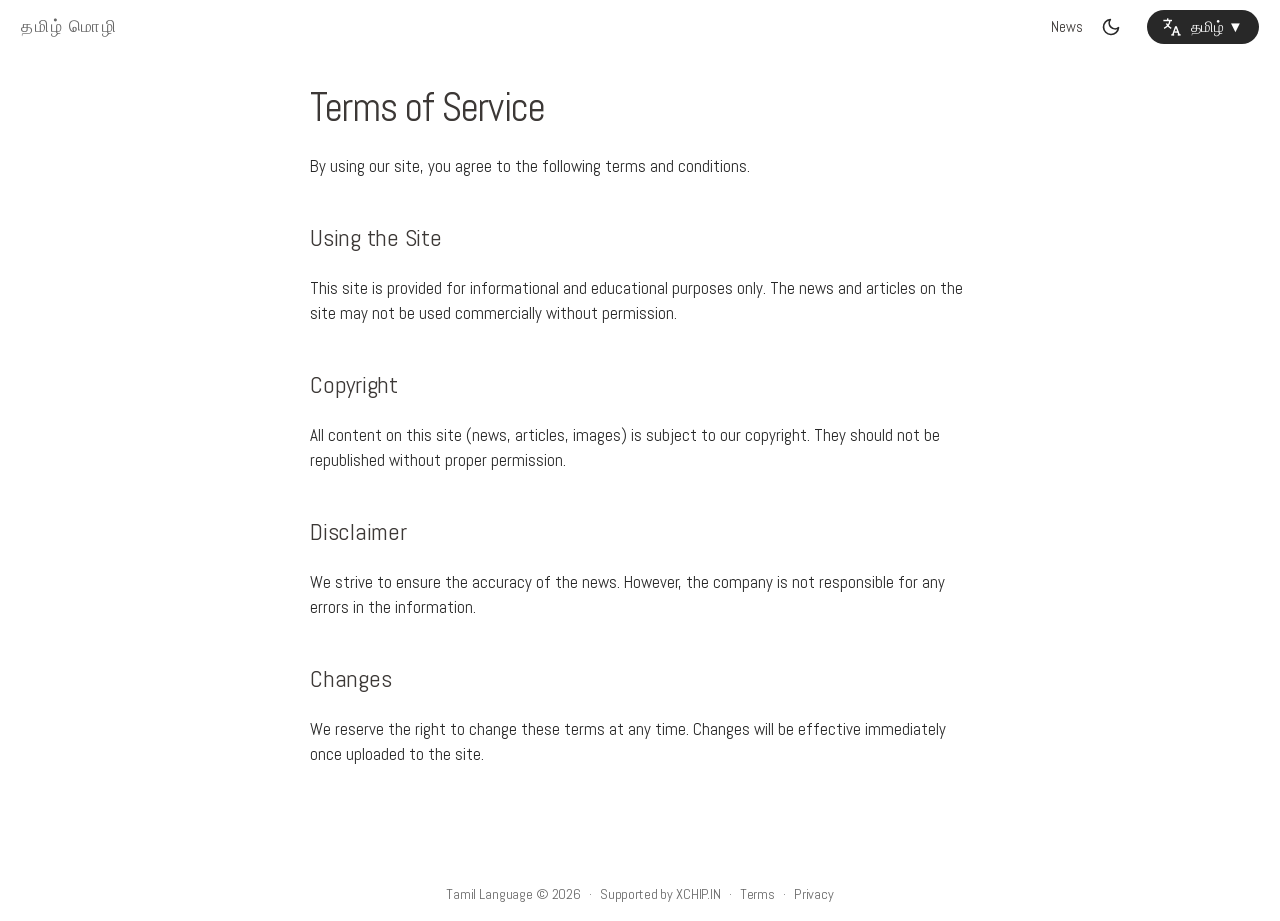
<file: en/legal/terms.html>
<!DOCTYPE html><html lang="en" class="__variable_bde904 __variable_f241f1"><head><meta charSet="utf-8"/><meta name="viewport" content="width=device-width, initial-scale=1"/><link rel="preload" href="/_next/static/media/4c7c43bdd7a35c63-s.p.woff2" as="font" crossorigin="" type="font/woff2"/><link rel="preload" href="/_next/static/media/5e1bda47f81ec89a-s.p.woff2" as="font" crossorigin="" type="font/woff2"/><link rel="preload" href="/_next/static/media/6681946d7a6ccbb7-s.p.woff2" as="font" crossorigin="" type="font/woff2"/><link rel="preload" href="/_next/static/media/84f090e3b62fb9e3-s.p.woff2" as="font" crossorigin="" type="font/woff2"/><link rel="preload" href="/_next/static/media/e6fd32ec5acdd27d-s.p.woff2" as="font" crossorigin="" type="font/woff2"/><link rel="stylesheet" href="/_next/static/css/48e87e5d915b7bb9.css" data-precedence="next"/><link rel="preload" as="script" fetchPriority="low" href="/_next/static/chunks/webpack-5a1255510ad6fb88.js"/><script src="/_next/static/chunks/4bd1b696-1129ded6c0b3841f.js" async=""></script><script src="/_next/static/chunks/517-d280133a0a607e3b.js" async=""></script><script src="/_next/static/chunks/main-app-f2e2899c8849ef08.js" async=""></script><script src="/_next/static/chunks/463-9179946f20cd15da.js" async=""></script><script src="/_next/static/chunks/51-3ece5718265432c0.js" async=""></script><script src="/_next/static/chunks/app/en/legal/terms/page-f6ddfb8b934940b7.js" async=""></script><meta name="next-size-adjust"/><title>தமிழ் மொழி</title><meta name="description" content="தமிழ் மொழி"/><link rel="canonical" href="https://tamil.lang.xchip.in"/><script>
              (function() {
                try {
                  var theme = localStorage.getItem('theme');
                  var supportDarkMode = window.matchMedia('(prefers-color-scheme: dark)').matches === true;
                  if (!theme && supportDarkMode) theme = 'dark';
                  if (theme === 'dark') document.documentElement.classList.add('darkmode');
                } catch (e) {}
              })();
            </script><script src="/_next/static/chunks/polyfills-42372ed130431b0a.js" noModule=""></script></head><body><div id="wrapper"><header id="header"><div id="site-header" class="site-header" style="justify-content:space-between"><div class="navbar-logo "><a href="/en">தமிழ் மொழி</a></div><div class="nav-group"><nav class="top-nav"><a href="/en/news">News</a></nav><button class="dark-mode-toggle" aria-label="Toggle dark mode"><svg id="sun" xmlns="http://www.w3.org/2000/svg" width="20" height="20" viewBox="0 0 24 24" fill="none" stroke="currentColor" stroke-width="2" stroke-linecap="round" stroke-linejoin="round"><circle cx="12" cy="12" r="5"></circle><line x1="12" y1="1" x2="12" y2="3"></line><line x1="12" y1="21" x2="12" y2="23"></line><line x1="4.22" y1="4.22" x2="5.64" y2="5.64"></line><line x1="18.36" y1="18.36" x2="19.78" y2="19.78"></line><line x1="1" y1="12" x2="3" y2="12"></line><line x1="21" y1="12" x2="23" y2="12"></line><line x1="4.22" y1="19.78" x2="5.64" y2="18.36"></line><line x1="18.36" y1="5.64" x2="19.78" y2="4.22"></line></svg><svg id="moon" xmlns="http://www.w3.org/2000/svg" width="20" height="20" viewBox="0 0 24 24" fill="none" stroke="currentColor" stroke-width="2" stroke-linecap="round" stroke-linejoin="round"><path d="M21 12.79A9 9 0 1 1 11.21 3 7 7 0 0 0 21 12.79z"></path></svg></button><div class="lang-dropdown-container"><button class="lang-btn" aria-label="Select language"><svg viewBox="0 0 24 24" width="18" height="18" xmlns="http://www.w3.org/2000/svg" style="flex-shrink:0"><line x1="0.5" y1="3.35" x2="12" y2="3.35" stroke="currentColor" stroke-width="1.92" stroke-miterlimit="10"></line><line x1="6.25" y1="0.48" x2="6.25" y2="3.35" stroke="currentColor" stroke-width="1.92" stroke-miterlimit="10"></line><path d="M9.12,3.35c0,3.52-3.28,8.2-7.66,10.55" stroke="currentColor" stroke-width="1.92" stroke-miterlimit="10" fill="none"></path><path d="M4.51,7.37A16.4,16.4,0,0,0,11,13.9" stroke="currentColor" stroke-width="1.92" stroke-miterlimit="10" fill="none"></path><polyline points="12.96 22.52 16.79 11.98 17.75 11.98 21.58 22.52" stroke="currentColor" stroke-width="1.92" stroke-miterlimit="10" fill="none"></polyline><line x1="20.43" y1="18.69" x2="15.07" y2="18.69" stroke="currentColor" stroke-width="1.92" stroke-miterlimit="10"></line><line x1="11.04" y1="22.52" x2="14.88" y2="22.52" stroke="currentColor" stroke-width="1.92" stroke-miterlimit="10"></line><line x1="19.67" y1="22.52" x2="23.5" y2="22.52" stroke="currentColor" stroke-width="1.92" stroke-miterlimit="10"></line></svg><span class="lang-text">தமிழ்<!-- --> ▼</span></button></div><button id="menu-toggle" class="hamburger " aria-label="Open menu" aria-expanded="false" aria-controls="mobile-menu" type="button"><span></span><span></span><span></span></button></div></div><div id="mobile-menu" class="mobile-menu-overlay " aria-hidden="true" style="display:none"><div class="mobile-menu-header">தமிழ் மொழி</div><button class="mobile-menu-close" aria-label="Close menu">✕</button><nav class="mobile-menu-nav" role="navigation" aria-label="Mobile"><a href="/en">Home</a><a href="/en/news">News</a></nav></div></header><main id="main" class="index content"><article class="content"><h1 class="page-title">Terms of Service</h1><p>By using our site, you agree to the following terms and conditions.</p><h2>Using the Site</h2><p>This site is provided for informational and educational purposes only. The news and articles on the site may not be used commercially without permission.</p><h2>Copyright</h2><p>All content on this site (news, articles, images) is subject to our copyright. They should not be republished without proper permission.</p><h2>Disclaimer</h2><p>We strive to ensure the accuracy of the news. However, the company is not responsible for any errors in the information.</p><h2>Changes</h2><p>We reserve the right to change these terms at any time. Changes will be effective immediately once uploaded to the site.</p></article></main><footer id="footer"><div><span><a href="/en">Tamil Language</a> © <!-- -->2026</span><span class="footer-separator">·</span><span>Supported by<!-- --> <a href="https://www.xchip.in" target="_blank" rel="noopener noreferrer">XCHIP.IN</a></span><span class="footer-separator" id="first-footer-separator">·</span><span><a href="/en/legal/terms">Terms</a></span><span class="footer-separator">·</span><span><a href="/en/legal/privacy">Privacy</a></span></div></footer></div><script src="/_next/static/chunks/webpack-5a1255510ad6fb88.js" async=""></script><script>(self.__next_f=self.__next_f||[]).push([0])</script><script>self.__next_f.push([1,"7:\"$Sreact.fragment\"\n8:I[5244,[],\"\"]\n9:I[3866,[],\"\"]\na:I[4719,[\"463\",\"static/chunks/463-9179946f20cd15da.js\",\"51\",\"static/chunks/51-3ece5718265432c0.js\",\"558\",\"static/chunks/app/en/legal/terms/page-f6ddfb8b934940b7.js\"],\"default\"]\nb:I[2509,[\"463\",\"static/chunks/463-9179946f20cd15da.js\",\"51\",\"static/chunks/51-3ece5718265432c0.js\",\"558\",\"static/chunks/app/en/legal/terms/page-f6ddfb8b934940b7.js\"],\"default\"]\nc:I[6213,[],\"OutletBoundary\"]\ne:I[6213,[],\"MetadataBoundary\"]\n10:I[6213,[],\"ViewportBoundary\"]\n12:I[4835,[],\"\"]\n1:HL[\"/_next/static/media/4c7c43bdd7a35c63-s.p.woff2\",\"font\",{\"crossOrigin\":\"\",\"type\":\"font/woff2\"}]\n2:HL[\"/_next/static/media/5e1bda47f81ec89a-s.p.woff2\",\"font\",{\"crossOrigin\":\"\",\"type\":\"font/woff2\"}]\n3:HL[\"/_next/static/media/6681946d7a6ccbb7-s.p.woff2\",\"font\",{\"crossOrigin\":\"\",\"type\":\"font/woff2\"}]\n4:HL[\"/_next/static/media/84f090e3b62fb9e3-s.p.woff2\",\"font\",{\"crossOrigin\":\"\",\"type\":\"font/woff2\"}]\n5:HL[\"/_next/static/media/e6fd32ec5acdd27d-s.p.woff2\",\"font\",{\"crossOrigin\":\"\",\"type\":\"font/woff2\"}]\n6:HL[\"/_next/static/css/48e87e5d915b7bb9.css\",\"style\"]\n"])</script><script>self.__next_f.push([1,"0:{\"P\":null,\"b\":\"b-frshAvfudmJvDi7wuSL\",\"p\":\"\",\"c\":[\"\",\"en\",\"legal\",\"terms\"],\"i\":false,\"f\":[[[\"\",{\"children\":[\"en\",{\"children\":[\"legal\",{\"children\":[\"terms\",{\"children\":[\"__PAGE__\",{}]}]}]}]},\"$undefined\",\"$undefined\",true],[\"\",[\"$\",\"$7\",\"c\",{\"children\":[[[\"$\",\"link\",\"0\",{\"rel\":\"stylesheet\",\"href\":\"/_next/static/css/48e87e5d915b7bb9.css\",\"precedence\":\"next\",\"crossOrigin\":\"$undefined\",\"nonce\":\"$undefined\"}]],[\"$\",\"html\",null,{\"lang\":\"en\",\"className\":\"__variable_bde904 __variable_f241f1\",\"children\":[[\"$\",\"head\",null,{\"children\":[\"$\",\"script\",null,{\"dangerouslySetInnerHTML\":{\"__html\":\"\\n              (function() {\\n                try {\\n                  var theme = localStorage.getItem('theme');\\n                  var supportDarkMode = window.matchMedia('(prefers-color-scheme: dark)').matches === true;\\n                  if (!theme \u0026\u0026 supportDarkMode) theme = 'dark';\\n                  if (theme === 'dark') document.documentElement.classList.add('darkmode');\\n                } catch (e) {}\\n              })();\\n            \"}}]}],[\"$\",\"body\",null,{\"children\":[\"$\",\"$L8\",null,{\"parallelRouterKey\":\"children\",\"segmentPath\":[\"children\"],\"error\":\"$undefined\",\"errorStyles\":\"$undefined\",\"errorScripts\":\"$undefined\",\"template\":[\"$\",\"$L9\",null,{}],\"templateStyles\":\"$undefined\",\"templateScripts\":\"$undefined\",\"notFound\":[[\"$\",\"title\",null,{\"children\":\"404: This page could not be found.\"}],[\"$\",\"div\",null,{\"style\":{\"fontFamily\":\"system-ui,\\\"Segoe UI\\\",Roboto,Helvetica,Arial,sans-serif,\\\"Apple Color Emoji\\\",\\\"Segoe UI Emoji\\\"\",\"height\":\"100vh\",\"textAlign\":\"center\",\"display\":\"flex\",\"flexDirection\":\"column\",\"alignItems\":\"center\",\"justifyContent\":\"center\"},\"children\":[\"$\",\"div\",null,{\"children\":[[\"$\",\"style\",null,{\"dangerouslySetInnerHTML\":{\"__html\":\"body{color:#000;background:#fff;margin:0}.next-error-h1{border-right:1px solid rgba(0,0,0,.3)}@media (prefers-color-scheme:dark){body{color:#fff;background:#000}.next-error-h1{border-right:1px solid rgba(255,255,255,.3)}}\"}}],[\"$\",\"h1\",null,{\"className\":\"next-error-h1\",\"style\":{\"display\":\"inline-block\",\"margin\":\"0 20px 0 0\",\"padding\":\"0 23px 0 0\",\"fontSize\":24,\"fontWeight\":500,\"verticalAlign\":\"top\",\"lineHeight\":\"49px\"},\"children\":\"404\"}],[\"$\",\"div\",null,{\"style\":{\"display\":\"inline-block\"},\"children\":[\"$\",\"h2\",null,{\"style\":{\"fontSize\":14,\"fontWeight\":400,\"lineHeight\":\"49px\",\"margin\":0},\"children\":\"This page could not be found.\"}]}]]}]}]],\"notFoundStyles\":[]}]}]]}]]}],{\"children\":[\"en\",[\"$\",\"$7\",\"c\",{\"children\":[null,[\"$\",\"$L8\",null,{\"parallelRouterKey\":\"children\",\"segmentPath\":[\"children\",\"en\",\"children\"],\"error\":\"$undefined\",\"errorStyles\":\"$undefined\",\"errorScripts\":\"$undefined\",\"template\":[\"$\",\"$L9\",null,{}],\"templateStyles\":\"$undefined\",\"templateScripts\":\"$undefined\",\"notFound\":\"$undefined\",\"notFoundStyles\":\"$undefined\"}]]}],{\"children\":[\"legal\",[\"$\",\"$7\",\"c\",{\"children\":[null,[\"$\",\"$L8\",null,{\"parallelRouterKey\":\"children\",\"segmentPath\":[\"children\",\"en\",\"children\",\"legal\",\"children\"],\"error\":\"$undefined\",\"errorStyles\":\"$undefined\",\"errorScripts\":\"$undefined\",\"template\":[\"$\",\"$L9\",null,{}],\"templateStyles\":\"$undefined\",\"templateScripts\":\"$undefined\",\"notFound\":\"$undefined\",\"notFoundStyles\":\"$undefined\"}]]}],{\"children\":[\"terms\",[\"$\",\"$7\",\"c\",{\"children\":[null,[\"$\",\"$L8\",null,{\"parallelRouterKey\":\"children\",\"segmentPath\":[\"children\",\"en\",\"children\",\"legal\",\"children\",\"terms\",\"children\"],\"error\":\"$undefined\",\"errorStyles\":\"$undefined\",\"errorScripts\":\"$undefined\",\"template\":[\"$\",\"$L9\",null,{}],\"templateStyles\":\"$undefined\",\"templateScripts\":\"$undefined\",\"notFound\":\"$undefined\",\"notFoundStyles\":\"$undefined\"}]]}],{\"children\":[\"__PAGE__\",[\"$\",\"$7\",\"c\",{\"children\":[[\"$\",\"div\",null,{\"id\":\"wrapper\",\"children\":[[\"$\",\"$La\",null,{\"showLogo\":false}],[\"$\",\"main\",null,{\"id\":\"main\",\"className\":\"index content\",\"children\":[\"$\",\"article\",null,{\"className\":\"content\",\"children\":[[\"$\",\"h1\",null,{\"className\":\"page-title\",\"children\":\"Terms of Service\"}],[\"$\",\"p\",null,{\"children\":\"By using our site, you agree to the following terms and conditions.\"}],[\"$\",\"h2\",null,{\"children\":\"Using the Site\"}],[\"$\",\"p\",null,{\"children\":\"This site is provided for informational and educational purposes only. The news and articles on the site may not be used commercially without permission.\"}],[\"$\",\"h2\",null,{\"children\":\"Copyright\"}],[\"$\",\"p\",null,{\"children\":\"All content on this site (news, articles, images) is subject to our copyright. They should not be republished without proper permission.\"}],[\"$\",\"h2\",null,{\"children\":\"Disclaimer\"}],[\"$\",\"p\",null,{\"children\":\"We strive to ensure the accuracy of the news. However, the company is not responsible for any errors in the information.\"}],[\"$\",\"h2\",null,{\"children\":\"Changes\"}],[\"$\",\"p\",null,{\"children\":\"We reserve the right to change these terms at any time. Changes will be effective immediately once uploaded to the site.\"}]]}]}],[\"$\",\"$Lb\",null,{}]]}],null,[\"$\",\"$Lc\",null,{\"children\":\"$Ld\"}]]}],{},null]},null]},null]},null]},null],[\"$\",\"$7\",\"h\",{\"children\":[null,[\"$\",\"$7\",\"cDzSKnYCSB9zKP_78-N48\",{\"children\":[[\"$\",\"$Le\",null,{\"children\":\"$Lf\"}],[\"$\",\"$L10\",null,{\"children\":\"$L11\"}],[\"$\",\"meta\",null,{\"name\":\"next-size-adjust\"}]]}]]}]]],\"m\":\"$undefined\",\"G\":[\"$12\",\"$undefined\"],\"s\":false,\"S\":true}\n"])</script><script>self.__next_f.push([1,"11:[[\"$\",\"meta\",\"0\",{\"name\":\"viewport\",\"content\":\"width=device-width, initial-scale=1\"}]]\nf:[[\"$\",\"meta\",\"0\",{\"charSet\":\"utf-8\"}],[\"$\",\"title\",\"1\",{\"children\":\"தமிழ் மொழி\"}],[\"$\",\"meta\",\"2\",{\"name\":\"description\",\"content\":\"தமிழ் மொழி\"}],[\"$\",\"link\",\"3\",{\"rel\":\"canonical\",\"href\":\"https://tamil.lang.xchip.in\"}]]\n"])</script><script>self.__next_f.push([1,"d:null\n"])</script></body></html>
</file>
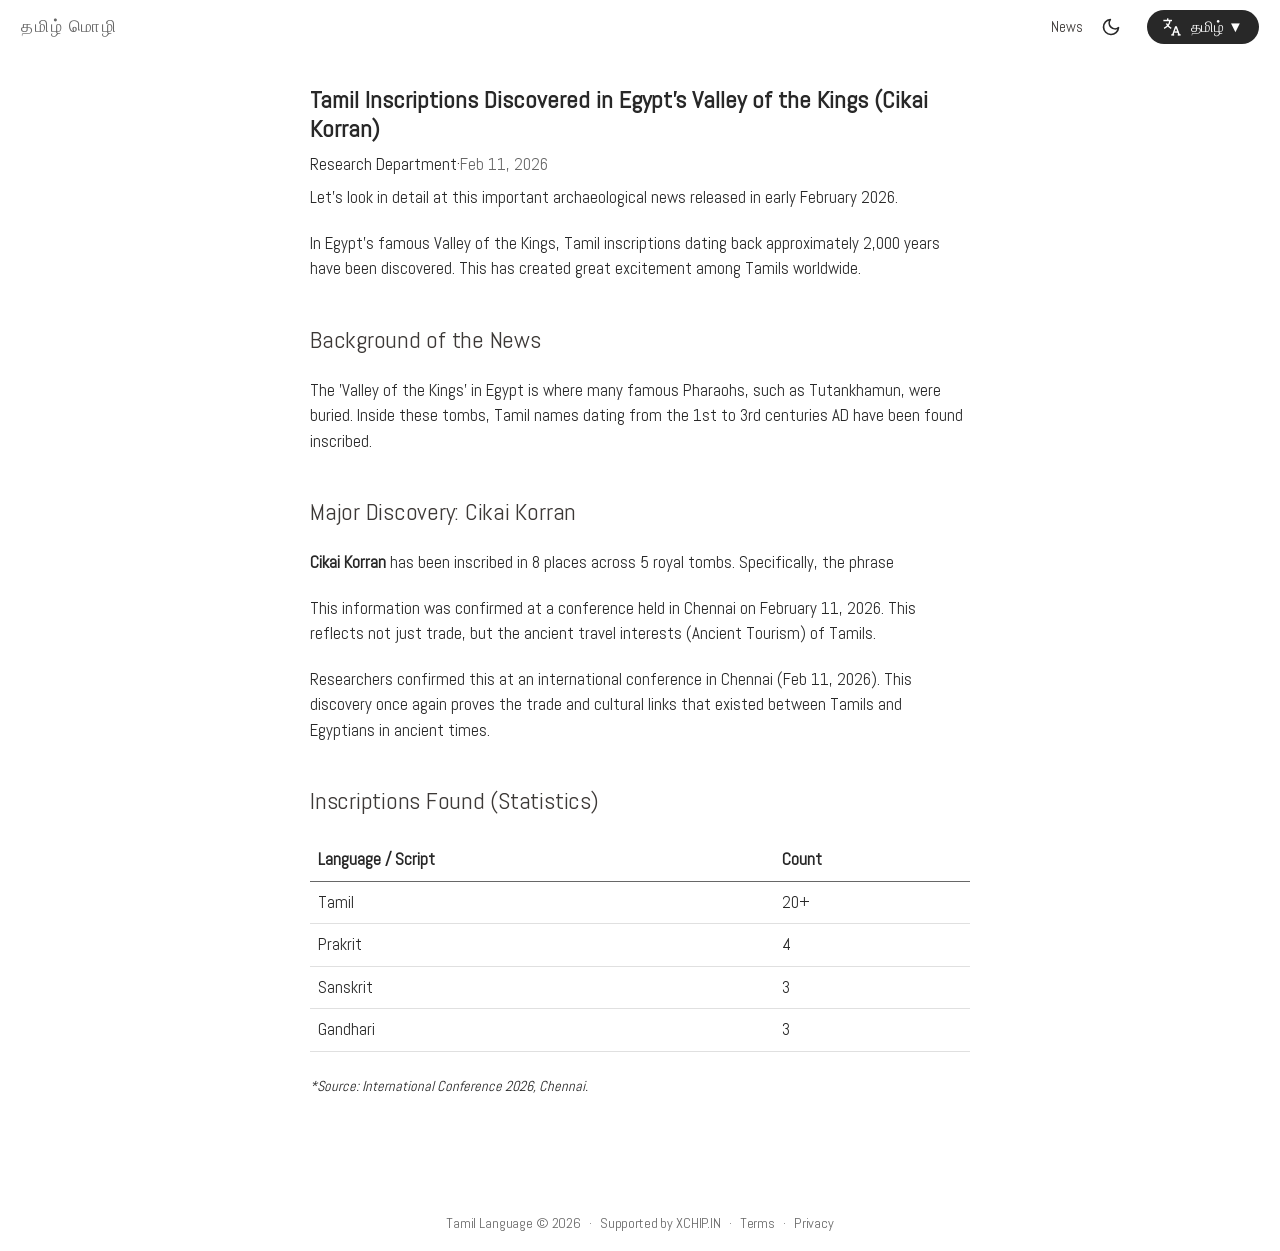
<file: en/news/egypt-tamil-discovery.html>
<!DOCTYPE html><html lang="en" class="__variable_bde904 __variable_f241f1"><head><meta charSet="utf-8"/><meta name="viewport" content="width=device-width, initial-scale=1"/><link rel="preload" href="/_next/static/media/4c7c43bdd7a35c63-s.p.woff2" as="font" crossorigin="" type="font/woff2"/><link rel="preload" href="/_next/static/media/5e1bda47f81ec89a-s.p.woff2" as="font" crossorigin="" type="font/woff2"/><link rel="preload" href="/_next/static/media/6681946d7a6ccbb7-s.p.woff2" as="font" crossorigin="" type="font/woff2"/><link rel="preload" href="/_next/static/media/84f090e3b62fb9e3-s.p.woff2" as="font" crossorigin="" type="font/woff2"/><link rel="preload" href="/_next/static/media/e6fd32ec5acdd27d-s.p.woff2" as="font" crossorigin="" type="font/woff2"/><link rel="stylesheet" href="/_next/static/css/48e87e5d915b7bb9.css" data-precedence="next"/><link rel="preload" as="script" fetchPriority="low" href="/_next/static/chunks/webpack-5a1255510ad6fb88.js"/><script src="/_next/static/chunks/4bd1b696-1129ded6c0b3841f.js" async=""></script><script src="/_next/static/chunks/517-d280133a0a607e3b.js" async=""></script><script src="/_next/static/chunks/main-app-f2e2899c8849ef08.js" async=""></script><script src="/_next/static/chunks/463-9179946f20cd15da.js" async=""></script><script src="/_next/static/chunks/51-3ece5718265432c0.js" async=""></script><script src="/_next/static/chunks/app/en/news/%5Bslug%5D/page-8f7f2c445c58e52b.js" async=""></script><meta name="next-size-adjust"/><title>Tamil | Tamil Inscriptions Discovered in Egypt&#x27;s Valley of the Kings (Cikai Korran)</title><meta name="description" content="Let&#x27;s look in detail at this important archaeological news released in early February 2026."/><link rel="canonical" href="https://tamil.lang.xchip.in"/><meta property="og:title" content="Tamil | Tamil Inscriptions Discovered in Egypt&#x27;s Valley of the Kings (Cikai Korran)"/><meta property="og:description" content="Let&#x27;s look in detail at this important archaeological news released in early February 2026."/><meta property="og:type" content="article"/><meta name="twitter:card" content="summary"/><meta name="twitter:title" content="Tamil | Tamil Inscriptions Discovered in Egypt&#x27;s Valley of the Kings (Cikai Korran)"/><meta name="twitter:description" content="Let&#x27;s look in detail at this important archaeological news released in early February 2026."/><script>
              (function() {
                try {
                  var theme = localStorage.getItem('theme');
                  var supportDarkMode = window.matchMedia('(prefers-color-scheme: dark)').matches === true;
                  if (!theme && supportDarkMode) theme = 'dark';
                  if (theme === 'dark') document.documentElement.classList.add('darkmode');
                } catch (e) {}
              })();
            </script><script src="/_next/static/chunks/polyfills-42372ed130431b0a.js" noModule=""></script></head><body><div id="wrapper"><header id="header"><div id="site-header" class="site-header" style="justify-content:space-between"><div class="navbar-logo "><a href="/en">தமிழ் மொழி</a></div><div class="nav-group"><nav class="top-nav"><a href="/en/news">News</a></nav><button class="dark-mode-toggle" aria-label="Toggle dark mode"><svg id="sun" xmlns="http://www.w3.org/2000/svg" width="20" height="20" viewBox="0 0 24 24" fill="none" stroke="currentColor" stroke-width="2" stroke-linecap="round" stroke-linejoin="round"><circle cx="12" cy="12" r="5"></circle><line x1="12" y1="1" x2="12" y2="3"></line><line x1="12" y1="21" x2="12" y2="23"></line><line x1="4.22" y1="4.22" x2="5.64" y2="5.64"></line><line x1="18.36" y1="18.36" x2="19.78" y2="19.78"></line><line x1="1" y1="12" x2="3" y2="12"></line><line x1="21" y1="12" x2="23" y2="12"></line><line x1="4.22" y1="19.78" x2="5.64" y2="18.36"></line><line x1="18.36" y1="5.64" x2="19.78" y2="4.22"></line></svg><svg id="moon" xmlns="http://www.w3.org/2000/svg" width="20" height="20" viewBox="0 0 24 24" fill="none" stroke="currentColor" stroke-width="2" stroke-linecap="round" stroke-linejoin="round"><path d="M21 12.79A9 9 0 1 1 11.21 3 7 7 0 0 0 21 12.79z"></path></svg></button><div class="lang-dropdown-container"><button class="lang-btn" aria-label="Select language"><svg viewBox="0 0 24 24" width="18" height="18" xmlns="http://www.w3.org/2000/svg" style="flex-shrink:0"><line x1="0.5" y1="3.35" x2="12" y2="3.35" stroke="currentColor" stroke-width="1.92" stroke-miterlimit="10"></line><line x1="6.25" y1="0.48" x2="6.25" y2="3.35" stroke="currentColor" stroke-width="1.92" stroke-miterlimit="10"></line><path d="M9.12,3.35c0,3.52-3.28,8.2-7.66,10.55" stroke="currentColor" stroke-width="1.92" stroke-miterlimit="10" fill="none"></path><path d="M4.51,7.37A16.4,16.4,0,0,0,11,13.9" stroke="currentColor" stroke-width="1.92" stroke-miterlimit="10" fill="none"></path><polyline points="12.96 22.52 16.79 11.98 17.75 11.98 21.58 22.52" stroke="currentColor" stroke-width="1.92" stroke-miterlimit="10" fill="none"></polyline><line x1="20.43" y1="18.69" x2="15.07" y2="18.69" stroke="currentColor" stroke-width="1.92" stroke-miterlimit="10"></line><line x1="11.04" y1="22.52" x2="14.88" y2="22.52" stroke="currentColor" stroke-width="1.92" stroke-miterlimit="10"></line><line x1="19.67" y1="22.52" x2="23.5" y2="22.52" stroke="currentColor" stroke-width="1.92" stroke-miterlimit="10"></line></svg><span class="lang-text">தமிழ்<!-- --> ▼</span></button></div><button id="menu-toggle" class="hamburger " aria-label="Open menu" aria-expanded="false" aria-controls="mobile-menu" type="button"><span></span><span></span><span></span></button></div></div><div id="mobile-menu" class="mobile-menu-overlay " aria-hidden="true" style="display:none"><div class="mobile-menu-header">தமிழ் மொழி</div><button class="mobile-menu-close" aria-label="Close menu">✕</button><nav class="mobile-menu-nav" role="navigation" aria-label="Mobile"><a href="/en">Home</a><a href="/en/news">News</a></nav></div></header><main id="main" class="index content"><article class="content blog-post"><h1>Tamil Inscriptions Discovered in Egypt&#x27;s Valley of the Kings (Cikai Korran)</h1><div class="post-meta" style="margin-bottom:0.5rem"><span class="author">Research Department</span><span class="separator">·</span><time>Feb 11, 2026</time></div><div class="post-content"><p>Let&#x27;s look in detail at this important archaeological news released in early February 2026.</p><p>In Egypt&#x27;s famous Valley of the Kings, Tamil inscriptions dating back approximately 2,000 years have been discovered. This has created great excitement among Tamils worldwide.</p><h2>Background of the News</h2><p>The &#x27;Valley of the Kings&#x27; in Egypt is where many famous Pharaohs, such as Tutankhamun, were buried. Inside these tombs, Tamil names dating from the 1st to 3rd centuries AD have been found inscribed.</p><h2>Major Discovery: Cikai Korran</h2><p><strong>Cikai Korran</strong> has been inscribed in 8 places across 5 royal tombs. Specifically, the phrase </p><p>This information was confirmed at a conference held in Chennai on February 11, 2026. This reflects not just trade, but the ancient travel interests (Ancient Tourism) of Tamils.</p><p>Researchers confirmed this at an international conference in Chennai (Feb 11, 2026). This discovery once again proves the trade and cultural links that existed between Tamils and Egyptians in ancient times.</p><h2>Inscriptions Found (Statistics)</h2><table style="width:100%;border-collapse:collapse;margin-bottom:1.5rem"><thead><tr style="border-bottom:1px solid var(--fg4)"><th style="text-align:left;padding:0.5rem">Language / Script</th><th style="text-align:left;padding:0.5rem">Count</th></tr></thead><tbody><tr style="border-bottom:1px solid color-mix(in srgb, var(--fg4) 20%, transparent)"><td style="padding:0.5rem">Tamil</td><td style="padding:0.5rem">20+</td></tr><tr style="border-bottom:1px solid color-mix(in srgb, var(--fg4) 20%, transparent)"><td style="padding:0.5rem">Prakrit</td><td style="padding:0.5rem">4</td></tr><tr style="border-bottom:1px solid color-mix(in srgb, var(--fg4) 20%, transparent)"><td style="padding:0.5rem">Sanskrit</td><td style="padding:0.5rem">3</td></tr><tr style="border-bottom:1px solid color-mix(in srgb, var(--fg4) 20%, transparent)"><td style="padding:0.5rem">Gandhari</td><td style="padding:0.5rem">3</td></tr></tbody></table><p style="font-style:italic;font-size:0.9rem">*Source: International Conference 2026, Chennai.</p></div></article></main><footer id="footer"><div><span><a href="/en">Tamil Language</a> © <!-- -->2026</span><span class="footer-separator">·</span><span>Supported by<!-- --> <a href="https://www.xchip.in" target="_blank" rel="noopener noreferrer">XCHIP.IN</a></span><span class="footer-separator" id="first-footer-separator">·</span><span><a href="/en/legal/terms">Terms</a></span><span class="footer-separator">·</span><span><a href="/en/legal/privacy">Privacy</a></span></div></footer></div><script src="/_next/static/chunks/webpack-5a1255510ad6fb88.js" async=""></script><script>(self.__next_f=self.__next_f||[]).push([0])</script><script>self.__next_f.push([1,"7:\"$Sreact.fragment\"\n8:I[5244,[],\"\"]\n9:I[3866,[],\"\"]\nb:I[6213,[],\"OutletBoundary\"]\nd:I[6213,[],\"MetadataBoundary\"]\nf:I[6213,[],\"ViewportBoundary\"]\n11:I[4835,[],\"\"]\n1:HL[\"/_next/static/media/4c7c43bdd7a35c63-s.p.woff2\",\"font\",{\"crossOrigin\":\"\",\"type\":\"font/woff2\"}]\n2:HL[\"/_next/static/media/5e1bda47f81ec89a-s.p.woff2\",\"font\",{\"crossOrigin\":\"\",\"type\":\"font/woff2\"}]\n3:HL[\"/_next/static/media/6681946d7a6ccbb7-s.p.woff2\",\"font\",{\"crossOrigin\":\"\",\"type\":\"font/woff2\"}]\n4:HL[\"/_next/static/media/84f090e3b62fb9e3-s.p.woff2\",\"font\",{\"crossOrigin\":\"\",\"type\":\"font/woff2\"}]\n5:HL[\"/_next/static/media/e6fd32ec5acdd27d-s.p.woff2\",\"font\",{\"crossOrigin\":\"\",\"type\":\"font/woff2\"}]\n6:HL[\"/_next/static/css/48e87e5d915b7bb9.css\",\"style\"]\n"])</script><script>self.__next_f.push([1,"0:{\"P\":null,\"b\":\"b-frshAvfudmJvDi7wuSL\",\"p\":\"\",\"c\":[\"\",\"en\",\"news\",\"egypt-tamil-discovery\"],\"i\":false,\"f\":[[[\"\",{\"children\":[\"en\",{\"children\":[\"news\",{\"children\":[[\"slug\",\"egypt-tamil-discovery\",\"d\"],{\"children\":[\"__PAGE__\",{}]}]}]}]},\"$undefined\",\"$undefined\",true],[\"\",[\"$\",\"$7\",\"c\",{\"children\":[[[\"$\",\"link\",\"0\",{\"rel\":\"stylesheet\",\"href\":\"/_next/static/css/48e87e5d915b7bb9.css\",\"precedence\":\"next\",\"crossOrigin\":\"$undefined\",\"nonce\":\"$undefined\"}]],[\"$\",\"html\",null,{\"lang\":\"en\",\"className\":\"__variable_bde904 __variable_f241f1\",\"children\":[[\"$\",\"head\",null,{\"children\":[\"$\",\"script\",null,{\"dangerouslySetInnerHTML\":{\"__html\":\"\\n              (function() {\\n                try {\\n                  var theme = localStorage.getItem('theme');\\n                  var supportDarkMode = window.matchMedia('(prefers-color-scheme: dark)').matches === true;\\n                  if (!theme \u0026\u0026 supportDarkMode) theme = 'dark';\\n                  if (theme === 'dark') document.documentElement.classList.add('darkmode');\\n                } catch (e) {}\\n              })();\\n            \"}}]}],[\"$\",\"body\",null,{\"children\":[\"$\",\"$L8\",null,{\"parallelRouterKey\":\"children\",\"segmentPath\":[\"children\"],\"error\":\"$undefined\",\"errorStyles\":\"$undefined\",\"errorScripts\":\"$undefined\",\"template\":[\"$\",\"$L9\",null,{}],\"templateStyles\":\"$undefined\",\"templateScripts\":\"$undefined\",\"notFound\":[[\"$\",\"title\",null,{\"children\":\"404: This page could not be found.\"}],[\"$\",\"div\",null,{\"style\":{\"fontFamily\":\"system-ui,\\\"Segoe UI\\\",Roboto,Helvetica,Arial,sans-serif,\\\"Apple Color Emoji\\\",\\\"Segoe UI Emoji\\\"\",\"height\":\"100vh\",\"textAlign\":\"center\",\"display\":\"flex\",\"flexDirection\":\"column\",\"alignItems\":\"center\",\"justifyContent\":\"center\"},\"children\":[\"$\",\"div\",null,{\"children\":[[\"$\",\"style\",null,{\"dangerouslySetInnerHTML\":{\"__html\":\"body{color:#000;background:#fff;margin:0}.next-error-h1{border-right:1px solid rgba(0,0,0,.3)}@media (prefers-color-scheme:dark){body{color:#fff;background:#000}.next-error-h1{border-right:1px solid rgba(255,255,255,.3)}}\"}}],[\"$\",\"h1\",null,{\"className\":\"next-error-h1\",\"style\":{\"display\":\"inline-block\",\"margin\":\"0 20px 0 0\",\"padding\":\"0 23px 0 0\",\"fontSize\":24,\"fontWeight\":500,\"verticalAlign\":\"top\",\"lineHeight\":\"49px\"},\"children\":\"404\"}],[\"$\",\"div\",null,{\"style\":{\"display\":\"inline-block\"},\"children\":[\"$\",\"h2\",null,{\"style\":{\"fontSize\":14,\"fontWeight\":400,\"lineHeight\":\"49px\",\"margin\":0},\"children\":\"This page could not be found.\"}]}]]}]}]],\"notFoundStyles\":[]}]}]]}]]}],{\"children\":[\"en\",[\"$\",\"$7\",\"c\",{\"children\":[null,[\"$\",\"$L8\",null,{\"parallelRouterKey\":\"children\",\"segmentPath\":[\"children\",\"en\",\"children\"],\"error\":\"$undefined\",\"errorStyles\":\"$undefined\",\"errorScripts\":\"$undefined\",\"template\":[\"$\",\"$L9\",null,{}],\"templateStyles\":\"$undefined\",\"templateScripts\":\"$undefined\",\"notFound\":\"$undefined\",\"notFoundStyles\":\"$undefined\"}]]}],{\"children\":[\"news\",[\"$\",\"$7\",\"c\",{\"children\":[null,[\"$\",\"$L8\",null,{\"parallelRouterKey\":\"children\",\"segmentPath\":[\"children\",\"en\",\"children\",\"news\",\"children\"],\"error\":\"$undefined\",\"errorStyles\":\"$undefined\",\"errorScripts\":\"$undefined\",\"template\":[\"$\",\"$L9\",null,{}],\"templateStyles\":\"$undefined\",\"templateScripts\":\"$undefined\",\"notFound\":\"$undefined\",\"notFoundStyles\":\"$undefined\"}]]}],{\"children\":[[\"slug\",\"egypt-tamil-discovery\",\"d\"],[\"$\",\"$7\",\"c\",{\"children\":[null,[\"$\",\"$L8\",null,{\"parallelRouterKey\":\"children\",\"segmentPath\":[\"children\",\"en\",\"children\",\"news\",\"children\",\"$0:f:0:1:2:children:2:children:2:children:0\",\"children\"],\"error\":\"$undefined\",\"errorStyles\":\"$undefined\",\"errorScripts\":\"$undefined\",\"template\":[\"$\",\"$L9\",null,{}],\"templateStyles\":\"$undefined\",\"templateScripts\":\"$undefined\",\"notFound\":\"$undefined\",\"notFoundStyles\":\"$undefined\"}]]}],{\"children\":[\"__PAGE__\",[\"$\",\"$7\",\"c\",{\"children\":[\"$La\",null,[\"$\",\"$Lb\",null,{\"children\":\"$Lc\"}]]}],{},null]},null]},null]},null]},null],[\"$\",\"$7\",\"h\",{\"children\":[null,[\"$\",\"$7\",\"AwsTOmoKEwJjbKdVlE-QQ\",{\"children\":[[\"$\",\"$Ld\",null,{\"children\":\"$Le\"}],[\"$\",\"$Lf\",null,{\"children\":\"$L10\"}],[\"$\",\"meta\",null,{\"name\":\"next-size-adjust\"}]]}]]}]]],\"m\":\"$undefined\",\"G\":[\"$11\",\"$undefined\"],\"s\":false,\"S\":true}\n"])</script><script>self.__next_f.push([1,"12:I[4719,[\"463\",\"static/chunks/463-9179946f20cd15da.js\",\"51\",\"static/chunks/51-3ece5718265432c0.js\",\"362\",\"static/chunks/app/en/news/%5Bslug%5D/page-8f7f2c445c58e52b.js\"],\"default\"]\n13:I[2509,[\"463\",\"static/chunks/463-9179946f20cd15da.js\",\"51\",\"static/chunks/51-3ece5718265432c0.js\",\"362\",\"static/chunks/app/en/news/%5Bslug%5D/page-8f7f2c445c58e52b.js\"],\"default\"]\n"])</script><script>self.__next_f.push([1,"a:[\"$\",\"div\",null,{\"id\":\"wrapper\",\"children\":[[\"$\",\"$L12\",null,{\"showLogo\":false}],[\"$\",\"main\",null,{\"id\":\"main\",\"className\":\"index content\",\"children\":[\"$\",\"article\",null,{\"className\":\"content blog-post\",\"children\":[[\"$\",\"h1\",null,{\"children\":\"Tamil Inscriptions Discovered in Egypt's Valley of the Kings (Cikai Korran)\"}],[\"$\",\"div\",null,{\"className\":\"post-meta\",\"style\":{\"marginBottom\":\"0.5rem\"},\"children\":[[\"$\",\"span\",null,{\"className\":\"author\",\"children\":\"Research Department\"}],[\"$\",\"span\",null,{\"className\":\"separator\",\"children\":\"·\"}],[\"$\",\"time\",null,{\"children\":\"Feb 11, 2026\"}]]}],[\"$\",\"div\",null,{\"className\":\"post-content\",\"children\":[[\"$\",\"p\",null,{\"children\":\"Let's look in detail at this important archaeological news released in early February 2026.\"}],[\"$\",\"p\",null,{\"children\":\"In Egypt's famous Valley of the Kings, Tamil inscriptions dating back approximately 2,000 years have been discovered. This has created great excitement among Tamils worldwide.\"}],[\"$\",\"h2\",null,{\"children\":\"Background of the News\"}],[\"$\",\"p\",null,{\"children\":\"The 'Valley of the Kings' in Egypt is where many famous Pharaohs, such as Tutankhamun, were buried. Inside these tombs, Tamil names dating from the 1st to 3rd centuries AD have been found inscribed.\"}],[\"$\",\"h2\",null,{\"children\":\"Major Discovery: Cikai Korran\"}],[\"$\",\"p\",null,{\"children\":[[\"$\",\"strong\",null,{\"children\":\"Cikai Korran\"}],\" has been inscribed in 8 places across 5 royal tombs. Specifically, the phrase \"]}],[\"$\",\"p\",null,{\"children\":\"This information was confirmed at a conference held in Chennai on February 11, 2026. This reflects not just trade, but the ancient travel interests (Ancient Tourism) of Tamils.\"}],[\"$\",\"p\",null,{\"children\":\"Researchers confirmed this at an international conference in Chennai (Feb 11, 2026). This discovery once again proves the trade and cultural links that existed between Tamils and Egyptians in ancient times.\"}],[\"$\",\"h2\",null,{\"children\":\"Inscriptions Found (Statistics)\"}],[\"$\",\"table\",null,{\"style\":{\"width\":\"100%\",\"borderCollapse\":\"collapse\",\"marginBottom\":\"1.5rem\"},\"children\":[[\"$\",\"thead\",null,{\"children\":[\"$\",\"tr\",null,{\"style\":{\"borderBottom\":\"1px solid var(--fg4)\"},\"children\":[[\"$\",\"th\",null,{\"style\":{\"textAlign\":\"left\",\"padding\":\"0.5rem\"},\"children\":\"Language / Script\"}],[\"$\",\"th\",null,{\"style\":{\"textAlign\":\"left\",\"padding\":\"0.5rem\"},\"children\":\"Count\"}]]}]}],[\"$\",\"tbody\",null,{\"children\":[[\"$\",\"tr\",null,{\"style\":{\"borderBottom\":\"1px solid color-mix(in srgb, var(--fg4) 20%, transparent)\"},\"children\":[[\"$\",\"td\",null,{\"style\":{\"padding\":\"0.5rem\"},\"children\":\"Tamil\"}],[\"$\",\"td\",null,{\"style\":{\"padding\":\"0.5rem\"},\"children\":\"20+\"}]]}],[\"$\",\"tr\",null,{\"style\":{\"borderBottom\":\"1px solid color-mix(in srgb, var(--fg4) 20%, transparent)\"},\"children\":[[\"$\",\"td\",null,{\"style\":{\"padding\":\"0.5rem\"},\"children\":\"Prakrit\"}],[\"$\",\"td\",null,{\"style\":{\"padding\":\"0.5rem\"},\"children\":\"4\"}]]}],[\"$\",\"tr\",null,{\"style\":{\"borderBottom\":\"1px solid color-mix(in srgb, var(--fg4) 20%, transparent)\"},\"children\":[[\"$\",\"td\",null,{\"style\":{\"padding\":\"0.5rem\"},\"children\":\"Sanskrit\"}],[\"$\",\"td\",null,{\"style\":{\"padding\":\"0.5rem\"},\"children\":\"3\"}]]}],[\"$\",\"tr\",null,{\"style\":{\"borderBottom\":\"1px solid color-mix(in srgb, var(--fg4) 20%, transparent)\"},\"children\":[[\"$\",\"td\",null,{\"style\":{\"padding\":\"0.5rem\"},\"children\":\"Gandhari\"}],[\"$\",\"td\",null,{\"style\":{\"padding\":\"0.5rem\"},\"children\":\"3\"}]]}]]}]]}],[\"$\",\"p\",null,{\"style\":{\"fontStyle\":\"italic\",\"fontSize\":\"0.9rem\"},\"children\":\"*Source: International Conference 2026, Chennai.\"}]]}]]}]}],[\"$\",\"$L13\",null,{}]]}]\n"])</script><script>self.__next_f.push([1,"10:[[\"$\",\"meta\",\"0\",{\"name\":\"viewport\",\"content\":\"width=device-width, initial-scale=1\"}]]\n"])</script><script>self.__next_f.push([1,"e:[[\"$\",\"meta\",\"0\",{\"charSet\":\"utf-8\"}],[\"$\",\"title\",\"1\",{\"children\":\"Tamil | Tamil Inscriptions Discovered in Egypt's Valley of the Kings (Cikai Korran)\"}],[\"$\",\"meta\",\"2\",{\"name\":\"description\",\"content\":\"Let's look in detail at this important archaeological news released in early February 2026.\"}],[\"$\",\"link\",\"3\",{\"rel\":\"canonical\",\"href\":\"https://tamil.lang.xchip.in\"}],[\"$\",\"meta\",\"4\",{\"property\":\"og:title\",\"content\":\"Tamil | Tamil Inscriptions Discovered in Egypt's Valley of the Kings (Cikai Korran)\"}],[\"$\",\"meta\",\"5\",{\"property\":\"og:description\",\"content\":\"Let's look in detail at this important archaeological news released in early February 2026.\"}],[\"$\",\"meta\",\"6\",{\"property\":\"og:type\",\"content\":\"article\"}],[\"$\",\"meta\",\"7\",{\"name\":\"twitter:card\",\"content\":\"summary\"}],[\"$\",\"meta\",\"8\",{\"name\":\"twitter:title\",\"content\":\"Tamil | Tamil Inscriptions Discovered in Egypt's Valley of the Kings (Cikai Korran)\"}],[\"$\",\"meta\",\"9\",{\"name\":\"twitter:description\",\"content\":\"Let's look in detail at this important archaeological news released in early February 2026.\"}]]\n"])</script><script>self.__next_f.push([1,"c:null\n"])</script></body></html>
</file>
<file: _next/static/css/48e87e5d915b7bb9.css>
@font-face{font-family:Chakra Petch;font-style:normal;font-weight:400;font-display:swap;src:url(/_next/static/media/c43ef54631c6ad3c-s.woff2) format("woff2");unicode-range:u+02d7,u+0303,u+0331,u+0e01-0e5b,u+200c-200d,u+25cc}@font-face{font-family:Chakra Petch;font-style:normal;font-weight:400;font-display:swap;src:url(/_next/static/media/48b76bf2200d991e-s.woff2) format("woff2");unicode-range:u+0102-0103,u+0110-0111,u+0128-0129,u+0168-0169,u+01a0-01a1,u+01af-01b0,u+0300-0301,u+0303-0304,u+0308-0309,u+0323,u+0329,u+1ea0-1ef9,u+20ab}@font-face{font-family:Chakra Petch;font-style:normal;font-weight:400;font-display:swap;src:url(/_next/static/media/29e4af7482351bce-s.woff2) format("woff2");unicode-range:u+0100-02ba,u+02bd-02c5,u+02c7-02cc,u+02ce-02d7,u+02dd-02ff,u+0304,u+0308,u+0329,u+1d00-1dbf,u+1e00-1e9f,u+1ef2-1eff,u+2020,u+20a0-20ab,u+20ad-20c0,u+2113,u+2c60-2c7f,u+a720-a7ff}@font-face{font-family:Chakra Petch;font-style:normal;font-weight:400;font-display:swap;src:url(/_next/static/media/e6fd32ec5acdd27d-s.p.woff2) format("woff2");unicode-range:u+00??,u+0131,u+0152-0153,u+02bb-02bc,u+02c6,u+02da,u+02dc,u+0304,u+0308,u+0329,u+2000-206f,u+20ac,u+2122,u+2191,u+2193,u+2212,u+2215,u+feff,u+fffd}@font-face{font-family:Chakra Petch;font-style:normal;font-weight:500;font-display:swap;src:url(/_next/static/media/3926fa88ed32c251-s.woff2) format("woff2");unicode-range:u+02d7,u+0303,u+0331,u+0e01-0e5b,u+200c-200d,u+25cc}@font-face{font-family:Chakra Petch;font-style:normal;font-weight:500;font-display:swap;src:url(/_next/static/media/c3206c67a3393998-s.woff2) format("woff2");unicode-range:u+0102-0103,u+0110-0111,u+0128-0129,u+0168-0169,u+01a0-01a1,u+01af-01b0,u+0300-0301,u+0303-0304,u+0308-0309,u+0323,u+0329,u+1ea0-1ef9,u+20ab}@font-face{font-family:Chakra Petch;font-style:normal;font-weight:500;font-display:swap;src:url(/_next/static/media/b7d7f401753dc0c4-s.woff2) format("woff2");unicode-range:u+0100-02ba,u+02bd-02c5,u+02c7-02cc,u+02ce-02d7,u+02dd-02ff,u+0304,u+0308,u+0329,u+1d00-1dbf,u+1e00-1e9f,u+1ef2-1eff,u+2020,u+20a0-20ab,u+20ad-20c0,u+2113,u+2c60-2c7f,u+a720-a7ff}@font-face{font-family:Chakra Petch;font-style:normal;font-weight:500;font-display:swap;src:url(/_next/static/media/6681946d7a6ccbb7-s.p.woff2) format("woff2");unicode-range:u+00??,u+0131,u+0152-0153,u+02bb-02bc,u+02c6,u+02da,u+02dc,u+0304,u+0308,u+0329,u+2000-206f,u+20ac,u+2122,u+2191,u+2193,u+2212,u+2215,u+feff,u+fffd}@font-face{font-family:Chakra Petch;font-style:normal;font-weight:600;font-display:swap;src:url(/_next/static/media/1fc9a8acda3903f0-s.woff2) format("woff2");unicode-range:u+02d7,u+0303,u+0331,u+0e01-0e5b,u+200c-200d,u+25cc}@font-face{font-family:Chakra Petch;font-style:normal;font-weight:600;font-display:swap;src:url(/_next/static/media/7b750d5bfef15842-s.woff2) format("woff2");unicode-range:u+0102-0103,u+0110-0111,u+0128-0129,u+0168-0169,u+01a0-01a1,u+01af-01b0,u+0300-0301,u+0303-0304,u+0308-0309,u+0323,u+0329,u+1ea0-1ef9,u+20ab}@font-face{font-family:Chakra Petch;font-style:normal;font-weight:600;font-display:swap;src:url(/_next/static/media/2a7c45462b39533e-s.woff2) format("woff2");unicode-range:u+0100-02ba,u+02bd-02c5,u+02c7-02cc,u+02ce-02d7,u+02dd-02ff,u+0304,u+0308,u+0329,u+1d00-1dbf,u+1e00-1e9f,u+1ef2-1eff,u+2020,u+20a0-20ab,u+20ad-20c0,u+2113,u+2c60-2c7f,u+a720-a7ff}@font-face{font-family:Chakra Petch;font-style:normal;font-weight:600;font-display:swap;src:url(/_next/static/media/4c7c43bdd7a35c63-s.p.woff2) format("woff2");unicode-range:u+00??,u+0131,u+0152-0153,u+02bb-02bc,u+02c6,u+02da,u+02dc,u+0304,u+0308,u+0329,u+2000-206f,u+20ac,u+2122,u+2191,u+2193,u+2212,u+2215,u+feff,u+fffd}@font-face{font-family:Chakra Petch;font-style:normal;font-weight:700;font-display:swap;src:url(/_next/static/media/8d541ca8617572f0-s.woff2) format("woff2");unicode-range:u+02d7,u+0303,u+0331,u+0e01-0e5b,u+200c-200d,u+25cc}@font-face{font-family:Chakra Petch;font-style:normal;font-weight:700;font-display:swap;src:url(/_next/static/media/3955bbd902881c26-s.woff2) format("woff2");unicode-range:u+0102-0103,u+0110-0111,u+0128-0129,u+0168-0169,u+01a0-01a1,u+01af-01b0,u+0300-0301,u+0303-0304,u+0308-0309,u+0323,u+0329,u+1ea0-1ef9,u+20ab}@font-face{font-family:Chakra Petch;font-style:normal;font-weight:700;font-display:swap;src:url(/_next/static/media/f6d84cc3be9d6158-s.woff2) format("woff2");unicode-range:u+0100-02ba,u+02bd-02c5,u+02c7-02cc,u+02ce-02d7,u+02dd-02ff,u+0304,u+0308,u+0329,u+1d00-1dbf,u+1e00-1e9f,u+1ef2-1eff,u+2020,u+20a0-20ab,u+20ad-20c0,u+2113,u+2c60-2c7f,u+a720-a7ff}@font-face{font-family:Chakra Petch;font-style:normal;font-weight:700;font-display:swap;src:url(/_next/static/media/84f090e3b62fb9e3-s.p.woff2) format("woff2");unicode-range:u+00??,u+0131,u+0152-0153,u+02bb-02bc,u+02c6,u+02da,u+02dc,u+0304,u+0308,u+0329,u+2000-206f,u+20ac,u+2122,u+2191,u+2193,u+2212,u+2215,u+feff,u+fffd}@font-face{font-family:Chakra Petch Fallback;src:local("Arial");ascent-override:96.77%;descent-override:30.05%;line-gap-override:0.00%;size-adjust:102.51%}.__className_bde904{font-family:Chakra Petch,Chakra Petch Fallback;font-style:normal}.__variable_bde904{--font-chakra-petch:"Chakra Petch","Chakra Petch Fallback"}@font-face{font-family:Abel;font-style:normal;font-weight:400;font-display:swap;src:url(/_next/static/media/5e1bda47f81ec89a-s.p.woff2) format("woff2");unicode-range:u+00??,u+0131,u+0152-0153,u+02bb-02bc,u+02c6,u+02da,u+02dc,u+0304,u+0308,u+0329,u+2000-206f,u+20ac,u+2122,u+2191,u+2193,u+2212,u+2215,u+feff,u+fffd}@font-face{font-family:Abel Fallback;src:local("Arial");ascent-override:114.21%;descent-override:34.39%;line-gap-override:0.00%;size-adjust:85.76%}.__className_f241f1{font-family:Abel,Abel Fallback;font-weight:400;font-style:normal}.__variable_f241f1{--font-abel:"Abel","Abel Fallback"}@font-face{font-family:GT America;src:url(/fonts/GT-America-Standard-Regular-Trial.otf) format("opentype");font-weight:400;font-style:normal;font-display:swap}@font-face{font-family:GT America;src:url(/fonts/GT-America-Standard-Regular-Italic-Trial.otf) format("opentype");font-weight:400;font-style:italic;font-display:swap}@font-face{font-family:GT America;src:url(/fonts/GT-America-Standard-Medium-Trial.otf) format("opentype");font-weight:500;font-style:normal;font-display:swap}@font-face{font-family:GT America;src:url(/fonts/GT-America-Standard-Medium-Italic-Trial.otf) format("opentype");font-weight:500;font-style:italic;font-display:swap}@font-face{font-family:GT America;src:url(/fonts/GT-America-Standard-Bold-Trial.otf) format("opentype");font-weight:700;font-style:normal;font-display:swap}@font-face{font-family:GT America;src:url(/fonts/GT-America-Standard-Bold-Italic-Trial.otf) format("opentype");font-weight:700;font-style:italic;font-display:swap}@font-face{font-family:GT America;src:url(/fonts/GT-America-Standard-Light-Trial.otf) format("opentype");font-weight:300;font-style:normal;font-display:swap}@font-face{font-family:GT America;src:url(/fonts/GT-America-Standard-Black-Trial.otf) format("opentype");font-weight:900;font-style:normal;font-display:swap}:root{--bg_h:#fff;--bg:#fff;--bg_s:#fff;--bg_code:#f3f3f2;--bg1:#ebdbb2;--bg2:#d5c4a1;--bg3:#bdae93;--bg4:#a89984;--fg:#282828;--fg_code:#64a24e;--fg1:#3c3836;--fg2:#504945;--fg3:#665c54;--fg4:#676767;--fg5:#d4d0cd;--red:#ef402c;--green:#9cc355;--yellow:#b57614;--blue:#0e9ee4;--purple:#8f3f71;--aqua:#427b58;--orange:#af3a03;--gray:#817d79;--red-dim:#cc2412;--green-dim:#98971a;--yellow-dim:#d79921;--blue-dim:#458598;--purple-dim:#b16286;--aqua-dim:#689d6a;--orange-dim:#d65d0e;--gray-dim:#817d79;--hover-bg:hsla(0,0%,50%,.12);--font-sans:var(--font-abel),-apple-system,BlinkMacSystemFont,"Segoe UI",Roboto,"Helvetica Neue",Arial,sans-serif;--font-serif:var(--font-abel),-apple-system,BlinkMacSystemFont,"Segoe UI",Roboto,"Helvetica Neue",Arial,sans-serif;--font-sans-fallback:-apple-system,BlinkMacSystemFont,"Segoe UI",Roboto,"Helvetica Neue",Arial,sans-serif}.darkmode{--bg_h:#000;--bg:#000;--bg_s:#1a1a1a;--bg_code:#1a1a1a;--bg1:#2a2a2a;--bg2:#3a3a3a;--bg3:#4a4a4a;--bg4:#5a5a5a;--fg:#fff;--fg_code:#8ec07c;--fg1:#f0f0f0;--fg2:#e0e0e0;--fg3:#d0d0d0;--fg4:silver;--fg5:#b0b0b0;--red:#ef402c;--green:#9cc355;--yellow:#fabd2f;--blue:#0e9ee4;--purple:#d3869b;--aqua:#8ec07c;--gray:#817d79;--orange:#fe8019;--red-dim:#cc2412;--green-dim:#98971a;--yellow-dim:#d79921;--blue-dim:#458588;--purple-dim:#b16286;--aqua-dim:#689d6a;--gray-dim:#a89984;--orange-dim:#d65d0e;--hover-bg:hsla(0,0%,50%,.4)}*{box-sizing:border-box;margin:0;padding:0}nextjs-portal{display:none}html{overflow-y:scroll;overflow-x:hidden;scrollbar-width:thin;scrollbar-color:var(--fg4) var(--bg)}body{line-height:1.5;background-color:var(--bg);color:var(--fg);margin:0;padding:0;min-height:100vh;overflow-x:hidden}#main-title,body{font-family:var(--font-sans);font-size:17px}#main-title{font-weight:400;text-transform:none;letter-spacing:normal;text-wrap:balance;color:var(--fg4);position:relative;overflow:hidden;display:inline-block}#main-title .title-main{font-style:normal;color:var(--fg)!important}#main-title .title-sub{font-style:italic;color:var(--fg4);margin-left:8px}.navbar-logo{flex-shrink:0;opacity:1;transition:opacity .3s ease-in-out}.navbar-logo-hidden{opacity:0;pointer-events:none;visibility:hidden}@media (max-width:600px){.navbar-logo-hidden{opacity:1!important;pointer-events:auto!important}}.navbar-logo-mobile-only{display:none}@media (max-width:600px){.navbar-logo-mobile-only{display:block!important}}#header .navbar-logo a,#header .navbar-logo a:active,#header .navbar-logo a:hover,#header .navbar-logo a:link,#header .navbar-logo a:visited{font-family:var(--font-sans)!important;font-style:normal!important;font-weight:500!important;font-size:17px!important;line-height:25px!important;letter-spacing:1.7px!important;color:var(--fg4);text-decoration:none!important;transition:opacity .3s ease-in-out}.darkmode #header .navbar-logo a,.darkmode #header .navbar-logo a:active,.darkmode #header .navbar-logo a:hover,.darkmode #header .navbar-logo a:link,.darkmode #header .navbar-logo a:visited{color:var(--fg4)!important}#header .navbar-logo a:hover{opacity:.8}.nav-group{gap:0}.nav-group,.top-nav{display:flex;align-items:center}.top-nav{gap:2rem;font-family:var(--font-sans)}.top-nav a{font-family:var(--font-sans)!important;font-weight:400;font-style:normal;color:var(--fg1)!important;text-decoration:none;font-size:15px;letter-spacing:-.01em;transition:opacity .3s ease-in-out;display:flex;align-items:center;height:100%;opacity:1}.top-nav a:hover{text-decoration:underline;-webkit-text-decoration-color:color-mix(in srgb,var(--fg) 20%,transparent);text-decoration-color:color-mix(in srgb,var(--fg) 20%,transparent);text-underline-offset:2px}.dark-mode-toggle{color:var(--fg);border:none;cursor:pointer;background:none;padding:.5rem;border-radius:50%;transition:background-color .3s ease-in-out;display:flex;align-items:center;justify-content:center;height:2.5rem;width:2.5rem;flex-shrink:0;margin-left:.5rem}#sun,.darkmode #moon{display:none}.darkmode #sun{display:block}.dark-mode-toggle:hover{background-color:var(--hover-bg)}@media (max-width:600px){.lang-btn{padding:6px!important;margin-left:.25rem!important;gap:0!important}.lang-text{display:none}.dark-mode-toggle{width:2rem;height:2rem;padding:4px;margin-left:0}.nav-group{gap:4px}}.hamburger{display:none;position:relative;width:40px;height:40px;border:none;background:transparent;cursor:pointer;padding:8px;margin-left:.5rem;-webkit-tap-highlight-color:transparent}.hamburger span{position:absolute;left:9px;right:9px;height:2px;background:var(--fg3);border-radius:2px;transition:transform .25s ease,opacity .2s ease,top .25s ease,bottom .25s ease}.hamburger span:first-child{top:12px}.hamburger span:nth-child(2){top:19px}.hamburger span:nth-child(3){bottom:12px}.mobile-menu-overlay{position:fixed;inset:0;background:var(--bg);opacity:0;visibility:hidden;pointer-events:none;transition:opacity .25s ease,visibility .25s ease;z-index:1000;display:flex;align-items:center;justify-content:center}.mobile-menu-overlay.open{opacity:1;visibility:visible;pointer-events:auto}.mobile-menu-nav{display:flex;flex-direction:column;gap:1.25rem;text-align:center;align-items:center;justify-content:center;padding:4rem 2rem;min-height:100vh}.mobile-menu-nav a{font-family:var(--font-sans);font-weight:400;font-size:20px;letter-spacing:-.01em;color:var(--fg)!important;text-decoration:none}#header .site-header,.hamburger{z-index:1001}body.menu-open{overflow:hidden}@media screen and (max-width:768px){#header .site-header{position:fixed;top:0;left:0;right:0;z-index:1002;background:var(--bg);padding:.75rem 1rem;height:50px}.navbar-logo a{font-size:17px!important;line-height:23px!important}.top-nav{gap:1.5rem}.dark-mode-toggle{height:2rem;width:2rem;margin-left:1rem}}a{text-decoration:none;transition:color .3s ease-in-out,opacity .3s ease-in-out}a:link{color:var(--fg4)}a:hover,a:visited{color:var(--fg4);opacity:1}::selection{background-color:rgba(0,0,0,.12)}.darkmode ::selection{background-color:hsla(0,0%,94%,.5);color:var(--fg)}time{color:var(--fg4);min-width:5rem}hr{background-color:var(--fg4);margin-top:1rem;margin-bottom:1rem;border:0;height:1px}#wrapper{font-family:var(--font-sans);background-color:var(--bg);display:flex;flex-direction:column;min-height:100vh;overflow-wrap:break-word;padding:0 1rem}@media screen and (max-width:768px){#wrapper{padding-left:.33rem;padding-right:.33rem}}.paginator{align-items:center;display:flex;flex-direction:row;justify-content:space-between;margin-top:3.5rem;position:relative}.paginator #back-to-top{position:absolute;left:50%;transform:translateX(-50%)}::-webkit-scrollbar{background-color:var(--bg);height:8px;width:8px}::-webkit-scrollbar-thumb{background-color:var(--fg4)}::-webkit-scrollbar-thumb:hover{background-color:var(--fg1)}#header{flex-direction:column;background-color:var(--bg);transition:transform .3s ease}#header,#header .site-header{align-items:center;display:flex;box-sizing:border-box}#header .site-header{width:100%;justify-content:space-between;position:relative;height:54px;padding:0 1rem}@media screen and (min-width:769px){#header .site-header{padding-left:.33rem;padding-right:.33rem}}@media screen and (max-width:768px){#header .site-header{position:fixed;top:0;left:0;right:0;z-index:1002;background:var(--bg)}#wrapper{padding-top:50px}}.navbar-spacer{flex-shrink:0}#header .site-header>h1{text-align:center;margin:0;padding:0}@media screen and (min-width:768px){#header .site-header>h1{font-size:2.8rem}}#header .post-header{width:100%;background-color:var(--bg);padding:1rem;display:flex;align-items:center;justify-content:center}#header .post-header .post-title-sticky{font-family:var(--font-sans);font-weight:500;font-size:24px;color:var(--fg);margin:0;text-align:center;max-width:100%;overflow:hidden;text-overflow:ellipsis;white-space:nowrap}#header>nav{display:flex;flex-direction:row;justify-content:space-around;flex-wrap:wrap;max-width:768px;margin-top:10px;width:100%}#header>nav>span>a{font-size:1rem;color:var(--fg3);text-decoration:none;display:inline-block;position:relative;transition:color .3s ease-in-out,opacity .3s ease-in-out}#header>nav>span>a:after{background-color:var(--fg3);content:"";position:absolute;width:100%;transform:scaleX(0);height:1px;bottom:0;left:0;transform-origin:bottom right;transition:transform .25s ease-out,opacity .3s ease-in-out;opacity:1}#header>nav>span>a:hover{color:var(--fg);opacity:1}#header>nav>span>a:hover:after{transform:scaleX(1);transform-origin:bottom left;opacity:.5}main{margin:0;flex:1 1;padding-left:1rem;padding-right:1rem}#main{align-self:center;display:flex;flex-direction:column;flex-grow:1;width:100%;margin:auto;max-width:680px;padding:1rem;animation:fadeIn .6s ease-in-out}@media screen and (max-width:768px){#main{width:100%}}#footer{font-family:var(--font-sans);font-weight:400;font-style:normal;color:var(--fg4);align-items:center;display:flex;font-size:.9rem;letter-spacing:-.01em;flex-direction:column;margin-top:5rem;margin-bottom:1rem}#footer *{font-family:inherit!important}#footer>.footnote{text-align:center}#footer>div>span>a{color:var(--fg4);text-decoration:none;position:relative;transition:color .3s ease-in-out,opacity .3s ease-in-out}#footer>div>span>a:after{background-color:var(--fg4);content:"";position:absolute;width:100%;transform:scaleX(0);height:.5px;bottom:0;left:0;transform-origin:bottom right;transition:transform .2s ease-out,opacity .3s ease-in-out;opacity:1}#footer>div>span>a:hover{color:var(--fg3);opacity:1}#footer>div>span>a:hover:after{transform:scaleX(1);transform-origin:bottom left;opacity:.5}#footer>div{display:flex;flex-wrap:wrap;justify-content:center;align-items:center;text-align:center}#footer>div>span{padding:0 .25rem}@media (max-width:600px){.top-nav{display:none}.hamburger{display:inline-block}#header .site-header{padding-right:.6rem}.navbar-logo{display:block!important}.navbar-logo a{font-size:15px!important;line-height:21px!important;letter-spacing:1.5px!important}.top-nav{gap:1.5rem}.top-nav a{font-size:14px}#footer{padding-left:1rem;padding-right:1rem}#footer,#footer>div{align-items:flex-start}#footer>div{flex-direction:column;text-align:left;width:100%}#footer>div>span{width:100%;padding:.25rem 0;font-size:.9rem}#footer>div>.footer-separator{display:none}}#sharingbuttons{align-items:center;display:flex;flex-direction:row;justify-content:space-between;margin-top:1rem;flex-wrap:wrap}.icon svg{fill:var(--fg);margin-right:.3em;margin-left:.3em}.taxonomy-svg{padding:0;top:.125em;position:relative}.row{margin-left:2rem}@keyframes fadeIn{0%{opacity:0}to{opacity:1}}.logo-container{max-width:var(--container-4xl);margin-inline:auto;padding-block:1rem 1.4rem;text-align:center;animation:fadeIn .6s ease-in-out}.logo{position:relative;overflow:hidden;background:#fff;color:#000;border:1px solid #fff;-webkit-backface-visibility:hidden;backface-visibility:hidden;animation:float 7s ease-in-out infinite;display:inline-block;font-size:clamp(4em,10vw,5em);font-weight:400;text-transform:uppercase;letter-spacing:.05em;line-height:1.3;text-wrap:stable;font-family:var(--font-chakra-petch),"Chakra Petch",sans-serif;color:inherit!important;text-decoration:none!important}.home-announcement{margin-top:1.2rem;display:flex;justify-content:center;align-items:center;gap:.6rem;text-decoration:none;position:relative}.home-announcement .pill{display:inline-flex;align-items:center;justify-content:center;padding:.18rem .4rem;font-family:var(--font-sans);font-weight:450;font-size:.7rem;letter-spacing:.08em;color:color-mix(in srgb,var(--fg) 65%,transparent);background:linear-gradient(180deg,#fff,#f3f3f3 98.08%);border:1px solid rgba(0,0,0,.07);border-radius:100px}.home-announcement .announcement-text{font-family:var(--font-sans);font-size:17px;color:var(--fg2);position:static;display:inline;text-decoration:none}.home-announcement:hover .announcement-text{text-decoration:underline;-webkit-text-decoration-color:color-mix(in srgb,var(--fg2) 20%,transparent);text-decoration-color:color-mix(in srgb,var(--fg2) 20%,transparent);text-underline-offset:2px}@media (max-width:600px){.home-announcement .announcement-text{font-size:1.05rem}}.logo:AFTER{content:"";position:absolute;top:50%;left:50%;width:150%;aspect-ratio:1;background:linear-gradient(90deg,#565151,#d2caca);mix-blend-mode:screen;animation:gradRotate 8s linear infinite;pointer-events:none;max-width:100vw;overflow:clip;transform-origin:center;transform:translate(-50%,-50%)}.darkmode .logo{background:#000;color:#fff;border-color:#000}.darkmode .logo:AFTER{background:linear-gradient(90deg,#b5b9ff,#ffd6e0,#c1f7d3,#ffe5b4,#f7c8ff,#b5b9ff,#ffd6e0);mix-blend-mode:multiply}@media(prefers-reduced-motion:reduce){.logo{animation:none}}@keyframes float{0%{transform:translateY(5px)}50%{transform:translateY(-5px)}to{transform:translateY(5px)}}@keyframes gradRotate{0%{transform:translate(-50%,-50%) rotate(0deg)}to{transform:translate(-50%,-50%) rotate(1turn)}}#main.index.content{max-width:calc(660px + 3.2rem)}#main.content>article.content{max-width:660px;margin-left:auto;margin-right:auto}#main.index.list{max-width:calc(660px + 3.2rem)}#main.index.list .blog-page-title,#main.index.list .content,#main.index.list .post-group{max-width:660px;margin-left:0;margin-right:0}#main.index .post-group ul{list-style-type:none}#main.index.content ul{list-style-type:none;margin-left:0;padding-left:0}#main.index.content ul li{display:flex;justify-content:space-between;align-items:baseline;margin-bottom:.75rem}#main.index.content ul li a{color:var(--fg);text-decoration:none;position:relative;transition:color .3s ease-in-out}#main.index.content ul li a:after{background-color:var(--fg);content:"";position:absolute;width:100%;transform:scaleX(0);height:.5px;bottom:0;margin-bottom:2px;left:0;transform-origin:bottom right;transition:transform .2s ease-out}#main.index.content ul li a:hover:after{transform:scaleX(1);transform-origin:bottom left}#main.index.content .job-location{color:var(--fg4);margin-left:2rem}@media (max-width:600px){#main.index.content ul li{flex-direction:column;align-items:flex-start}#main.index.content .job-location{margin-left:0}#main.index.content h2[style*="text-align: center"]{text-align:left!important}}#main.index.list .post-group ul{padding-top:2rem}#main.index .post-group ul li{margin-bottom:0}#main.index .post-group .post-item-link{display:grid;grid-template-columns:80px 1fr;grid-gap:2rem;gap:2rem;align-items:baseline;line-height:1.4;padding:1.2rem 1.5rem;margin:0 -1.5rem .5rem;border-radius:8px;text-decoration:none;color:inherit;cursor:pointer}#main.index .post-group .post-info{display:flex;flex-direction:column;align-items:flex-start;gap:.25rem}#main.index .post-group .post-info .post-subtitle{font-size:.95em;color:var(--fg1);line-height:1.4;transition:opacity .2s ease}#main.index .post-group .post-info .author{display:block;font-size:16px;color:var(--fg4);font-family:var(--font-sans);padding-top:10px;transition:opacity .2s ease}#main.index .post-group .post-item-link .desktop-time{text-align:left;font-size:15px;font-family:var(--font-sans);color:var(--fg4);white-space:nowrap;transition:opacity .2s ease}@media screen and (min-width:768px){#main.index .post-group ul{margin-left:0;padding-left:0}}.mobile-time{display:none}.author-date-wrapper{display:block}@media screen and (max-width:767px){#main.index .post-group .post-item-link{display:block;padding:1.6rem;margin:0 -1.6rem}.desktop-time{display:none}.mobile-time{display:inline;font-size:16px;color:var(--fg4);font-family:var(--font-sans);transition:opacity .2s ease}.author-date-wrapper{display:flex;align-items:baseline;gap:.8rem}#main.index .post-group .post-info{display:flex;flex-direction:column;gap:.25rem}}@media (max-width:1170px){#main.content,#main.index{padding-left:1.6rem;padding-right:1.6rem}}#main.index .post-group .post-title{color:var(--fg);font-size:17px;font-weight:700;position:relative;display:inline-block;transition:opacity .2s ease}#main.index .post-group .post-item-link:hover .post-info .post-title{color:var(--fg);text-decoration:underline;-webkit-text-decoration-color:color-mix(in srgb,var(--fg2) 20%,transparent);text-decoration-color:color-mix(in srgb,var(--fg2) 20%,transparent);text-underline-offset:2px}#main.index .post-group .post-item-link:hover .post-info .post-subtitle{color:var(--fg)}#main.index .post-group .post-item-link:hover .author,#main.index .post-group .post-item-link:hover .desktop-time,#main.index .post-group .post-item-link:hover .mobile-time,#main.index .post-group .post-item-link:hover time{color:var(--fg3)}.blog-page-title{font-family:var(--font-serif);font-size:1.6rem;font-weight:600;text-align:left;margin:0 0 .5rem;padding-top:.5rem;line-height:1.1}main.list .content{font-style:italic}.chart-line,.chart-line-2pane{margin:1rem 0}.chart-line .chart-title,.chart-line-2pane .chart-title{font-family:var(--font-sans);font-weight:500;font-size:24px;dominant-baseline:hanging;fill:var(--fg)}.chart-line text,.chart-line-2pane text{font-family:var(--font-sans);fill:var(--fg2);font-size:14px}.chart-line .axis-label,.chart-line-2pane .axis-label{font-family:var(--font-sans);font-size:.9rem;fill:var(--fg1)}.chart-line .axis-tick,.chart-line-2pane .axis-tick{fill:var(--fg2);font-size:.8rem}.chart-line .gridline,.chart-line-2pane .gridline{stroke:color-mix(in srgb,var(--fg4) 20%,var(--bg) 80%);stroke-width:1}.chart-line .tick,.chart-line-2pane .tick{stroke:var(--fg4)}.chart-line .axis-line,.chart-line-2pane .axis-line{stroke:var(--fg4);stroke-width:1}.chart-line .line,.chart-line-2pane .line{stroke:var(--series-color,var(--blue));stroke-width:var(--line-width,1.7);fill:none}figure.chart-line .line,figure.chart-line-2pane .line{fill:none;stroke-width:2px}.chart-line .point,.chart-line-2pane .point{fill:var(--series-color,var(--blue))}.chart-line .refline,.chart-line-2pane .refline{stroke:var(--red);stroke-dasharray:2 2;stroke-width:2}.chart-line .refline-label,.chart-line-2pane .refline-label{font-family:var(--font-sans);fill:var(--fg2);font-size:.9rem}.chart-line .legend-label,.chart-line-2pane .legend-label{fill:var(--fg1);font-size:14px}.chart-line .legend-swatch,.chart-line-2pane .legend-swatch{fill:var(--series-color,var(--blue))}.chart-line .legend-bg,.chart-line-2pane .legend-bg{fill:color-mix(in srgb,var(--bg) 92%,var(--fg4) 8%);stroke:color-mix(in srgb,var(--fg4) 20%,var(--bg) 80%)}.chart-line .series-color-box,.chart-line-2pane .series-color-box{fill:var(--series-color,var(--blue));stroke:color-mix(in srgb,var(--fg4) 20%,var(--bg) 80%);stroke-width:.5}.chart-line .series-label,.chart-line-2pane .series-label{font-family:var(--font-sans);fill:var(--fg1);font-size:.9rem;paint-order:stroke;stroke:var(--bg);stroke-width:3px}.chart-line .cursor-line,.chart-line-2pane .cursor-line{stroke:var(--fg3);stroke-width:1.2;stroke-opacity:.28;opacity:0;transition:opacity .22s ease-in-out}.chart-line .tooltip .tooltip-bg,.chart-line-2pane .tooltip .tooltip-bg{fill:var(--bg_s);stroke:color-mix(in srgb,var(--fg4) 30%,var(--bg) 70%)}.chart-line .tooltip .tooltip-text,.chart-line-2pane .tooltip .tooltip-text{fill:var(--fg1);font-size:13px}.content figure svg,figure svg{display:block;margin-left:auto;margin-right:auto;max-width:100%;height:auto}figure.half-width{margin-left:auto;margin-right:auto;max-width:620px}.ascii-art,figure.half-width+figcaption,figure.half-width.matmul,figure>figcaption{text-align:center}.ascii-art{font-family:monospace!important;font-size:clamp(0rem,1.2vw,.8rem);line-height:1.2;overflow-x:clip!important;padding:1rem!important}.page-title{font-size:2.5rem;font-weight:300;margin-bottom:1rem;color:var(--fg1);letter-spacing:-.02em}.page-subtitle{font-size:1.125rem;color:var(--fg4);margin-bottom:2rem}.content{line-height:1.5;padding-top:.5rem}@media (max-width:768px){.content,body{font-size:16px}}.content h2,.content p{margin-bottom:1.25rem}.content h2{margin-top:2.5rem;font-size:1.5rem;font-weight:400;color:var(--fg1);letter-spacing:-.01em}.content h3{font-size:1.25rem;font-weight:500;margin-top:2rem;margin-bottom:.75rem;color:var(--fg1)}.content em{font-style:italic;font-weight:500}.content a{color:var(--fg4);text-decoration:none;position:relative;border-bottom:1px solid var(--fg4);transition:color .2s,border-color .2s}.content a:hover{color:var(--fg1);border-bottom-color:var(--fg1)}.content ul{margin:1rem 0 2rem 1.5rem;line-height:1.8}.content li{margin-bottom:.5rem;color:var(--fg1)}.content.blog-post h1{font-size:1.5rem;line-height:1.2;margin-top:.5rem;margin-bottom:.5rem;font-weight:700}.content strong{font-weight:600;color:var(--fg)}.mobile-menu-overlay[style*="display: block"]{opacity:1;visibility:visible;pointer-events:auto}.mobile-menu-close{position:fixed;top:1rem;right:2rem;background:none;border:none;font-size:1.75rem;color:var(--fg3);cursor:pointer;padding:0;line-height:1;transition:color .2s;z-index:10000}.mobile-menu-close:hover{color:var(--fg1)}.mobile-menu-header{position:fixed;top:1rem;left:2rem;font-family:var(--font-sans);font-size:1.1rem;font-weight:400;letter-spacing:1.7px;color:var(--fg4);z-index:10000}.lang-dropdown-container{position:relative;display:flex;align-items:center}.lang-btn{display:flex;align-items:center;gap:10px;padding:8px 16px;border-radius:30px;border:none;background:var(--fg);color:var(--bg);font-size:15px;cursor:pointer;transition:opacity .2s;margin-left:1rem}.lang-btn:hover{opacity:.8}.lang-dropdown-menu{position:absolute;top:calc(100% + 10px);right:0;background:var(--bg_s);border-radius:10px;box-shadow:0 5px 15px rgba(0,0,0,.2);overflow:hidden;z-index:1000;min-width:120px;display:flex;flex-direction:column;border:1px solid var(--fg4)}.lang-dropdown-menu a{padding:10px 20px;cursor:pointer;color:var(--fg);font-size:14px;text-decoration:none;transition:background .2s;border-bottom:none!important}.lang-dropdown-menu a:hover{background:var(--hover-bg)}.hamburger.is-active span:first-child{top:19px;transform:rotate(45deg)}.hamburger.is-active span:nth-child(2){opacity:0}.hamburger.is-active span:nth-child(3){bottom:auto;top:19px;transform:rotate(-45deg)}
</file>
